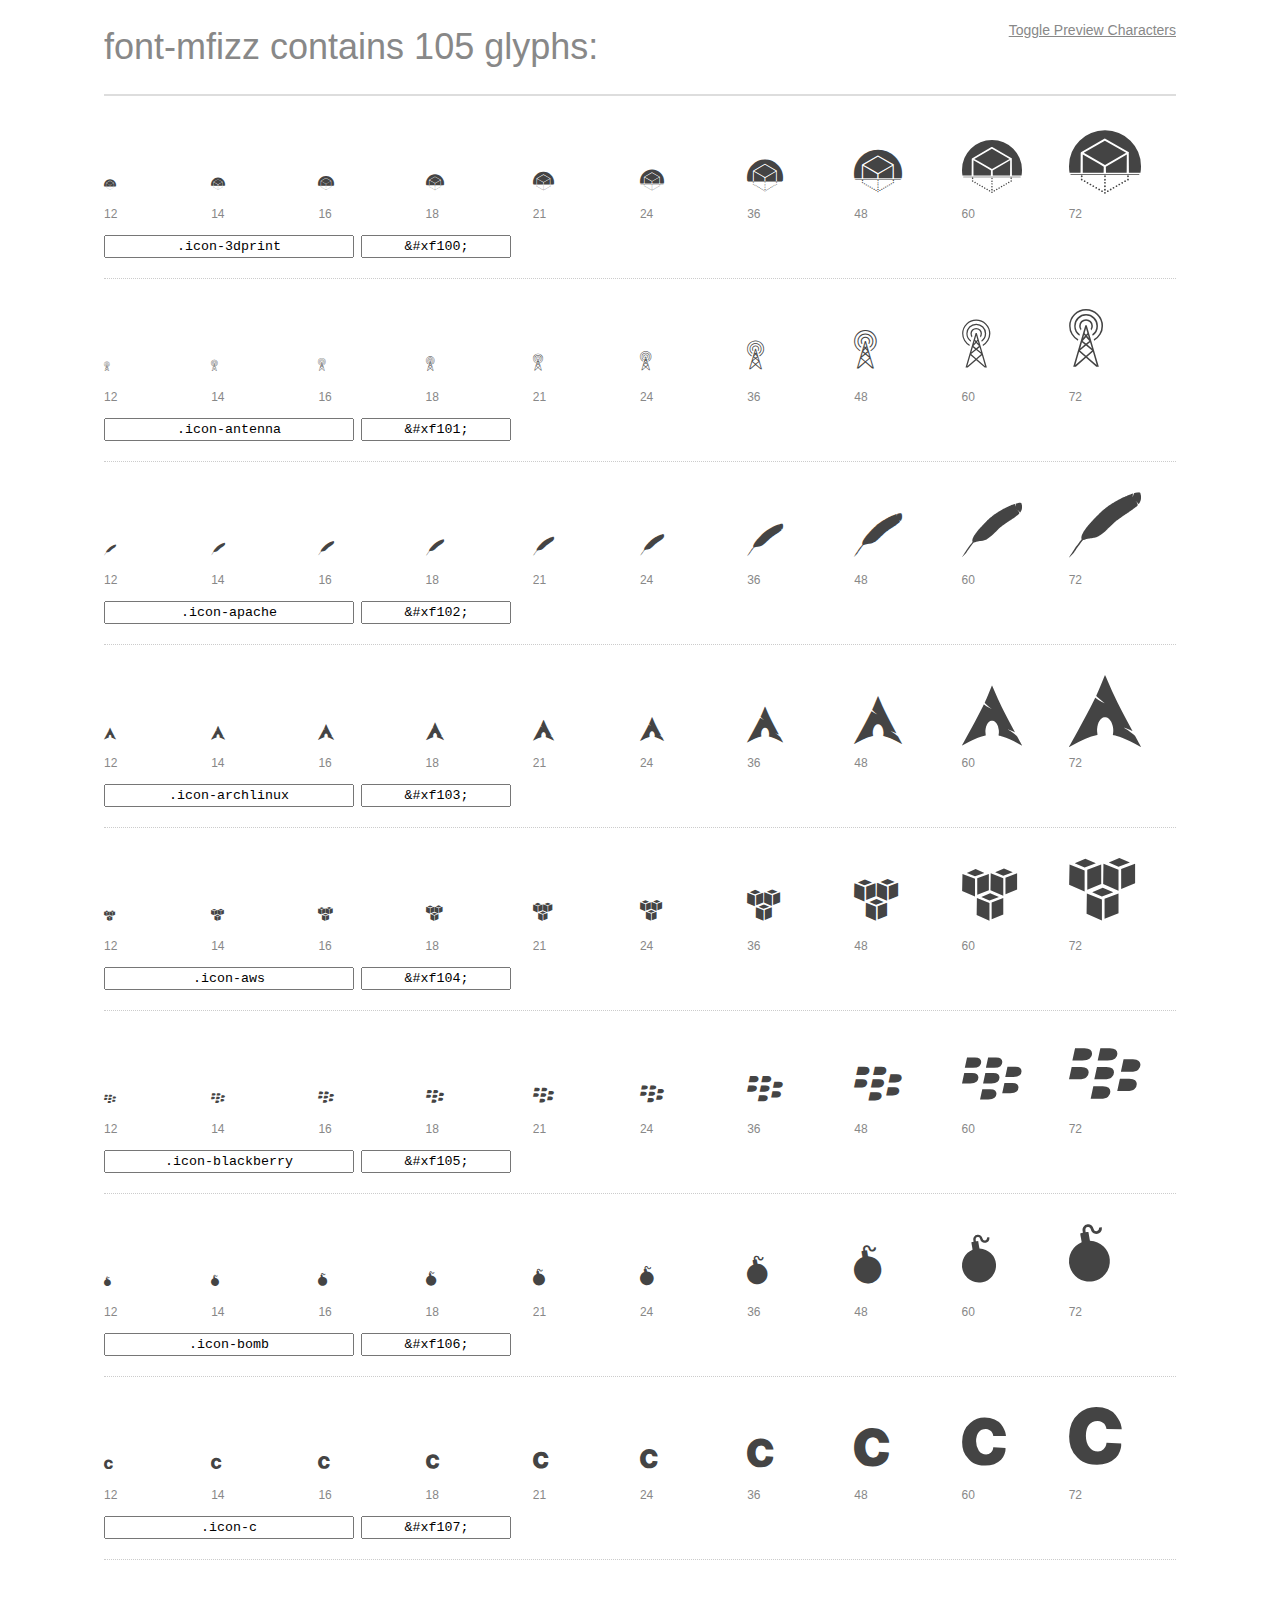
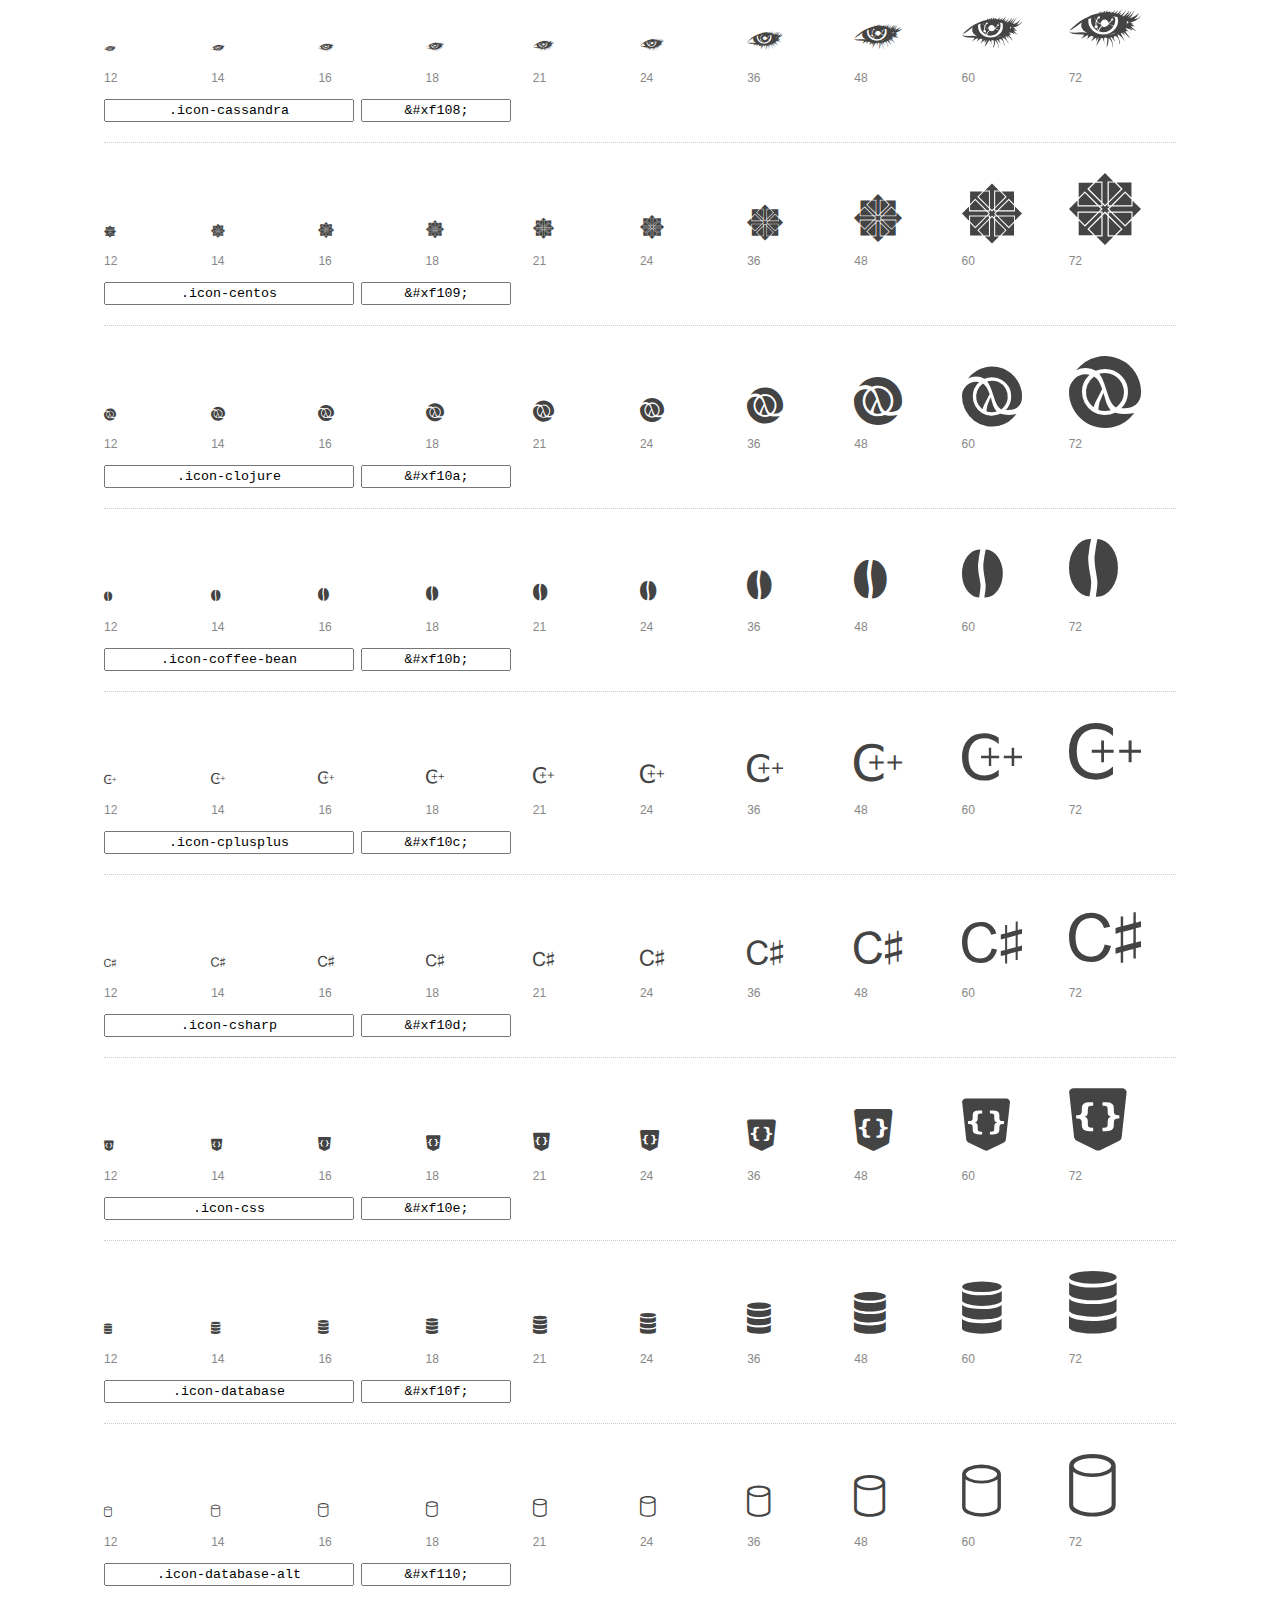
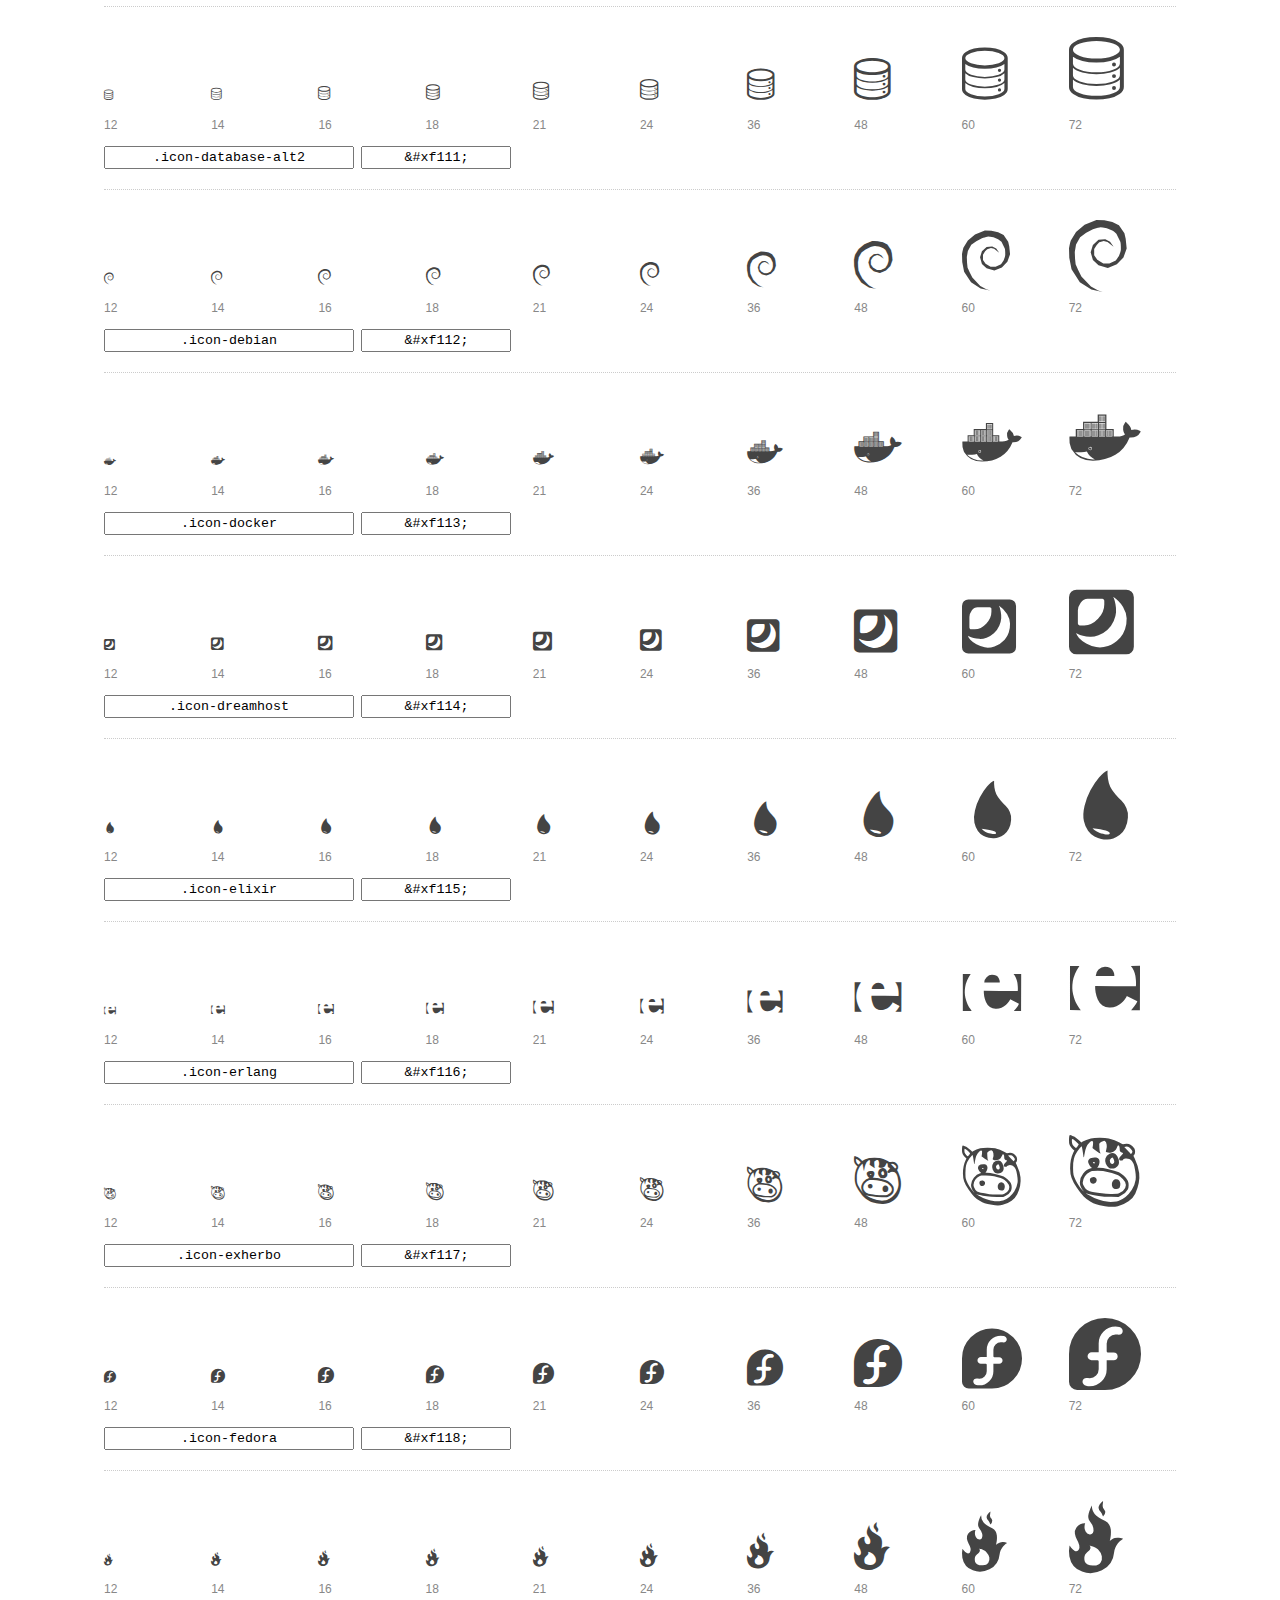
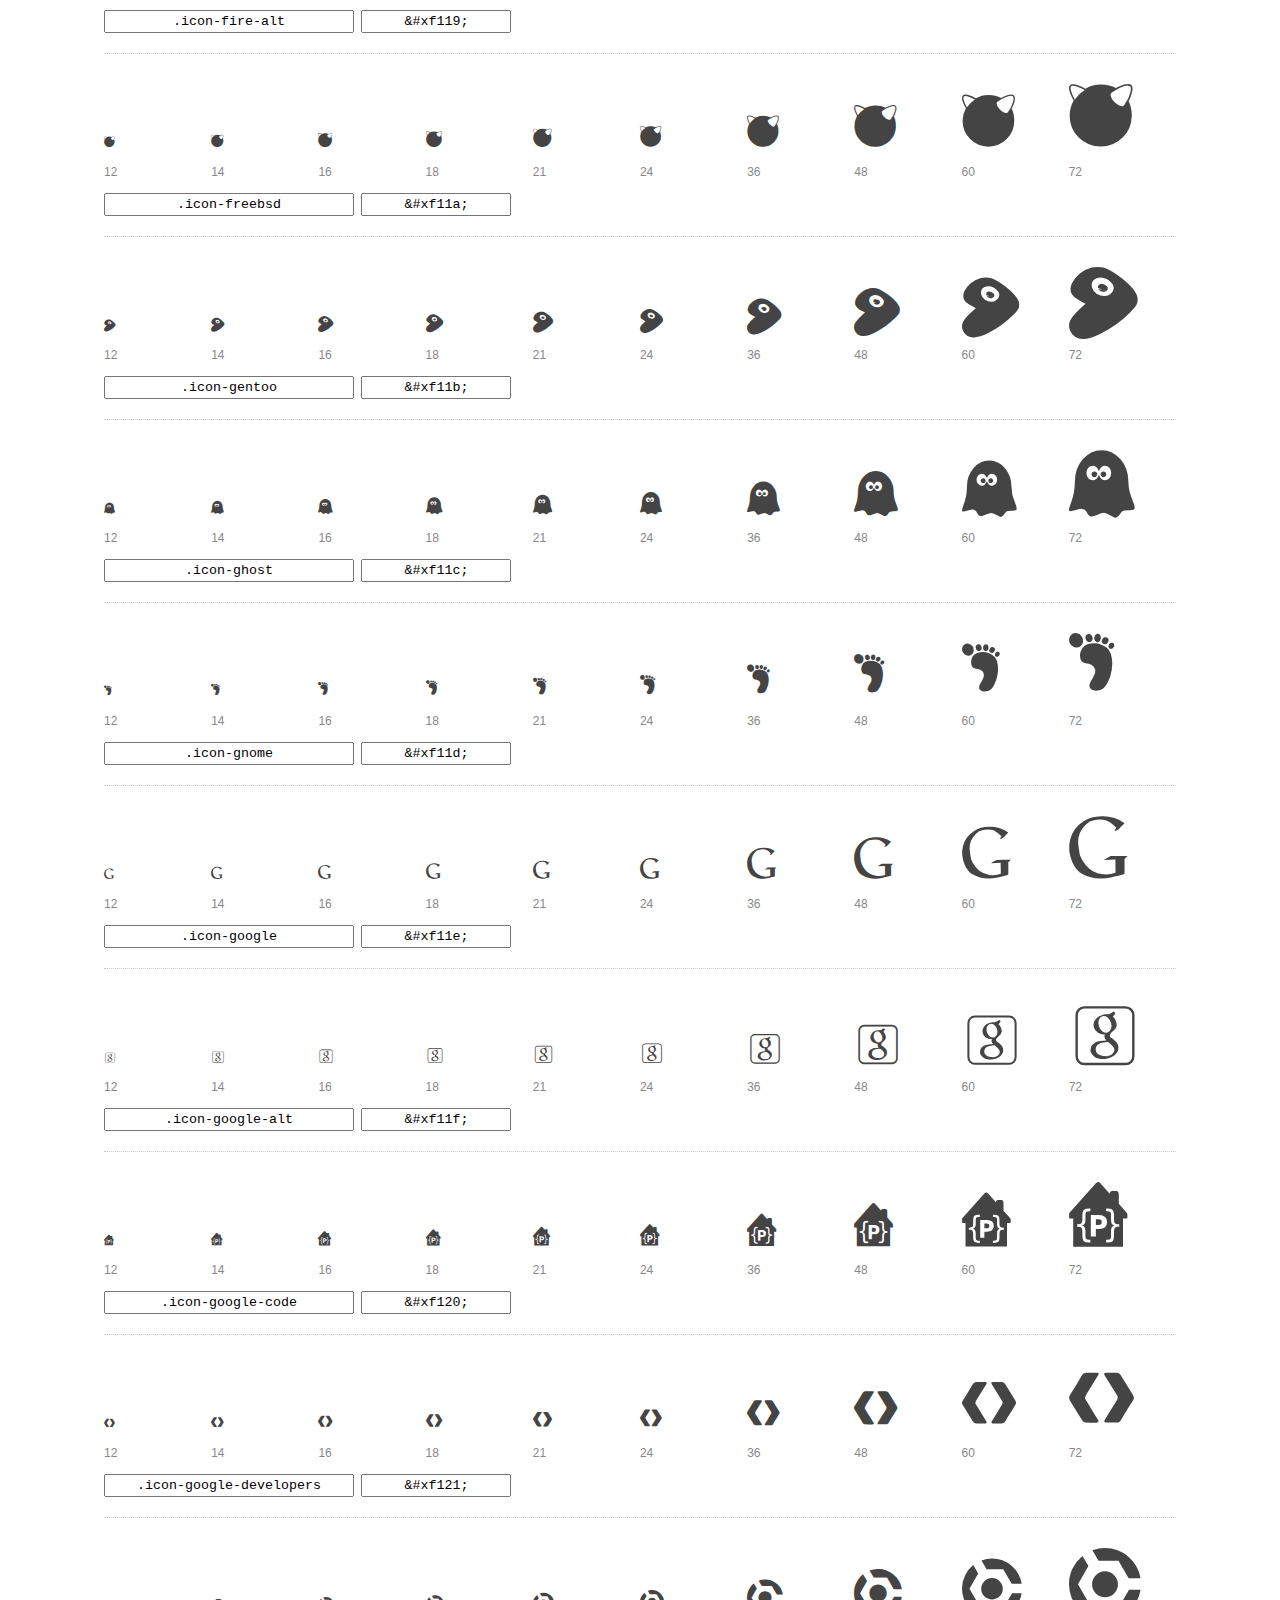
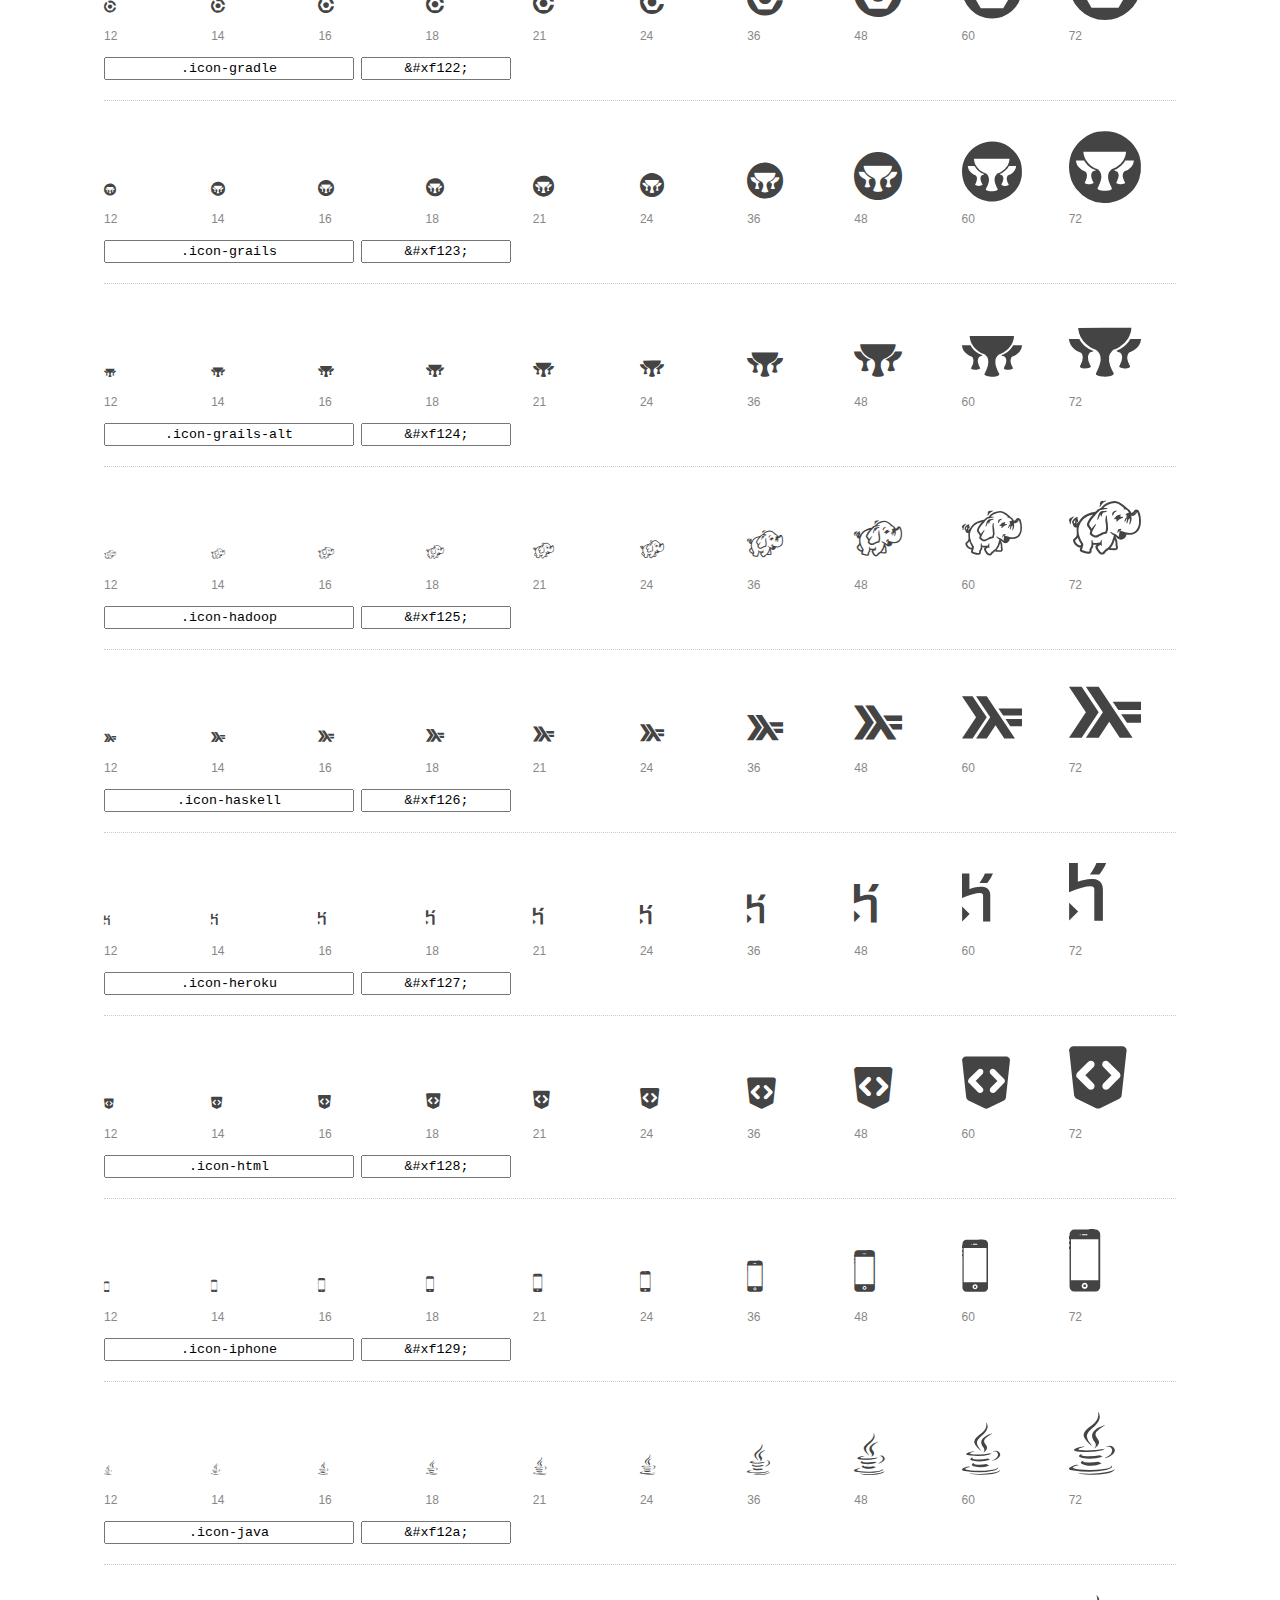
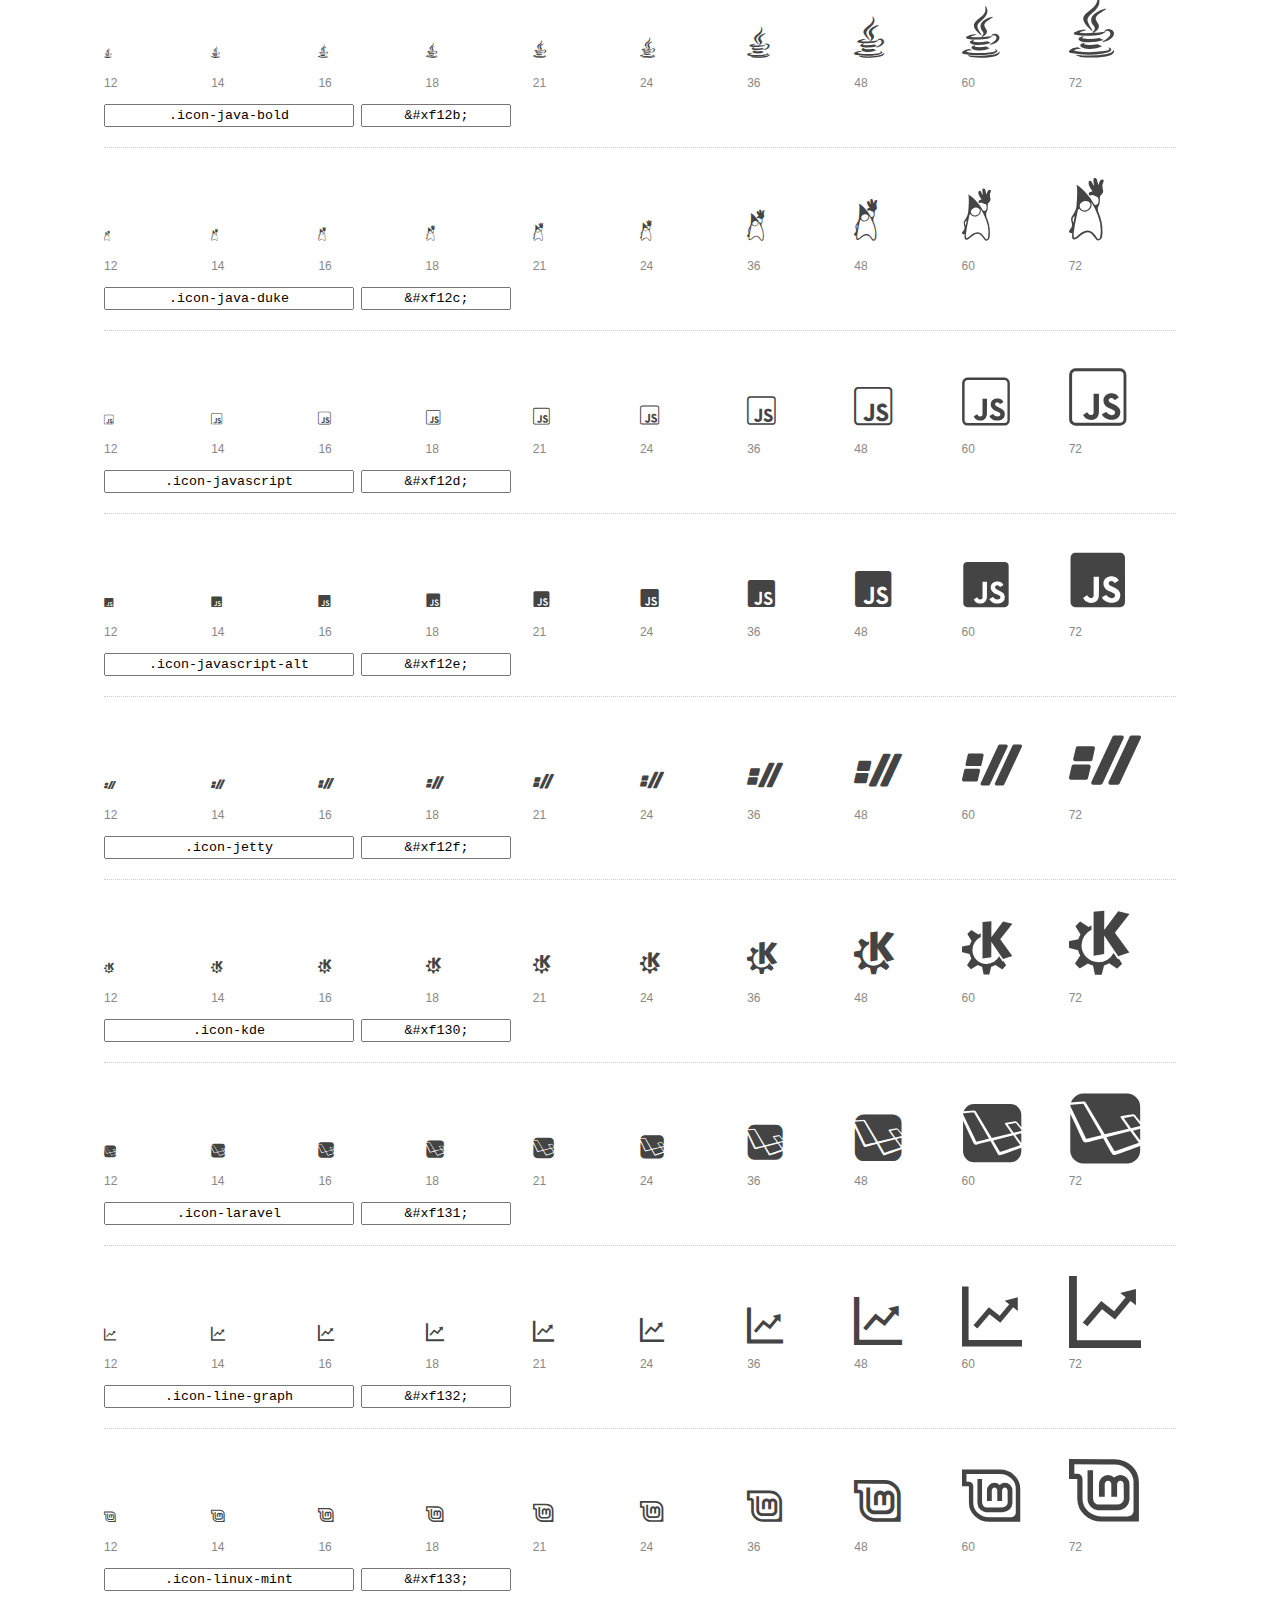
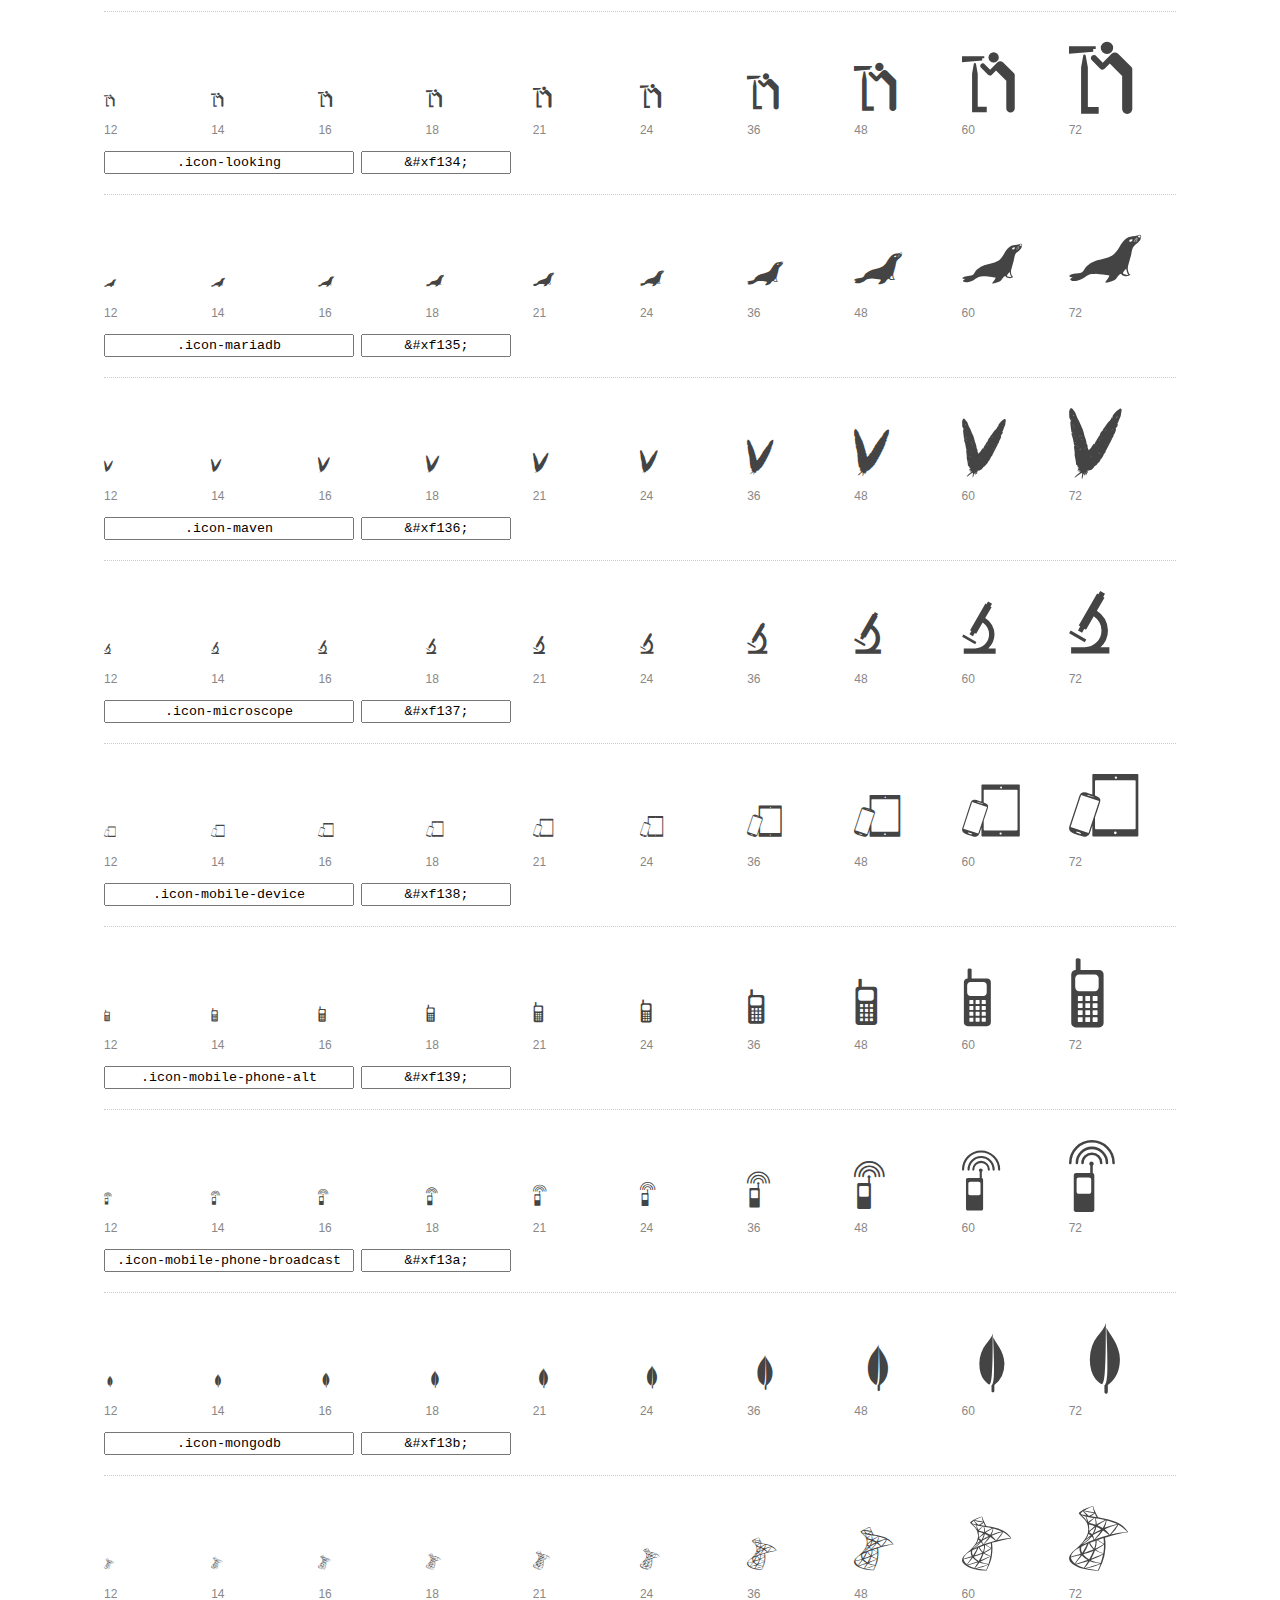
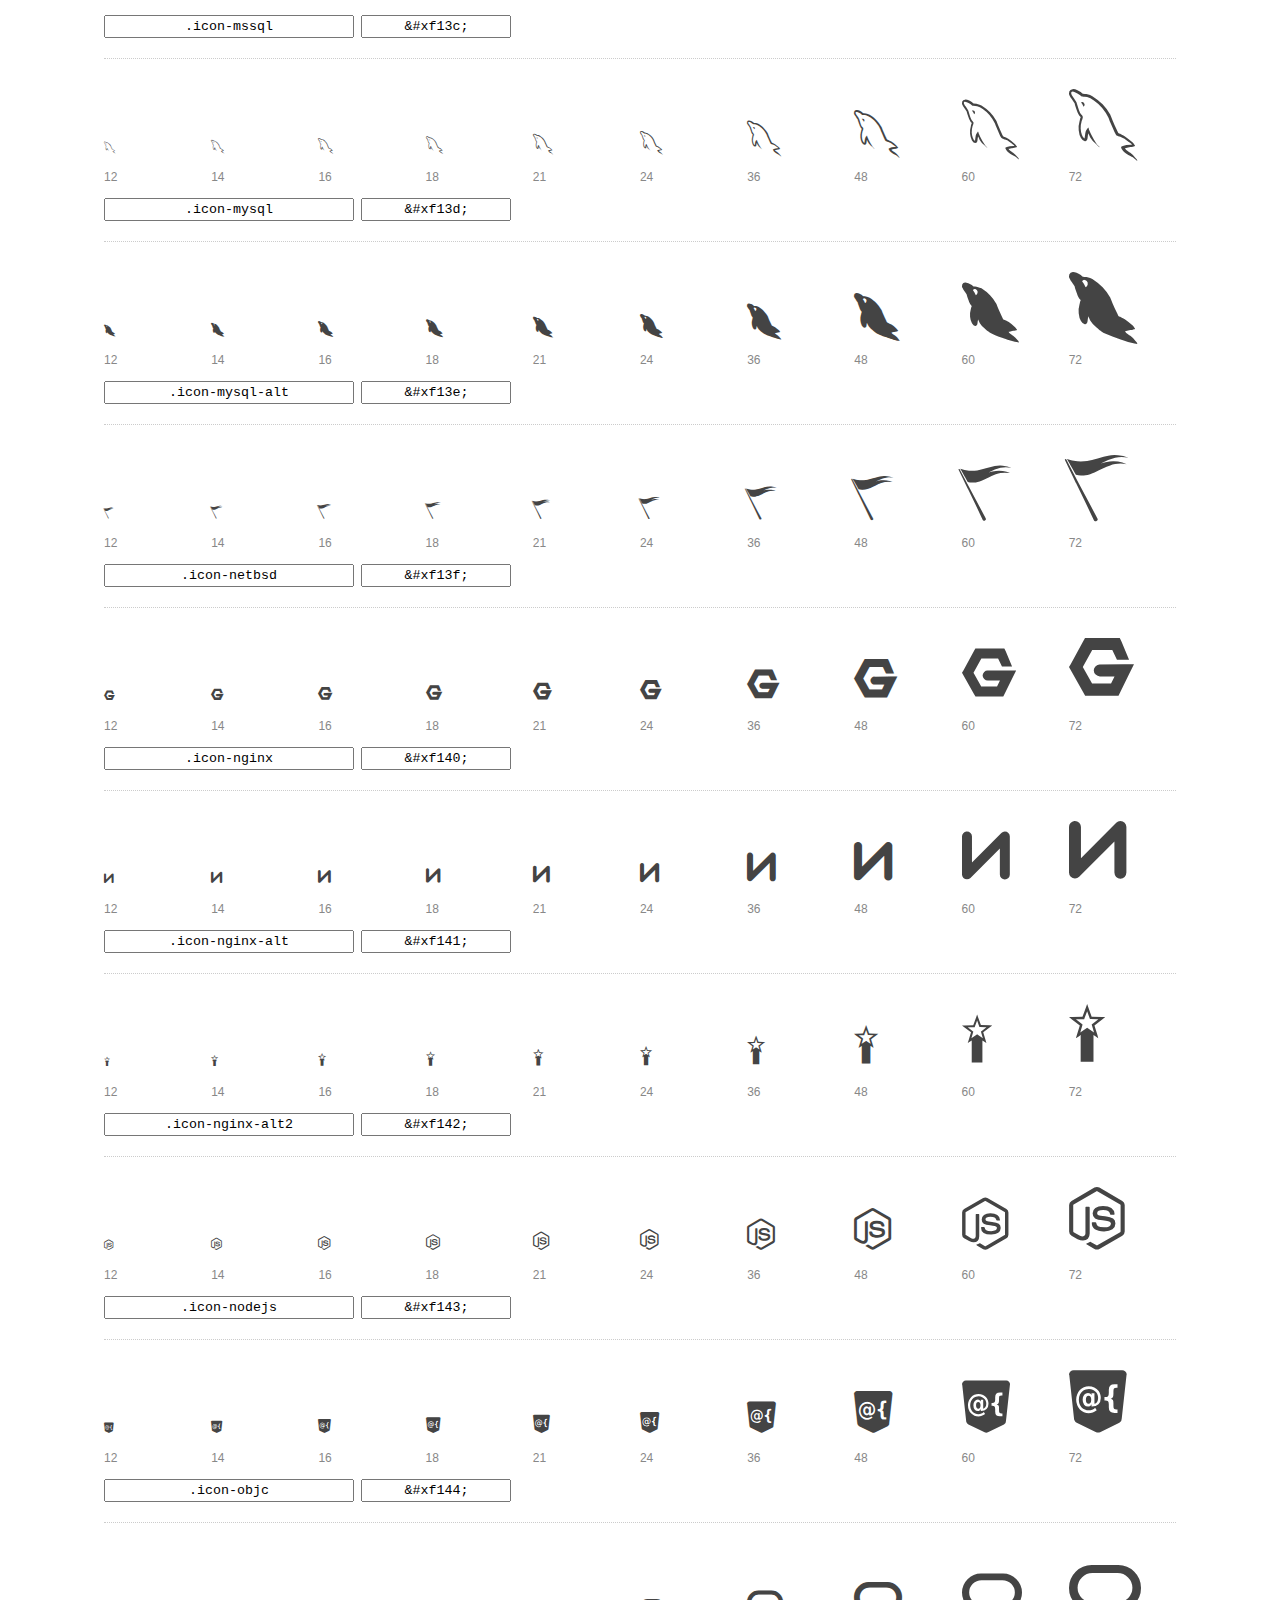
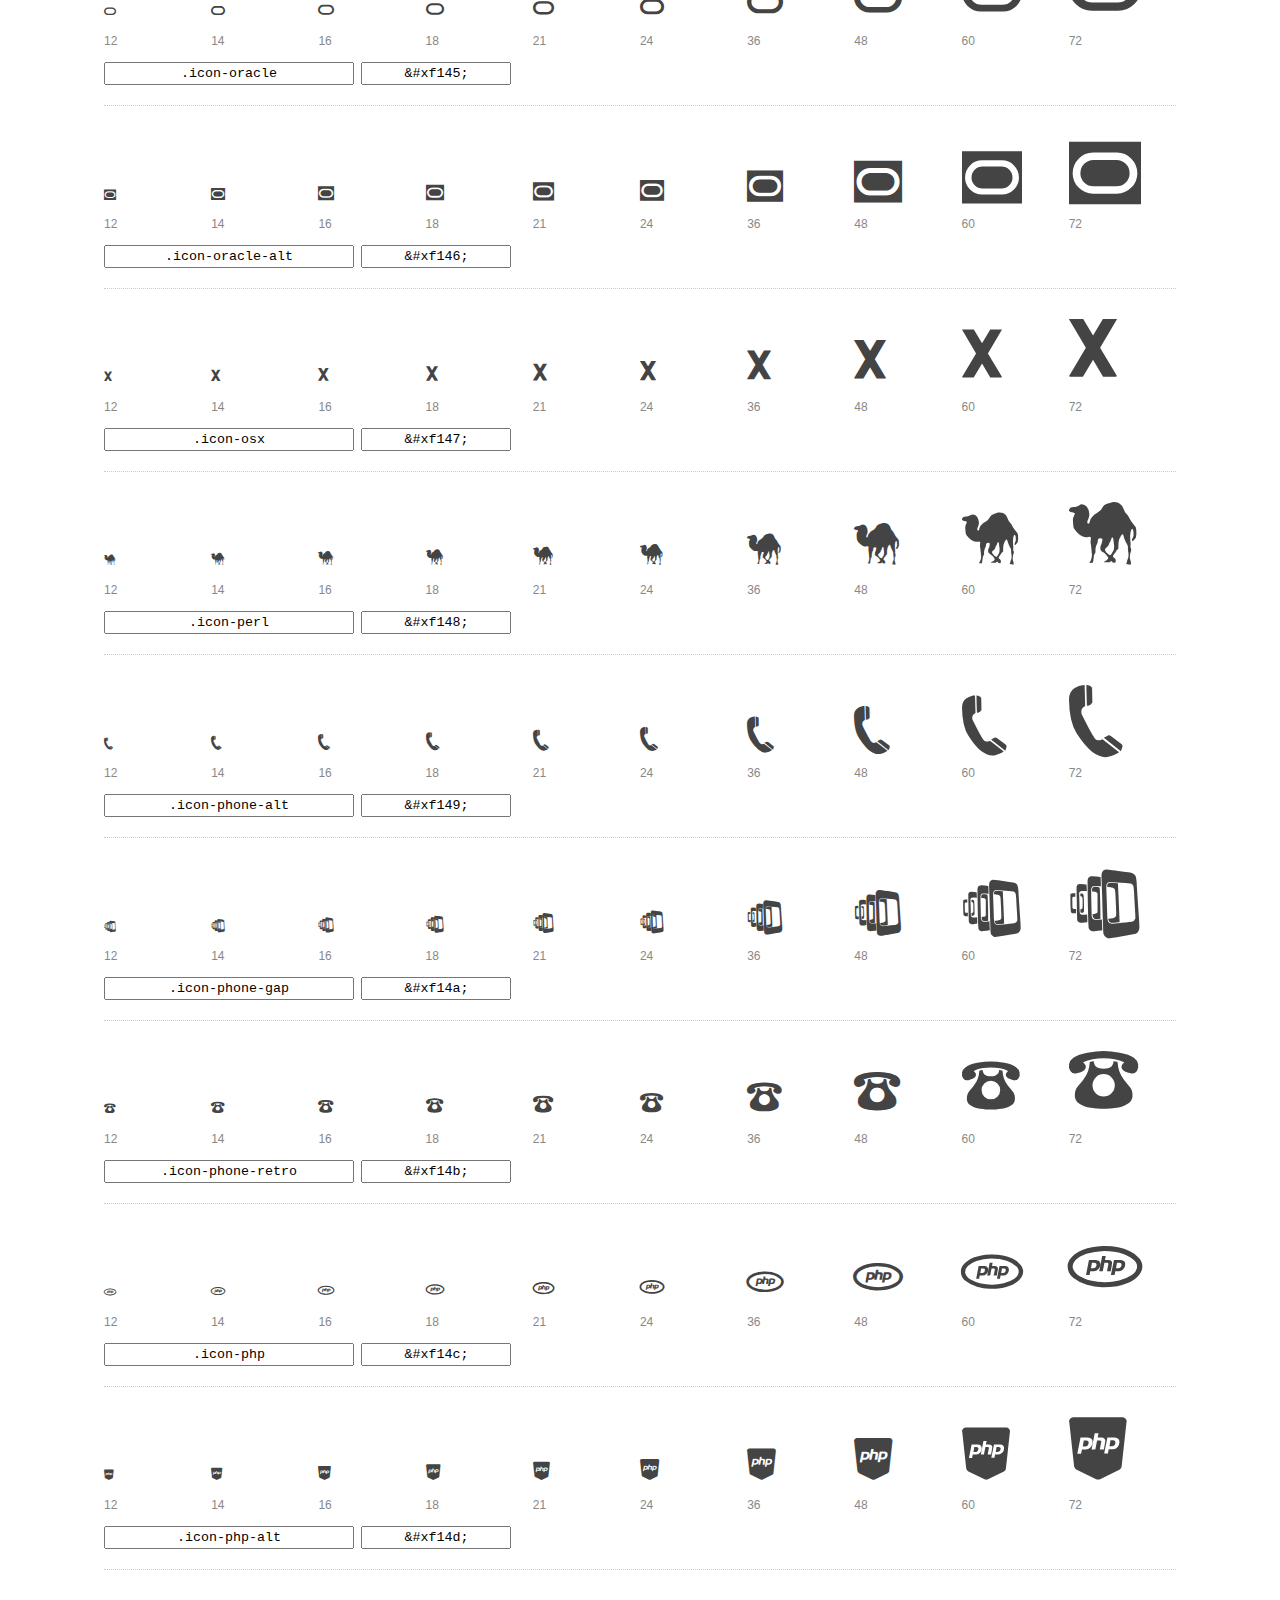
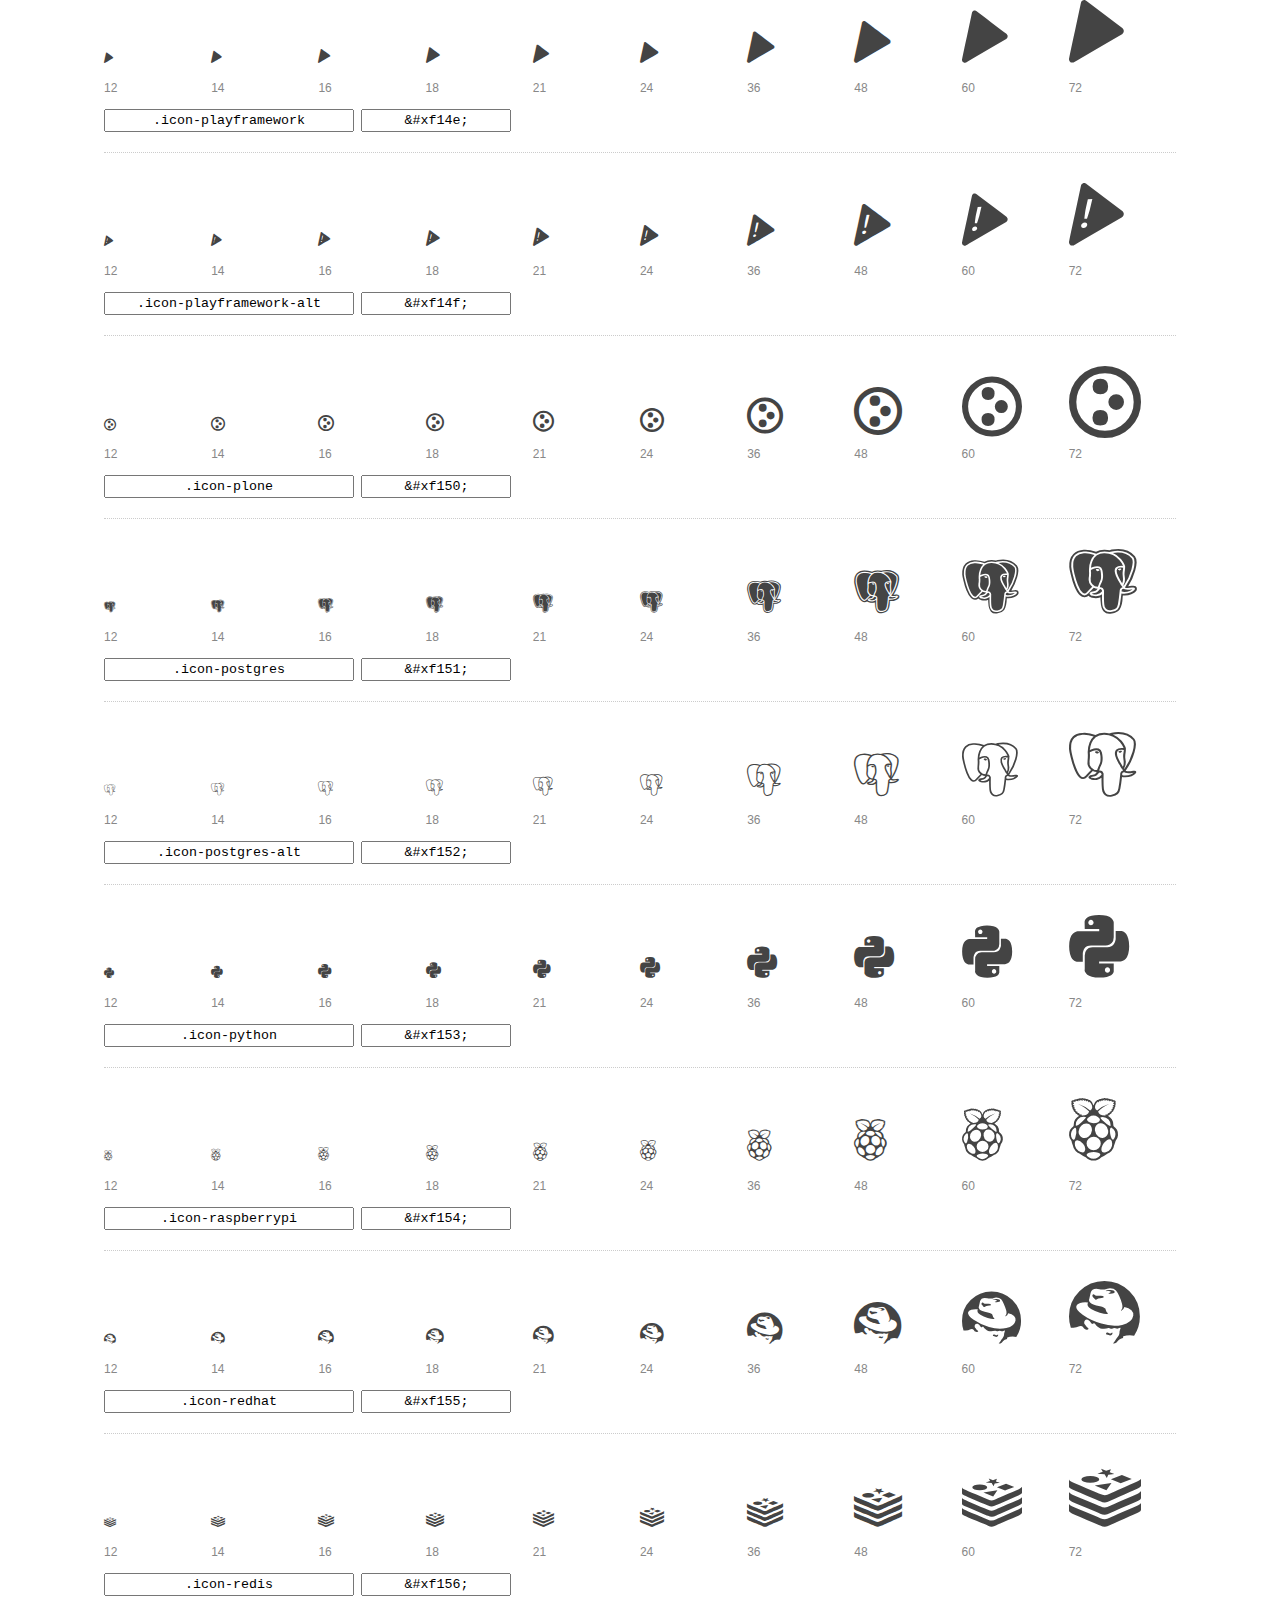
<file: adminrouter/dcos/dcos-ui/asc/fonts/font-mfizz-2.2/preview.html>
<!DOCTYPE html>
<html>
  <head>
    <title>font-mfizz glyphs preview</title>

    <style>
      /* Page Styles */

      * {
        -moz-box-sizing: border-box;
        -webkit-box-sizing: border-box;
        box-sizing: border-box;
        margin: 0;
        padding: 0;
      }

      body {
        background: #fff;
        color: #444;
        font: 16px/1.5 "Helvetica Neue", Helvetica, Arial, sans-serif;
      }

      a,
      a:visited {
        color: #888;
        text-decoration: underline;
      }
      a:hover,
      a:focus { color: #000; }

      header {
        border-bottom: 2px solid #ddd;
        margin-bottom: 20px;
        overflow: hidden;
        padding: 20px 0;
      }

      header h1 {
        color: #888;
        float: left;
        font-size: 36px;
        font-weight: 300;
      }

      header a {
        float: right;
        font-size: 14px;
      }

      .container {
        margin: 0 auto;
        max-width: 1200px;
        min-width: 960px;
        padding: 0 40px;
        width: 90%;
      }

      .glyph {
        border-bottom: 1px dotted #ccc;
        padding: 10px 0 20px;
        margin-bottom: 20px;
      }

      .preview-glyphs { vertical-align: bottom; }

      .preview-scale {
        color: #888;
        font-size: 12px;
        margin-top: 5px;
      }

      .step {
        display: inline-block;
        line-height: 1;
        position: relative;
        width: 10%;
      }

      .step .letters,
      .step i {
        -webkit-transition: opacity .3s;
        -moz-transition: opacity .3s;
        -ms-transition: opacity .3s;
        -o-transition: opacity .3s;
        transition: opacity .3s;
      }

      .step:hover .letters { opacity: 1; }
      .step:hover i { opacity: .3; }

      .letters {
        opacity: .3;
        position: absolute;
      }

      .characters-off .letters { display: none; }
      .characters-off .step:hover i { opacity: 1; }

      
      .size-12 { font-size: 12px; }
      
      .size-14 { font-size: 14px; }
      
      .size-16 { font-size: 16px; }
      
      .size-18 { font-size: 18px; }
      
      .size-21 { font-size: 21px; }
      
      .size-24 { font-size: 24px; }
      
      .size-36 { font-size: 36px; }
      
      .size-48 { font-size: 48px; }
      
      .size-60 { font-size: 60px; }
      
      .size-72 { font-size: 72px; }
      

      .usage { margin-top: 10px; }

      .usage input {
        font-family: monospace;
        margin-right: 3px;
        padding: 2px 5px;
        text-align: center;
      }

      .usage .point { width: 150px; }

      .usage .class { width: 250px; }

      footer {
        color: #888;
        font-size: 12px;
        padding: 20px 0;
      }

      /* Icon Font: font-mfizz */

      @font-face {
  font-family: "font-mfizz";
  src: url("./font-mfizz.eot");
  src: url("./font-mfizz.eot?#iefix") format("embedded-opentype"),
       url("./font-mfizz.woff") format("woff"),
       url("./font-mfizz.ttf") format("truetype"),
       url("./font-mfizz.svg#font-mfizz") format("svg");
  font-weight: normal;
  font-style: normal;
}

@media screen and (-webkit-min-device-pixel-ratio:0) {
  @font-face {
    font-family: "font-mfizz";
    src: url("./font-mfizz.svg#font-mfizz") format("svg");
  }
}

      [data-icon]:before { content: attr(data-icon); }

      [data-icon]:before,
      .icon-3dprint:before,
.icon-antenna:before,
.icon-apache:before,
.icon-archlinux:before,
.icon-aws:before,
.icon-blackberry:before,
.icon-bomb:before,
.icon-c:before,
.icon-cassandra:before,
.icon-centos:before,
.icon-clojure:before,
.icon-coffee-bean:before,
.icon-cplusplus:before,
.icon-csharp:before,
.icon-css:before,
.icon-database:before,
.icon-database-alt:before,
.icon-database-alt2:before,
.icon-debian:before,
.icon-docker:before,
.icon-dreamhost:before,
.icon-elixir:before,
.icon-erlang:before,
.icon-exherbo:before,
.icon-fedora:before,
.icon-fire-alt:before,
.icon-freebsd:before,
.icon-gentoo:before,
.icon-ghost:before,
.icon-gnome:before,
.icon-google:before,
.icon-google-alt:before,
.icon-google-code:before,
.icon-google-developers:before,
.icon-gradle:before,
.icon-grails:before,
.icon-grails-alt:before,
.icon-hadoop:before,
.icon-haskell:before,
.icon-heroku:before,
.icon-html:before,
.icon-iphone:before,
.icon-java:before,
.icon-java-bold:before,
.icon-java-duke:before,
.icon-javascript:before,
.icon-javascript-alt:before,
.icon-jetty:before,
.icon-kde:before,
.icon-laravel:before,
.icon-line-graph:before,
.icon-linux-mint:before,
.icon-looking:before,
.icon-mariadb:before,
.icon-maven:before,
.icon-microscope:before,
.icon-mobile-device:before,
.icon-mobile-phone-alt:before,
.icon-mobile-phone-broadcast:before,
.icon-mongodb:before,
.icon-mssql:before,
.icon-mysql:before,
.icon-mysql-alt:before,
.icon-netbsd:before,
.icon-nginx:before,
.icon-nginx-alt:before,
.icon-nginx-alt2:before,
.icon-nodejs:before,
.icon-objc:before,
.icon-oracle:before,
.icon-oracle-alt:before,
.icon-osx:before,
.icon-perl:before,
.icon-phone-alt:before,
.icon-phone-gap:before,
.icon-phone-retro:before,
.icon-php:before,
.icon-php-alt:before,
.icon-playframework:before,
.icon-playframework-alt:before,
.icon-plone:before,
.icon-postgres:before,
.icon-postgres-alt:before,
.icon-python:before,
.icon-raspberrypi:before,
.icon-redhat:before,
.icon-redis:before,
.icon-ruby:before,
.icon-ruby-on-rails:before,
.icon-ruby-on-rails-alt:before,
.icon-satellite:before,
.icon-scala:before,
.icon-scala-alt:before,
.icon-script:before,
.icon-script-alt:before,
.icon-shell:before,
.icon-solaris:before,
.icon-splatter:before,
.icon-suse:before,
.icon-svg:before,
.icon-symfony:before,
.icon-tomcat:before,
.icon-ubuntu:before,
.icon-wireless:before,
.icon-wordpress:before {
        display: inline-block;
  font-family: "font-mfizz";
  font-style: normal;
  font-weight: normal;
  font-variant: normal;
  line-height: 1;
  text-decoration: inherit;
  text-rendering: optimizeLegibility;
  text-transform: none;
  -moz-osx-font-smoothing: grayscale;
  -webkit-font-smoothing: antialiased;
  font-smoothing: antialiased;
      }

      .icon-3dprint:before { content: "\f100"; }
.icon-antenna:before { content: "\f101"; }
.icon-apache:before { content: "\f102"; }
.icon-archlinux:before { content: "\f103"; }
.icon-aws:before { content: "\f104"; }
.icon-blackberry:before { content: "\f105"; }
.icon-bomb:before { content: "\f106"; }
.icon-c:before { content: "\f107"; }
.icon-cassandra:before { content: "\f108"; }
.icon-centos:before { content: "\f109"; }
.icon-clojure:before { content: "\f10a"; }
.icon-coffee-bean:before { content: "\f10b"; }
.icon-cplusplus:before { content: "\f10c"; }
.icon-csharp:before { content: "\f10d"; }
.icon-css:before { content: "\f10e"; }
.icon-database:before { content: "\f10f"; }
.icon-database-alt:before { content: "\f110"; }
.icon-database-alt2:before { content: "\f111"; }
.icon-debian:before { content: "\f112"; }
.icon-docker:before { content: "\f113"; }
.icon-dreamhost:before { content: "\f114"; }
.icon-elixir:before { content: "\f115"; }
.icon-erlang:before { content: "\f116"; }
.icon-exherbo:before { content: "\f117"; }
.icon-fedora:before { content: "\f118"; }
.icon-fire-alt:before { content: "\f119"; }
.icon-freebsd:before { content: "\f11a"; }
.icon-gentoo:before { content: "\f11b"; }
.icon-ghost:before { content: "\f11c"; }
.icon-gnome:before { content: "\f11d"; }
.icon-google:before { content: "\f11e"; }
.icon-google-alt:before { content: "\f11f"; }
.icon-google-code:before { content: "\f120"; }
.icon-google-developers:before { content: "\f121"; }
.icon-gradle:before { content: "\f122"; }
.icon-grails:before { content: "\f123"; }
.icon-grails-alt:before { content: "\f124"; }
.icon-hadoop:before { content: "\f125"; }
.icon-haskell:before { content: "\f126"; }
.icon-heroku:before { content: "\f127"; }
.icon-html:before { content: "\f128"; }
.icon-iphone:before { content: "\f129"; }
.icon-java:before { content: "\f12a"; }
.icon-java-bold:before { content: "\f12b"; }
.icon-java-duke:before { content: "\f12c"; }
.icon-javascript:before { content: "\f12d"; }
.icon-javascript-alt:before { content: "\f12e"; }
.icon-jetty:before { content: "\f12f"; }
.icon-kde:before { content: "\f130"; }
.icon-laravel:before { content: "\f131"; }
.icon-line-graph:before { content: "\f132"; }
.icon-linux-mint:before { content: "\f133"; }
.icon-looking:before { content: "\f134"; }
.icon-mariadb:before { content: "\f135"; }
.icon-maven:before { content: "\f136"; }
.icon-microscope:before { content: "\f137"; }
.icon-mobile-device:before { content: "\f138"; }
.icon-mobile-phone-alt:before { content: "\f139"; }
.icon-mobile-phone-broadcast:before { content: "\f13a"; }
.icon-mongodb:before { content: "\f13b"; }
.icon-mssql:before { content: "\f13c"; }
.icon-mysql:before { content: "\f13d"; }
.icon-mysql-alt:before { content: "\f13e"; }
.icon-netbsd:before { content: "\f13f"; }
.icon-nginx:before { content: "\f140"; }
.icon-nginx-alt:before { content: "\f141"; }
.icon-nginx-alt2:before { content: "\f142"; }
.icon-nodejs:before { content: "\f143"; }
.icon-objc:before { content: "\f144"; }
.icon-oracle:before { content: "\f145"; }
.icon-oracle-alt:before { content: "\f146"; }
.icon-osx:before { content: "\f147"; }
.icon-perl:before { content: "\f148"; }
.icon-phone-alt:before { content: "\f149"; }
.icon-phone-gap:before { content: "\f14a"; }
.icon-phone-retro:before { content: "\f14b"; }
.icon-php:before { content: "\f14c"; }
.icon-php-alt:before { content: "\f14d"; }
.icon-playframework:before { content: "\f14e"; }
.icon-playframework-alt:before { content: "\f14f"; }
.icon-plone:before { content: "\f150"; }
.icon-postgres:before { content: "\f151"; }
.icon-postgres-alt:before { content: "\f152"; }
.icon-python:before { content: "\f153"; }
.icon-raspberrypi:before { content: "\f154"; }
.icon-redhat:before { content: "\f155"; }
.icon-redis:before { content: "\f156"; }
.icon-ruby:before { content: "\f157"; }
.icon-ruby-on-rails:before { content: "\f158"; }
.icon-ruby-on-rails-alt:before { content: "\f159"; }
.icon-satellite:before { content: "\f15a"; }
.icon-scala:before { content: "\f15b"; }
.icon-scala-alt:before { content: "\f15c"; }
.icon-script:before { content: "\f15d"; }
.icon-script-alt:before { content: "\f15e"; }
.icon-shell:before { content: "\f15f"; }
.icon-solaris:before { content: "\f160"; }
.icon-splatter:before { content: "\f161"; }
.icon-suse:before { content: "\f162"; }
.icon-svg:before { content: "\f163"; }
.icon-symfony:before { content: "\f164"; }
.icon-tomcat:before { content: "\f165"; }
.icon-ubuntu:before { content: "\f166"; }
.icon-wireless:before { content: "\f167"; }
.icon-wordpress:before { content: "\f168"; }
    </style>

    <!--[if lte IE 8]><script src="http://html5shiv.googlecode.com/svn/trunk/html5.js"></script><![endif]-->

    <script>
      function toggleCharacters() {
        var body = document.getElementsByTagName('body')[0];
        body.className = body.className === 'characters-off' ? '' : 'characters-off';
      }
    </script>
  </head>

  <body class="characters-off">
    <div id="page" class="container">
      <header>
        <h1>font-mfizz contains 105 glyphs:</h1>
        <a onclick="toggleCharacters(); return false;" href="#">Toggle Preview Characters</a>
      </header>

      
      <div class="glyph">
        <div class="preview-glyphs">
          <span class="step size-12"><span class="letters">Pp</span><i id="icon-3dprint" class="icon-3dprint"></i></span><span class="step size-14"><span class="letters">Pp</span><i id="icon-3dprint" class="icon-3dprint"></i></span><span class="step size-16"><span class="letters">Pp</span><i id="icon-3dprint" class="icon-3dprint"></i></span><span class="step size-18"><span class="letters">Pp</span><i id="icon-3dprint" class="icon-3dprint"></i></span><span class="step size-21"><span class="letters">Pp</span><i id="icon-3dprint" class="icon-3dprint"></i></span><span class="step size-24"><span class="letters">Pp</span><i id="icon-3dprint" class="icon-3dprint"></i></span><span class="step size-36"><span class="letters">Pp</span><i id="icon-3dprint" class="icon-3dprint"></i></span><span class="step size-48"><span class="letters">Pp</span><i id="icon-3dprint" class="icon-3dprint"></i></span><span class="step size-60"><span class="letters">Pp</span><i id="icon-3dprint" class="icon-3dprint"></i></span><span class="step size-72"><span class="letters">Pp</span><i id="icon-3dprint" class="icon-3dprint"></i></span>
        </div>
        <div class="preview-scale">
          <span class="step">12</span><span class="step">14</span><span class="step">16</span><span class="step">18</span><span class="step">21</span><span class="step">24</span><span class="step">36</span><span class="step">48</span><span class="step">60</span><span class="step">72</span>
        </div>
        <div class="usage">
          <input class="class" type="text" readonly="readonly" onClick="this.select();" value=".icon-3dprint" />
          <input class="point" type="text" readonly="readonly" onClick="this.select();" value="&amp;#xf100;" />
        </div>
      </div>
      
      <div class="glyph">
        <div class="preview-glyphs">
          <span class="step size-12"><span class="letters">Pp</span><i id="icon-antenna" class="icon-antenna"></i></span><span class="step size-14"><span class="letters">Pp</span><i id="icon-antenna" class="icon-antenna"></i></span><span class="step size-16"><span class="letters">Pp</span><i id="icon-antenna" class="icon-antenna"></i></span><span class="step size-18"><span class="letters">Pp</span><i id="icon-antenna" class="icon-antenna"></i></span><span class="step size-21"><span class="letters">Pp</span><i id="icon-antenna" class="icon-antenna"></i></span><span class="step size-24"><span class="letters">Pp</span><i id="icon-antenna" class="icon-antenna"></i></span><span class="step size-36"><span class="letters">Pp</span><i id="icon-antenna" class="icon-antenna"></i></span><span class="step size-48"><span class="letters">Pp</span><i id="icon-antenna" class="icon-antenna"></i></span><span class="step size-60"><span class="letters">Pp</span><i id="icon-antenna" class="icon-antenna"></i></span><span class="step size-72"><span class="letters">Pp</span><i id="icon-antenna" class="icon-antenna"></i></span>
        </div>
        <div class="preview-scale">
          <span class="step">12</span><span class="step">14</span><span class="step">16</span><span class="step">18</span><span class="step">21</span><span class="step">24</span><span class="step">36</span><span class="step">48</span><span class="step">60</span><span class="step">72</span>
        </div>
        <div class="usage">
          <input class="class" type="text" readonly="readonly" onClick="this.select();" value=".icon-antenna" />
          <input class="point" type="text" readonly="readonly" onClick="this.select();" value="&amp;#xf101;" />
        </div>
      </div>
      
      <div class="glyph">
        <div class="preview-glyphs">
          <span class="step size-12"><span class="letters">Pp</span><i id="icon-apache" class="icon-apache"></i></span><span class="step size-14"><span class="letters">Pp</span><i id="icon-apache" class="icon-apache"></i></span><span class="step size-16"><span class="letters">Pp</span><i id="icon-apache" class="icon-apache"></i></span><span class="step size-18"><span class="letters">Pp</span><i id="icon-apache" class="icon-apache"></i></span><span class="step size-21"><span class="letters">Pp</span><i id="icon-apache" class="icon-apache"></i></span><span class="step size-24"><span class="letters">Pp</span><i id="icon-apache" class="icon-apache"></i></span><span class="step size-36"><span class="letters">Pp</span><i id="icon-apache" class="icon-apache"></i></span><span class="step size-48"><span class="letters">Pp</span><i id="icon-apache" class="icon-apache"></i></span><span class="step size-60"><span class="letters">Pp</span><i id="icon-apache" class="icon-apache"></i></span><span class="step size-72"><span class="letters">Pp</span><i id="icon-apache" class="icon-apache"></i></span>
        </div>
        <div class="preview-scale">
          <span class="step">12</span><span class="step">14</span><span class="step">16</span><span class="step">18</span><span class="step">21</span><span class="step">24</span><span class="step">36</span><span class="step">48</span><span class="step">60</span><span class="step">72</span>
        </div>
        <div class="usage">
          <input class="class" type="text" readonly="readonly" onClick="this.select();" value=".icon-apache" />
          <input class="point" type="text" readonly="readonly" onClick="this.select();" value="&amp;#xf102;" />
        </div>
      </div>
      
      <div class="glyph">
        <div class="preview-glyphs">
          <span class="step size-12"><span class="letters">Pp</span><i id="icon-archlinux" class="icon-archlinux"></i></span><span class="step size-14"><span class="letters">Pp</span><i id="icon-archlinux" class="icon-archlinux"></i></span><span class="step size-16"><span class="letters">Pp</span><i id="icon-archlinux" class="icon-archlinux"></i></span><span class="step size-18"><span class="letters">Pp</span><i id="icon-archlinux" class="icon-archlinux"></i></span><span class="step size-21"><span class="letters">Pp</span><i id="icon-archlinux" class="icon-archlinux"></i></span><span class="step size-24"><span class="letters">Pp</span><i id="icon-archlinux" class="icon-archlinux"></i></span><span class="step size-36"><span class="letters">Pp</span><i id="icon-archlinux" class="icon-archlinux"></i></span><span class="step size-48"><span class="letters">Pp</span><i id="icon-archlinux" class="icon-archlinux"></i></span><span class="step size-60"><span class="letters">Pp</span><i id="icon-archlinux" class="icon-archlinux"></i></span><span class="step size-72"><span class="letters">Pp</span><i id="icon-archlinux" class="icon-archlinux"></i></span>
        </div>
        <div class="preview-scale">
          <span class="step">12</span><span class="step">14</span><span class="step">16</span><span class="step">18</span><span class="step">21</span><span class="step">24</span><span class="step">36</span><span class="step">48</span><span class="step">60</span><span class="step">72</span>
        </div>
        <div class="usage">
          <input class="class" type="text" readonly="readonly" onClick="this.select();" value=".icon-archlinux" />
          <input class="point" type="text" readonly="readonly" onClick="this.select();" value="&amp;#xf103;" />
        </div>
      </div>
      
      <div class="glyph">
        <div class="preview-glyphs">
          <span class="step size-12"><span class="letters">Pp</span><i id="icon-aws" class="icon-aws"></i></span><span class="step size-14"><span class="letters">Pp</span><i id="icon-aws" class="icon-aws"></i></span><span class="step size-16"><span class="letters">Pp</span><i id="icon-aws" class="icon-aws"></i></span><span class="step size-18"><span class="letters">Pp</span><i id="icon-aws" class="icon-aws"></i></span><span class="step size-21"><span class="letters">Pp</span><i id="icon-aws" class="icon-aws"></i></span><span class="step size-24"><span class="letters">Pp</span><i id="icon-aws" class="icon-aws"></i></span><span class="step size-36"><span class="letters">Pp</span><i id="icon-aws" class="icon-aws"></i></span><span class="step size-48"><span class="letters">Pp</span><i id="icon-aws" class="icon-aws"></i></span><span class="step size-60"><span class="letters">Pp</span><i id="icon-aws" class="icon-aws"></i></span><span class="step size-72"><span class="letters">Pp</span><i id="icon-aws" class="icon-aws"></i></span>
        </div>
        <div class="preview-scale">
          <span class="step">12</span><span class="step">14</span><span class="step">16</span><span class="step">18</span><span class="step">21</span><span class="step">24</span><span class="step">36</span><span class="step">48</span><span class="step">60</span><span class="step">72</span>
        </div>
        <div class="usage">
          <input class="class" type="text" readonly="readonly" onClick="this.select();" value=".icon-aws" />
          <input class="point" type="text" readonly="readonly" onClick="this.select();" value="&amp;#xf104;" />
        </div>
      </div>
      
      <div class="glyph">
        <div class="preview-glyphs">
          <span class="step size-12"><span class="letters">Pp</span><i id="icon-blackberry" class="icon-blackberry"></i></span><span class="step size-14"><span class="letters">Pp</span><i id="icon-blackberry" class="icon-blackberry"></i></span><span class="step size-16"><span class="letters">Pp</span><i id="icon-blackberry" class="icon-blackberry"></i></span><span class="step size-18"><span class="letters">Pp</span><i id="icon-blackberry" class="icon-blackberry"></i></span><span class="step size-21"><span class="letters">Pp</span><i id="icon-blackberry" class="icon-blackberry"></i></span><span class="step size-24"><span class="letters">Pp</span><i id="icon-blackberry" class="icon-blackberry"></i></span><span class="step size-36"><span class="letters">Pp</span><i id="icon-blackberry" class="icon-blackberry"></i></span><span class="step size-48"><span class="letters">Pp</span><i id="icon-blackberry" class="icon-blackberry"></i></span><span class="step size-60"><span class="letters">Pp</span><i id="icon-blackberry" class="icon-blackberry"></i></span><span class="step size-72"><span class="letters">Pp</span><i id="icon-blackberry" class="icon-blackberry"></i></span>
        </div>
        <div class="preview-scale">
          <span class="step">12</span><span class="step">14</span><span class="step">16</span><span class="step">18</span><span class="step">21</span><span class="step">24</span><span class="step">36</span><span class="step">48</span><span class="step">60</span><span class="step">72</span>
        </div>
        <div class="usage">
          <input class="class" type="text" readonly="readonly" onClick="this.select();" value=".icon-blackberry" />
          <input class="point" type="text" readonly="readonly" onClick="this.select();" value="&amp;#xf105;" />
        </div>
      </div>
      
      <div class="glyph">
        <div class="preview-glyphs">
          <span class="step size-12"><span class="letters">Pp</span><i id="icon-bomb" class="icon-bomb"></i></span><span class="step size-14"><span class="letters">Pp</span><i id="icon-bomb" class="icon-bomb"></i></span><span class="step size-16"><span class="letters">Pp</span><i id="icon-bomb" class="icon-bomb"></i></span><span class="step size-18"><span class="letters">Pp</span><i id="icon-bomb" class="icon-bomb"></i></span><span class="step size-21"><span class="letters">Pp</span><i id="icon-bomb" class="icon-bomb"></i></span><span class="step size-24"><span class="letters">Pp</span><i id="icon-bomb" class="icon-bomb"></i></span><span class="step size-36"><span class="letters">Pp</span><i id="icon-bomb" class="icon-bomb"></i></span><span class="step size-48"><span class="letters">Pp</span><i id="icon-bomb" class="icon-bomb"></i></span><span class="step size-60"><span class="letters">Pp</span><i id="icon-bomb" class="icon-bomb"></i></span><span class="step size-72"><span class="letters">Pp</span><i id="icon-bomb" class="icon-bomb"></i></span>
        </div>
        <div class="preview-scale">
          <span class="step">12</span><span class="step">14</span><span class="step">16</span><span class="step">18</span><span class="step">21</span><span class="step">24</span><span class="step">36</span><span class="step">48</span><span class="step">60</span><span class="step">72</span>
        </div>
        <div class="usage">
          <input class="class" type="text" readonly="readonly" onClick="this.select();" value=".icon-bomb" />
          <input class="point" type="text" readonly="readonly" onClick="this.select();" value="&amp;#xf106;" />
        </div>
      </div>
      
      <div class="glyph">
        <div class="preview-glyphs">
          <span class="step size-12"><span class="letters">Pp</span><i id="icon-c" class="icon-c"></i></span><span class="step size-14"><span class="letters">Pp</span><i id="icon-c" class="icon-c"></i></span><span class="step size-16"><span class="letters">Pp</span><i id="icon-c" class="icon-c"></i></span><span class="step size-18"><span class="letters">Pp</span><i id="icon-c" class="icon-c"></i></span><span class="step size-21"><span class="letters">Pp</span><i id="icon-c" class="icon-c"></i></span><span class="step size-24"><span class="letters">Pp</span><i id="icon-c" class="icon-c"></i></span><span class="step size-36"><span class="letters">Pp</span><i id="icon-c" class="icon-c"></i></span><span class="step size-48"><span class="letters">Pp</span><i id="icon-c" class="icon-c"></i></span><span class="step size-60"><span class="letters">Pp</span><i id="icon-c" class="icon-c"></i></span><span class="step size-72"><span class="letters">Pp</span><i id="icon-c" class="icon-c"></i></span>
        </div>
        <div class="preview-scale">
          <span class="step">12</span><span class="step">14</span><span class="step">16</span><span class="step">18</span><span class="step">21</span><span class="step">24</span><span class="step">36</span><span class="step">48</span><span class="step">60</span><span class="step">72</span>
        </div>
        <div class="usage">
          <input class="class" type="text" readonly="readonly" onClick="this.select();" value=".icon-c" />
          <input class="point" type="text" readonly="readonly" onClick="this.select();" value="&amp;#xf107;" />
        </div>
      </div>
      
      <div class="glyph">
        <div class="preview-glyphs">
          <span class="step size-12"><span class="letters">Pp</span><i id="icon-cassandra" class="icon-cassandra"></i></span><span class="step size-14"><span class="letters">Pp</span><i id="icon-cassandra" class="icon-cassandra"></i></span><span class="step size-16"><span class="letters">Pp</span><i id="icon-cassandra" class="icon-cassandra"></i></span><span class="step size-18"><span class="letters">Pp</span><i id="icon-cassandra" class="icon-cassandra"></i></span><span class="step size-21"><span class="letters">Pp</span><i id="icon-cassandra" class="icon-cassandra"></i></span><span class="step size-24"><span class="letters">Pp</span><i id="icon-cassandra" class="icon-cassandra"></i></span><span class="step size-36"><span class="letters">Pp</span><i id="icon-cassandra" class="icon-cassandra"></i></span><span class="step size-48"><span class="letters">Pp</span><i id="icon-cassandra" class="icon-cassandra"></i></span><span class="step size-60"><span class="letters">Pp</span><i id="icon-cassandra" class="icon-cassandra"></i></span><span class="step size-72"><span class="letters">Pp</span><i id="icon-cassandra" class="icon-cassandra"></i></span>
        </div>
        <div class="preview-scale">
          <span class="step">12</span><span class="step">14</span><span class="step">16</span><span class="step">18</span><span class="step">21</span><span class="step">24</span><span class="step">36</span><span class="step">48</span><span class="step">60</span><span class="step">72</span>
        </div>
        <div class="usage">
          <input class="class" type="text" readonly="readonly" onClick="this.select();" value=".icon-cassandra" />
          <input class="point" type="text" readonly="readonly" onClick="this.select();" value="&amp;#xf108;" />
        </div>
      </div>
      
      <div class="glyph">
        <div class="preview-glyphs">
          <span class="step size-12"><span class="letters">Pp</span><i id="icon-centos" class="icon-centos"></i></span><span class="step size-14"><span class="letters">Pp</span><i id="icon-centos" class="icon-centos"></i></span><span class="step size-16"><span class="letters">Pp</span><i id="icon-centos" class="icon-centos"></i></span><span class="step size-18"><span class="letters">Pp</span><i id="icon-centos" class="icon-centos"></i></span><span class="step size-21"><span class="letters">Pp</span><i id="icon-centos" class="icon-centos"></i></span><span class="step size-24"><span class="letters">Pp</span><i id="icon-centos" class="icon-centos"></i></span><span class="step size-36"><span class="letters">Pp</span><i id="icon-centos" class="icon-centos"></i></span><span class="step size-48"><span class="letters">Pp</span><i id="icon-centos" class="icon-centos"></i></span><span class="step size-60"><span class="letters">Pp</span><i id="icon-centos" class="icon-centos"></i></span><span class="step size-72"><span class="letters">Pp</span><i id="icon-centos" class="icon-centos"></i></span>
        </div>
        <div class="preview-scale">
          <span class="step">12</span><span class="step">14</span><span class="step">16</span><span class="step">18</span><span class="step">21</span><span class="step">24</span><span class="step">36</span><span class="step">48</span><span class="step">60</span><span class="step">72</span>
        </div>
        <div class="usage">
          <input class="class" type="text" readonly="readonly" onClick="this.select();" value=".icon-centos" />
          <input class="point" type="text" readonly="readonly" onClick="this.select();" value="&amp;#xf109;" />
        </div>
      </div>
      
      <div class="glyph">
        <div class="preview-glyphs">
          <span class="step size-12"><span class="letters">Pp</span><i id="icon-clojure" class="icon-clojure"></i></span><span class="step size-14"><span class="letters">Pp</span><i id="icon-clojure" class="icon-clojure"></i></span><span class="step size-16"><span class="letters">Pp</span><i id="icon-clojure" class="icon-clojure"></i></span><span class="step size-18"><span class="letters">Pp</span><i id="icon-clojure" class="icon-clojure"></i></span><span class="step size-21"><span class="letters">Pp</span><i id="icon-clojure" class="icon-clojure"></i></span><span class="step size-24"><span class="letters">Pp</span><i id="icon-clojure" class="icon-clojure"></i></span><span class="step size-36"><span class="letters">Pp</span><i id="icon-clojure" class="icon-clojure"></i></span><span class="step size-48"><span class="letters">Pp</span><i id="icon-clojure" class="icon-clojure"></i></span><span class="step size-60"><span class="letters">Pp</span><i id="icon-clojure" class="icon-clojure"></i></span><span class="step size-72"><span class="letters">Pp</span><i id="icon-clojure" class="icon-clojure"></i></span>
        </div>
        <div class="preview-scale">
          <span class="step">12</span><span class="step">14</span><span class="step">16</span><span class="step">18</span><span class="step">21</span><span class="step">24</span><span class="step">36</span><span class="step">48</span><span class="step">60</span><span class="step">72</span>
        </div>
        <div class="usage">
          <input class="class" type="text" readonly="readonly" onClick="this.select();" value=".icon-clojure" />
          <input class="point" type="text" readonly="readonly" onClick="this.select();" value="&amp;#xf10a;" />
        </div>
      </div>
      
      <div class="glyph">
        <div class="preview-glyphs">
          <span class="step size-12"><span class="letters">Pp</span><i id="icon-coffee-bean" class="icon-coffee-bean"></i></span><span class="step size-14"><span class="letters">Pp</span><i id="icon-coffee-bean" class="icon-coffee-bean"></i></span><span class="step size-16"><span class="letters">Pp</span><i id="icon-coffee-bean" class="icon-coffee-bean"></i></span><span class="step size-18"><span class="letters">Pp</span><i id="icon-coffee-bean" class="icon-coffee-bean"></i></span><span class="step size-21"><span class="letters">Pp</span><i id="icon-coffee-bean" class="icon-coffee-bean"></i></span><span class="step size-24"><span class="letters">Pp</span><i id="icon-coffee-bean" class="icon-coffee-bean"></i></span><span class="step size-36"><span class="letters">Pp</span><i id="icon-coffee-bean" class="icon-coffee-bean"></i></span><span class="step size-48"><span class="letters">Pp</span><i id="icon-coffee-bean" class="icon-coffee-bean"></i></span><span class="step size-60"><span class="letters">Pp</span><i id="icon-coffee-bean" class="icon-coffee-bean"></i></span><span class="step size-72"><span class="letters">Pp</span><i id="icon-coffee-bean" class="icon-coffee-bean"></i></span>
        </div>
        <div class="preview-scale">
          <span class="step">12</span><span class="step">14</span><span class="step">16</span><span class="step">18</span><span class="step">21</span><span class="step">24</span><span class="step">36</span><span class="step">48</span><span class="step">60</span><span class="step">72</span>
        </div>
        <div class="usage">
          <input class="class" type="text" readonly="readonly" onClick="this.select();" value=".icon-coffee-bean" />
          <input class="point" type="text" readonly="readonly" onClick="this.select();" value="&amp;#xf10b;" />
        </div>
      </div>
      
      <div class="glyph">
        <div class="preview-glyphs">
          <span class="step size-12"><span class="letters">Pp</span><i id="icon-cplusplus" class="icon-cplusplus"></i></span><span class="step size-14"><span class="letters">Pp</span><i id="icon-cplusplus" class="icon-cplusplus"></i></span><span class="step size-16"><span class="letters">Pp</span><i id="icon-cplusplus" class="icon-cplusplus"></i></span><span class="step size-18"><span class="letters">Pp</span><i id="icon-cplusplus" class="icon-cplusplus"></i></span><span class="step size-21"><span class="letters">Pp</span><i id="icon-cplusplus" class="icon-cplusplus"></i></span><span class="step size-24"><span class="letters">Pp</span><i id="icon-cplusplus" class="icon-cplusplus"></i></span><span class="step size-36"><span class="letters">Pp</span><i id="icon-cplusplus" class="icon-cplusplus"></i></span><span class="step size-48"><span class="letters">Pp</span><i id="icon-cplusplus" class="icon-cplusplus"></i></span><span class="step size-60"><span class="letters">Pp</span><i id="icon-cplusplus" class="icon-cplusplus"></i></span><span class="step size-72"><span class="letters">Pp</span><i id="icon-cplusplus" class="icon-cplusplus"></i></span>
        </div>
        <div class="preview-scale">
          <span class="step">12</span><span class="step">14</span><span class="step">16</span><span class="step">18</span><span class="step">21</span><span class="step">24</span><span class="step">36</span><span class="step">48</span><span class="step">60</span><span class="step">72</span>
        </div>
        <div class="usage">
          <input class="class" type="text" readonly="readonly" onClick="this.select();" value=".icon-cplusplus" />
          <input class="point" type="text" readonly="readonly" onClick="this.select();" value="&amp;#xf10c;" />
        </div>
      </div>
      
      <div class="glyph">
        <div class="preview-glyphs">
          <span class="step size-12"><span class="letters">Pp</span><i id="icon-csharp" class="icon-csharp"></i></span><span class="step size-14"><span class="letters">Pp</span><i id="icon-csharp" class="icon-csharp"></i></span><span class="step size-16"><span class="letters">Pp</span><i id="icon-csharp" class="icon-csharp"></i></span><span class="step size-18"><span class="letters">Pp</span><i id="icon-csharp" class="icon-csharp"></i></span><span class="step size-21"><span class="letters">Pp</span><i id="icon-csharp" class="icon-csharp"></i></span><span class="step size-24"><span class="letters">Pp</span><i id="icon-csharp" class="icon-csharp"></i></span><span class="step size-36"><span class="letters">Pp</span><i id="icon-csharp" class="icon-csharp"></i></span><span class="step size-48"><span class="letters">Pp</span><i id="icon-csharp" class="icon-csharp"></i></span><span class="step size-60"><span class="letters">Pp</span><i id="icon-csharp" class="icon-csharp"></i></span><span class="step size-72"><span class="letters">Pp</span><i id="icon-csharp" class="icon-csharp"></i></span>
        </div>
        <div class="preview-scale">
          <span class="step">12</span><span class="step">14</span><span class="step">16</span><span class="step">18</span><span class="step">21</span><span class="step">24</span><span class="step">36</span><span class="step">48</span><span class="step">60</span><span class="step">72</span>
        </div>
        <div class="usage">
          <input class="class" type="text" readonly="readonly" onClick="this.select();" value=".icon-csharp" />
          <input class="point" type="text" readonly="readonly" onClick="this.select();" value="&amp;#xf10d;" />
        </div>
      </div>
      
      <div class="glyph">
        <div class="preview-glyphs">
          <span class="step size-12"><span class="letters">Pp</span><i id="icon-css" class="icon-css"></i></span><span class="step size-14"><span class="letters">Pp</span><i id="icon-css" class="icon-css"></i></span><span class="step size-16"><span class="letters">Pp</span><i id="icon-css" class="icon-css"></i></span><span class="step size-18"><span class="letters">Pp</span><i id="icon-css" class="icon-css"></i></span><span class="step size-21"><span class="letters">Pp</span><i id="icon-css" class="icon-css"></i></span><span class="step size-24"><span class="letters">Pp</span><i id="icon-css" class="icon-css"></i></span><span class="step size-36"><span class="letters">Pp</span><i id="icon-css" class="icon-css"></i></span><span class="step size-48"><span class="letters">Pp</span><i id="icon-css" class="icon-css"></i></span><span class="step size-60"><span class="letters">Pp</span><i id="icon-css" class="icon-css"></i></span><span class="step size-72"><span class="letters">Pp</span><i id="icon-css" class="icon-css"></i></span>
        </div>
        <div class="preview-scale">
          <span class="step">12</span><span class="step">14</span><span class="step">16</span><span class="step">18</span><span class="step">21</span><span class="step">24</span><span class="step">36</span><span class="step">48</span><span class="step">60</span><span class="step">72</span>
        </div>
        <div class="usage">
          <input class="class" type="text" readonly="readonly" onClick="this.select();" value=".icon-css" />
          <input class="point" type="text" readonly="readonly" onClick="this.select();" value="&amp;#xf10e;" />
        </div>
      </div>
      
      <div class="glyph">
        <div class="preview-glyphs">
          <span class="step size-12"><span class="letters">Pp</span><i id="icon-database" class="icon-database"></i></span><span class="step size-14"><span class="letters">Pp</span><i id="icon-database" class="icon-database"></i></span><span class="step size-16"><span class="letters">Pp</span><i id="icon-database" class="icon-database"></i></span><span class="step size-18"><span class="letters">Pp</span><i id="icon-database" class="icon-database"></i></span><span class="step size-21"><span class="letters">Pp</span><i id="icon-database" class="icon-database"></i></span><span class="step size-24"><span class="letters">Pp</span><i id="icon-database" class="icon-database"></i></span><span class="step size-36"><span class="letters">Pp</span><i id="icon-database" class="icon-database"></i></span><span class="step size-48"><span class="letters">Pp</span><i id="icon-database" class="icon-database"></i></span><span class="step size-60"><span class="letters">Pp</span><i id="icon-database" class="icon-database"></i></span><span class="step size-72"><span class="letters">Pp</span><i id="icon-database" class="icon-database"></i></span>
        </div>
        <div class="preview-scale">
          <span class="step">12</span><span class="step">14</span><span class="step">16</span><span class="step">18</span><span class="step">21</span><span class="step">24</span><span class="step">36</span><span class="step">48</span><span class="step">60</span><span class="step">72</span>
        </div>
        <div class="usage">
          <input class="class" type="text" readonly="readonly" onClick="this.select();" value=".icon-database" />
          <input class="point" type="text" readonly="readonly" onClick="this.select();" value="&amp;#xf10f;" />
        </div>
      </div>
      
      <div class="glyph">
        <div class="preview-glyphs">
          <span class="step size-12"><span class="letters">Pp</span><i id="icon-database-alt" class="icon-database-alt"></i></span><span class="step size-14"><span class="letters">Pp</span><i id="icon-database-alt" class="icon-database-alt"></i></span><span class="step size-16"><span class="letters">Pp</span><i id="icon-database-alt" class="icon-database-alt"></i></span><span class="step size-18"><span class="letters">Pp</span><i id="icon-database-alt" class="icon-database-alt"></i></span><span class="step size-21"><span class="letters">Pp</span><i id="icon-database-alt" class="icon-database-alt"></i></span><span class="step size-24"><span class="letters">Pp</span><i id="icon-database-alt" class="icon-database-alt"></i></span><span class="step size-36"><span class="letters">Pp</span><i id="icon-database-alt" class="icon-database-alt"></i></span><span class="step size-48"><span class="letters">Pp</span><i id="icon-database-alt" class="icon-database-alt"></i></span><span class="step size-60"><span class="letters">Pp</span><i id="icon-database-alt" class="icon-database-alt"></i></span><span class="step size-72"><span class="letters">Pp</span><i id="icon-database-alt" class="icon-database-alt"></i></span>
        </div>
        <div class="preview-scale">
          <span class="step">12</span><span class="step">14</span><span class="step">16</span><span class="step">18</span><span class="step">21</span><span class="step">24</span><span class="step">36</span><span class="step">48</span><span class="step">60</span><span class="step">72</span>
        </div>
        <div class="usage">
          <input class="class" type="text" readonly="readonly" onClick="this.select();" value=".icon-database-alt" />
          <input class="point" type="text" readonly="readonly" onClick="this.select();" value="&amp;#xf110;" />
        </div>
      </div>
      
      <div class="glyph">
        <div class="preview-glyphs">
          <span class="step size-12"><span class="letters">Pp</span><i id="icon-database-alt2" class="icon-database-alt2"></i></span><span class="step size-14"><span class="letters">Pp</span><i id="icon-database-alt2" class="icon-database-alt2"></i></span><span class="step size-16"><span class="letters">Pp</span><i id="icon-database-alt2" class="icon-database-alt2"></i></span><span class="step size-18"><span class="letters">Pp</span><i id="icon-database-alt2" class="icon-database-alt2"></i></span><span class="step size-21"><span class="letters">Pp</span><i id="icon-database-alt2" class="icon-database-alt2"></i></span><span class="step size-24"><span class="letters">Pp</span><i id="icon-database-alt2" class="icon-database-alt2"></i></span><span class="step size-36"><span class="letters">Pp</span><i id="icon-database-alt2" class="icon-database-alt2"></i></span><span class="step size-48"><span class="letters">Pp</span><i id="icon-database-alt2" class="icon-database-alt2"></i></span><span class="step size-60"><span class="letters">Pp</span><i id="icon-database-alt2" class="icon-database-alt2"></i></span><span class="step size-72"><span class="letters">Pp</span><i id="icon-database-alt2" class="icon-database-alt2"></i></span>
        </div>
        <div class="preview-scale">
          <span class="step">12</span><span class="step">14</span><span class="step">16</span><span class="step">18</span><span class="step">21</span><span class="step">24</span><span class="step">36</span><span class="step">48</span><span class="step">60</span><span class="step">72</span>
        </div>
        <div class="usage">
          <input class="class" type="text" readonly="readonly" onClick="this.select();" value=".icon-database-alt2" />
          <input class="point" type="text" readonly="readonly" onClick="this.select();" value="&amp;#xf111;" />
        </div>
      </div>
      
      <div class="glyph">
        <div class="preview-glyphs">
          <span class="step size-12"><span class="letters">Pp</span><i id="icon-debian" class="icon-debian"></i></span><span class="step size-14"><span class="letters">Pp</span><i id="icon-debian" class="icon-debian"></i></span><span class="step size-16"><span class="letters">Pp</span><i id="icon-debian" class="icon-debian"></i></span><span class="step size-18"><span class="letters">Pp</span><i id="icon-debian" class="icon-debian"></i></span><span class="step size-21"><span class="letters">Pp</span><i id="icon-debian" class="icon-debian"></i></span><span class="step size-24"><span class="letters">Pp</span><i id="icon-debian" class="icon-debian"></i></span><span class="step size-36"><span class="letters">Pp</span><i id="icon-debian" class="icon-debian"></i></span><span class="step size-48"><span class="letters">Pp</span><i id="icon-debian" class="icon-debian"></i></span><span class="step size-60"><span class="letters">Pp</span><i id="icon-debian" class="icon-debian"></i></span><span class="step size-72"><span class="letters">Pp</span><i id="icon-debian" class="icon-debian"></i></span>
        </div>
        <div class="preview-scale">
          <span class="step">12</span><span class="step">14</span><span class="step">16</span><span class="step">18</span><span class="step">21</span><span class="step">24</span><span class="step">36</span><span class="step">48</span><span class="step">60</span><span class="step">72</span>
        </div>
        <div class="usage">
          <input class="class" type="text" readonly="readonly" onClick="this.select();" value=".icon-debian" />
          <input class="point" type="text" readonly="readonly" onClick="this.select();" value="&amp;#xf112;" />
        </div>
      </div>
      
      <div class="glyph">
        <div class="preview-glyphs">
          <span class="step size-12"><span class="letters">Pp</span><i id="icon-docker" class="icon-docker"></i></span><span class="step size-14"><span class="letters">Pp</span><i id="icon-docker" class="icon-docker"></i></span><span class="step size-16"><span class="letters">Pp</span><i id="icon-docker" class="icon-docker"></i></span><span class="step size-18"><span class="letters">Pp</span><i id="icon-docker" class="icon-docker"></i></span><span class="step size-21"><span class="letters">Pp</span><i id="icon-docker" class="icon-docker"></i></span><span class="step size-24"><span class="letters">Pp</span><i id="icon-docker" class="icon-docker"></i></span><span class="step size-36"><span class="letters">Pp</span><i id="icon-docker" class="icon-docker"></i></span><span class="step size-48"><span class="letters">Pp</span><i id="icon-docker" class="icon-docker"></i></span><span class="step size-60"><span class="letters">Pp</span><i id="icon-docker" class="icon-docker"></i></span><span class="step size-72"><span class="letters">Pp</span><i id="icon-docker" class="icon-docker"></i></span>
        </div>
        <div class="preview-scale">
          <span class="step">12</span><span class="step">14</span><span class="step">16</span><span class="step">18</span><span class="step">21</span><span class="step">24</span><span class="step">36</span><span class="step">48</span><span class="step">60</span><span class="step">72</span>
        </div>
        <div class="usage">
          <input class="class" type="text" readonly="readonly" onClick="this.select();" value=".icon-docker" />
          <input class="point" type="text" readonly="readonly" onClick="this.select();" value="&amp;#xf113;" />
        </div>
      </div>
      
      <div class="glyph">
        <div class="preview-glyphs">
          <span class="step size-12"><span class="letters">Pp</span><i id="icon-dreamhost" class="icon-dreamhost"></i></span><span class="step size-14"><span class="letters">Pp</span><i id="icon-dreamhost" class="icon-dreamhost"></i></span><span class="step size-16"><span class="letters">Pp</span><i id="icon-dreamhost" class="icon-dreamhost"></i></span><span class="step size-18"><span class="letters">Pp</span><i id="icon-dreamhost" class="icon-dreamhost"></i></span><span class="step size-21"><span class="letters">Pp</span><i id="icon-dreamhost" class="icon-dreamhost"></i></span><span class="step size-24"><span class="letters">Pp</span><i id="icon-dreamhost" class="icon-dreamhost"></i></span><span class="step size-36"><span class="letters">Pp</span><i id="icon-dreamhost" class="icon-dreamhost"></i></span><span class="step size-48"><span class="letters">Pp</span><i id="icon-dreamhost" class="icon-dreamhost"></i></span><span class="step size-60"><span class="letters">Pp</span><i id="icon-dreamhost" class="icon-dreamhost"></i></span><span class="step size-72"><span class="letters">Pp</span><i id="icon-dreamhost" class="icon-dreamhost"></i></span>
        </div>
        <div class="preview-scale">
          <span class="step">12</span><span class="step">14</span><span class="step">16</span><span class="step">18</span><span class="step">21</span><span class="step">24</span><span class="step">36</span><span class="step">48</span><span class="step">60</span><span class="step">72</span>
        </div>
        <div class="usage">
          <input class="class" type="text" readonly="readonly" onClick="this.select();" value=".icon-dreamhost" />
          <input class="point" type="text" readonly="readonly" onClick="this.select();" value="&amp;#xf114;" />
        </div>
      </div>
      
      <div class="glyph">
        <div class="preview-glyphs">
          <span class="step size-12"><span class="letters">Pp</span><i id="icon-elixir" class="icon-elixir"></i></span><span class="step size-14"><span class="letters">Pp</span><i id="icon-elixir" class="icon-elixir"></i></span><span class="step size-16"><span class="letters">Pp</span><i id="icon-elixir" class="icon-elixir"></i></span><span class="step size-18"><span class="letters">Pp</span><i id="icon-elixir" class="icon-elixir"></i></span><span class="step size-21"><span class="letters">Pp</span><i id="icon-elixir" class="icon-elixir"></i></span><span class="step size-24"><span class="letters">Pp</span><i id="icon-elixir" class="icon-elixir"></i></span><span class="step size-36"><span class="letters">Pp</span><i id="icon-elixir" class="icon-elixir"></i></span><span class="step size-48"><span class="letters">Pp</span><i id="icon-elixir" class="icon-elixir"></i></span><span class="step size-60"><span class="letters">Pp</span><i id="icon-elixir" class="icon-elixir"></i></span><span class="step size-72"><span class="letters">Pp</span><i id="icon-elixir" class="icon-elixir"></i></span>
        </div>
        <div class="preview-scale">
          <span class="step">12</span><span class="step">14</span><span class="step">16</span><span class="step">18</span><span class="step">21</span><span class="step">24</span><span class="step">36</span><span class="step">48</span><span class="step">60</span><span class="step">72</span>
        </div>
        <div class="usage">
          <input class="class" type="text" readonly="readonly" onClick="this.select();" value=".icon-elixir" />
          <input class="point" type="text" readonly="readonly" onClick="this.select();" value="&amp;#xf115;" />
        </div>
      </div>
      
      <div class="glyph">
        <div class="preview-glyphs">
          <span class="step size-12"><span class="letters">Pp</span><i id="icon-erlang" class="icon-erlang"></i></span><span class="step size-14"><span class="letters">Pp</span><i id="icon-erlang" class="icon-erlang"></i></span><span class="step size-16"><span class="letters">Pp</span><i id="icon-erlang" class="icon-erlang"></i></span><span class="step size-18"><span class="letters">Pp</span><i id="icon-erlang" class="icon-erlang"></i></span><span class="step size-21"><span class="letters">Pp</span><i id="icon-erlang" class="icon-erlang"></i></span><span class="step size-24"><span class="letters">Pp</span><i id="icon-erlang" class="icon-erlang"></i></span><span class="step size-36"><span class="letters">Pp</span><i id="icon-erlang" class="icon-erlang"></i></span><span class="step size-48"><span class="letters">Pp</span><i id="icon-erlang" class="icon-erlang"></i></span><span class="step size-60"><span class="letters">Pp</span><i id="icon-erlang" class="icon-erlang"></i></span><span class="step size-72"><span class="letters">Pp</span><i id="icon-erlang" class="icon-erlang"></i></span>
        </div>
        <div class="preview-scale">
          <span class="step">12</span><span class="step">14</span><span class="step">16</span><span class="step">18</span><span class="step">21</span><span class="step">24</span><span class="step">36</span><span class="step">48</span><span class="step">60</span><span class="step">72</span>
        </div>
        <div class="usage">
          <input class="class" type="text" readonly="readonly" onClick="this.select();" value=".icon-erlang" />
          <input class="point" type="text" readonly="readonly" onClick="this.select();" value="&amp;#xf116;" />
        </div>
      </div>
      
      <div class="glyph">
        <div class="preview-glyphs">
          <span class="step size-12"><span class="letters">Pp</span><i id="icon-exherbo" class="icon-exherbo"></i></span><span class="step size-14"><span class="letters">Pp</span><i id="icon-exherbo" class="icon-exherbo"></i></span><span class="step size-16"><span class="letters">Pp</span><i id="icon-exherbo" class="icon-exherbo"></i></span><span class="step size-18"><span class="letters">Pp</span><i id="icon-exherbo" class="icon-exherbo"></i></span><span class="step size-21"><span class="letters">Pp</span><i id="icon-exherbo" class="icon-exherbo"></i></span><span class="step size-24"><span class="letters">Pp</span><i id="icon-exherbo" class="icon-exherbo"></i></span><span class="step size-36"><span class="letters">Pp</span><i id="icon-exherbo" class="icon-exherbo"></i></span><span class="step size-48"><span class="letters">Pp</span><i id="icon-exherbo" class="icon-exherbo"></i></span><span class="step size-60"><span class="letters">Pp</span><i id="icon-exherbo" class="icon-exherbo"></i></span><span class="step size-72"><span class="letters">Pp</span><i id="icon-exherbo" class="icon-exherbo"></i></span>
        </div>
        <div class="preview-scale">
          <span class="step">12</span><span class="step">14</span><span class="step">16</span><span class="step">18</span><span class="step">21</span><span class="step">24</span><span class="step">36</span><span class="step">48</span><span class="step">60</span><span class="step">72</span>
        </div>
        <div class="usage">
          <input class="class" type="text" readonly="readonly" onClick="this.select();" value=".icon-exherbo" />
          <input class="point" type="text" readonly="readonly" onClick="this.select();" value="&amp;#xf117;" />
        </div>
      </div>
      
      <div class="glyph">
        <div class="preview-glyphs">
          <span class="step size-12"><span class="letters">Pp</span><i id="icon-fedora" class="icon-fedora"></i></span><span class="step size-14"><span class="letters">Pp</span><i id="icon-fedora" class="icon-fedora"></i></span><span class="step size-16"><span class="letters">Pp</span><i id="icon-fedora" class="icon-fedora"></i></span><span class="step size-18"><span class="letters">Pp</span><i id="icon-fedora" class="icon-fedora"></i></span><span class="step size-21"><span class="letters">Pp</span><i id="icon-fedora" class="icon-fedora"></i></span><span class="step size-24"><span class="letters">Pp</span><i id="icon-fedora" class="icon-fedora"></i></span><span class="step size-36"><span class="letters">Pp</span><i id="icon-fedora" class="icon-fedora"></i></span><span class="step size-48"><span class="letters">Pp</span><i id="icon-fedora" class="icon-fedora"></i></span><span class="step size-60"><span class="letters">Pp</span><i id="icon-fedora" class="icon-fedora"></i></span><span class="step size-72"><span class="letters">Pp</span><i id="icon-fedora" class="icon-fedora"></i></span>
        </div>
        <div class="preview-scale">
          <span class="step">12</span><span class="step">14</span><span class="step">16</span><span class="step">18</span><span class="step">21</span><span class="step">24</span><span class="step">36</span><span class="step">48</span><span class="step">60</span><span class="step">72</span>
        </div>
        <div class="usage">
          <input class="class" type="text" readonly="readonly" onClick="this.select();" value=".icon-fedora" />
          <input class="point" type="text" readonly="readonly" onClick="this.select();" value="&amp;#xf118;" />
        </div>
      </div>
      
      <div class="glyph">
        <div class="preview-glyphs">
          <span class="step size-12"><span class="letters">Pp</span><i id="icon-fire-alt" class="icon-fire-alt"></i></span><span class="step size-14"><span class="letters">Pp</span><i id="icon-fire-alt" class="icon-fire-alt"></i></span><span class="step size-16"><span class="letters">Pp</span><i id="icon-fire-alt" class="icon-fire-alt"></i></span><span class="step size-18"><span class="letters">Pp</span><i id="icon-fire-alt" class="icon-fire-alt"></i></span><span class="step size-21"><span class="letters">Pp</span><i id="icon-fire-alt" class="icon-fire-alt"></i></span><span class="step size-24"><span class="letters">Pp</span><i id="icon-fire-alt" class="icon-fire-alt"></i></span><span class="step size-36"><span class="letters">Pp</span><i id="icon-fire-alt" class="icon-fire-alt"></i></span><span class="step size-48"><span class="letters">Pp</span><i id="icon-fire-alt" class="icon-fire-alt"></i></span><span class="step size-60"><span class="letters">Pp</span><i id="icon-fire-alt" class="icon-fire-alt"></i></span><span class="step size-72"><span class="letters">Pp</span><i id="icon-fire-alt" class="icon-fire-alt"></i></span>
        </div>
        <div class="preview-scale">
          <span class="step">12</span><span class="step">14</span><span class="step">16</span><span class="step">18</span><span class="step">21</span><span class="step">24</span><span class="step">36</span><span class="step">48</span><span class="step">60</span><span class="step">72</span>
        </div>
        <div class="usage">
          <input class="class" type="text" readonly="readonly" onClick="this.select();" value=".icon-fire-alt" />
          <input class="point" type="text" readonly="readonly" onClick="this.select();" value="&amp;#xf119;" />
        </div>
      </div>
      
      <div class="glyph">
        <div class="preview-glyphs">
          <span class="step size-12"><span class="letters">Pp</span><i id="icon-freebsd" class="icon-freebsd"></i></span><span class="step size-14"><span class="letters">Pp</span><i id="icon-freebsd" class="icon-freebsd"></i></span><span class="step size-16"><span class="letters">Pp</span><i id="icon-freebsd" class="icon-freebsd"></i></span><span class="step size-18"><span class="letters">Pp</span><i id="icon-freebsd" class="icon-freebsd"></i></span><span class="step size-21"><span class="letters">Pp</span><i id="icon-freebsd" class="icon-freebsd"></i></span><span class="step size-24"><span class="letters">Pp</span><i id="icon-freebsd" class="icon-freebsd"></i></span><span class="step size-36"><span class="letters">Pp</span><i id="icon-freebsd" class="icon-freebsd"></i></span><span class="step size-48"><span class="letters">Pp</span><i id="icon-freebsd" class="icon-freebsd"></i></span><span class="step size-60"><span class="letters">Pp</span><i id="icon-freebsd" class="icon-freebsd"></i></span><span class="step size-72"><span class="letters">Pp</span><i id="icon-freebsd" class="icon-freebsd"></i></span>
        </div>
        <div class="preview-scale">
          <span class="step">12</span><span class="step">14</span><span class="step">16</span><span class="step">18</span><span class="step">21</span><span class="step">24</span><span class="step">36</span><span class="step">48</span><span class="step">60</span><span class="step">72</span>
        </div>
        <div class="usage">
          <input class="class" type="text" readonly="readonly" onClick="this.select();" value=".icon-freebsd" />
          <input class="point" type="text" readonly="readonly" onClick="this.select();" value="&amp;#xf11a;" />
        </div>
      </div>
      
      <div class="glyph">
        <div class="preview-glyphs">
          <span class="step size-12"><span class="letters">Pp</span><i id="icon-gentoo" class="icon-gentoo"></i></span><span class="step size-14"><span class="letters">Pp</span><i id="icon-gentoo" class="icon-gentoo"></i></span><span class="step size-16"><span class="letters">Pp</span><i id="icon-gentoo" class="icon-gentoo"></i></span><span class="step size-18"><span class="letters">Pp</span><i id="icon-gentoo" class="icon-gentoo"></i></span><span class="step size-21"><span class="letters">Pp</span><i id="icon-gentoo" class="icon-gentoo"></i></span><span class="step size-24"><span class="letters">Pp</span><i id="icon-gentoo" class="icon-gentoo"></i></span><span class="step size-36"><span class="letters">Pp</span><i id="icon-gentoo" class="icon-gentoo"></i></span><span class="step size-48"><span class="letters">Pp</span><i id="icon-gentoo" class="icon-gentoo"></i></span><span class="step size-60"><span class="letters">Pp</span><i id="icon-gentoo" class="icon-gentoo"></i></span><span class="step size-72"><span class="letters">Pp</span><i id="icon-gentoo" class="icon-gentoo"></i></span>
        </div>
        <div class="preview-scale">
          <span class="step">12</span><span class="step">14</span><span class="step">16</span><span class="step">18</span><span class="step">21</span><span class="step">24</span><span class="step">36</span><span class="step">48</span><span class="step">60</span><span class="step">72</span>
        </div>
        <div class="usage">
          <input class="class" type="text" readonly="readonly" onClick="this.select();" value=".icon-gentoo" />
          <input class="point" type="text" readonly="readonly" onClick="this.select();" value="&amp;#xf11b;" />
        </div>
      </div>
      
      <div class="glyph">
        <div class="preview-glyphs">
          <span class="step size-12"><span class="letters">Pp</span><i id="icon-ghost" class="icon-ghost"></i></span><span class="step size-14"><span class="letters">Pp</span><i id="icon-ghost" class="icon-ghost"></i></span><span class="step size-16"><span class="letters">Pp</span><i id="icon-ghost" class="icon-ghost"></i></span><span class="step size-18"><span class="letters">Pp</span><i id="icon-ghost" class="icon-ghost"></i></span><span class="step size-21"><span class="letters">Pp</span><i id="icon-ghost" class="icon-ghost"></i></span><span class="step size-24"><span class="letters">Pp</span><i id="icon-ghost" class="icon-ghost"></i></span><span class="step size-36"><span class="letters">Pp</span><i id="icon-ghost" class="icon-ghost"></i></span><span class="step size-48"><span class="letters">Pp</span><i id="icon-ghost" class="icon-ghost"></i></span><span class="step size-60"><span class="letters">Pp</span><i id="icon-ghost" class="icon-ghost"></i></span><span class="step size-72"><span class="letters">Pp</span><i id="icon-ghost" class="icon-ghost"></i></span>
        </div>
        <div class="preview-scale">
          <span class="step">12</span><span class="step">14</span><span class="step">16</span><span class="step">18</span><span class="step">21</span><span class="step">24</span><span class="step">36</span><span class="step">48</span><span class="step">60</span><span class="step">72</span>
        </div>
        <div class="usage">
          <input class="class" type="text" readonly="readonly" onClick="this.select();" value=".icon-ghost" />
          <input class="point" type="text" readonly="readonly" onClick="this.select();" value="&amp;#xf11c;" />
        </div>
      </div>
      
      <div class="glyph">
        <div class="preview-glyphs">
          <span class="step size-12"><span class="letters">Pp</span><i id="icon-gnome" class="icon-gnome"></i></span><span class="step size-14"><span class="letters">Pp</span><i id="icon-gnome" class="icon-gnome"></i></span><span class="step size-16"><span class="letters">Pp</span><i id="icon-gnome" class="icon-gnome"></i></span><span class="step size-18"><span class="letters">Pp</span><i id="icon-gnome" class="icon-gnome"></i></span><span class="step size-21"><span class="letters">Pp</span><i id="icon-gnome" class="icon-gnome"></i></span><span class="step size-24"><span class="letters">Pp</span><i id="icon-gnome" class="icon-gnome"></i></span><span class="step size-36"><span class="letters">Pp</span><i id="icon-gnome" class="icon-gnome"></i></span><span class="step size-48"><span class="letters">Pp</span><i id="icon-gnome" class="icon-gnome"></i></span><span class="step size-60"><span class="letters">Pp</span><i id="icon-gnome" class="icon-gnome"></i></span><span class="step size-72"><span class="letters">Pp</span><i id="icon-gnome" class="icon-gnome"></i></span>
        </div>
        <div class="preview-scale">
          <span class="step">12</span><span class="step">14</span><span class="step">16</span><span class="step">18</span><span class="step">21</span><span class="step">24</span><span class="step">36</span><span class="step">48</span><span class="step">60</span><span class="step">72</span>
        </div>
        <div class="usage">
          <input class="class" type="text" readonly="readonly" onClick="this.select();" value=".icon-gnome" />
          <input class="point" type="text" readonly="readonly" onClick="this.select();" value="&amp;#xf11d;" />
        </div>
      </div>
      
      <div class="glyph">
        <div class="preview-glyphs">
          <span class="step size-12"><span class="letters">Pp</span><i id="icon-google" class="icon-google"></i></span><span class="step size-14"><span class="letters">Pp</span><i id="icon-google" class="icon-google"></i></span><span class="step size-16"><span class="letters">Pp</span><i id="icon-google" class="icon-google"></i></span><span class="step size-18"><span class="letters">Pp</span><i id="icon-google" class="icon-google"></i></span><span class="step size-21"><span class="letters">Pp</span><i id="icon-google" class="icon-google"></i></span><span class="step size-24"><span class="letters">Pp</span><i id="icon-google" class="icon-google"></i></span><span class="step size-36"><span class="letters">Pp</span><i id="icon-google" class="icon-google"></i></span><span class="step size-48"><span class="letters">Pp</span><i id="icon-google" class="icon-google"></i></span><span class="step size-60"><span class="letters">Pp</span><i id="icon-google" class="icon-google"></i></span><span class="step size-72"><span class="letters">Pp</span><i id="icon-google" class="icon-google"></i></span>
        </div>
        <div class="preview-scale">
          <span class="step">12</span><span class="step">14</span><span class="step">16</span><span class="step">18</span><span class="step">21</span><span class="step">24</span><span class="step">36</span><span class="step">48</span><span class="step">60</span><span class="step">72</span>
        </div>
        <div class="usage">
          <input class="class" type="text" readonly="readonly" onClick="this.select();" value=".icon-google" />
          <input class="point" type="text" readonly="readonly" onClick="this.select();" value="&amp;#xf11e;" />
        </div>
      </div>
      
      <div class="glyph">
        <div class="preview-glyphs">
          <span class="step size-12"><span class="letters">Pp</span><i id="icon-google-alt" class="icon-google-alt"></i></span><span class="step size-14"><span class="letters">Pp</span><i id="icon-google-alt" class="icon-google-alt"></i></span><span class="step size-16"><span class="letters">Pp</span><i id="icon-google-alt" class="icon-google-alt"></i></span><span class="step size-18"><span class="letters">Pp</span><i id="icon-google-alt" class="icon-google-alt"></i></span><span class="step size-21"><span class="letters">Pp</span><i id="icon-google-alt" class="icon-google-alt"></i></span><span class="step size-24"><span class="letters">Pp</span><i id="icon-google-alt" class="icon-google-alt"></i></span><span class="step size-36"><span class="letters">Pp</span><i id="icon-google-alt" class="icon-google-alt"></i></span><span class="step size-48"><span class="letters">Pp</span><i id="icon-google-alt" class="icon-google-alt"></i></span><span class="step size-60"><span class="letters">Pp</span><i id="icon-google-alt" class="icon-google-alt"></i></span><span class="step size-72"><span class="letters">Pp</span><i id="icon-google-alt" class="icon-google-alt"></i></span>
        </div>
        <div class="preview-scale">
          <span class="step">12</span><span class="step">14</span><span class="step">16</span><span class="step">18</span><span class="step">21</span><span class="step">24</span><span class="step">36</span><span class="step">48</span><span class="step">60</span><span class="step">72</span>
        </div>
        <div class="usage">
          <input class="class" type="text" readonly="readonly" onClick="this.select();" value=".icon-google-alt" />
          <input class="point" type="text" readonly="readonly" onClick="this.select();" value="&amp;#xf11f;" />
        </div>
      </div>
      
      <div class="glyph">
        <div class="preview-glyphs">
          <span class="step size-12"><span class="letters">Pp</span><i id="icon-google-code" class="icon-google-code"></i></span><span class="step size-14"><span class="letters">Pp</span><i id="icon-google-code" class="icon-google-code"></i></span><span class="step size-16"><span class="letters">Pp</span><i id="icon-google-code" class="icon-google-code"></i></span><span class="step size-18"><span class="letters">Pp</span><i id="icon-google-code" class="icon-google-code"></i></span><span class="step size-21"><span class="letters">Pp</span><i id="icon-google-code" class="icon-google-code"></i></span><span class="step size-24"><span class="letters">Pp</span><i id="icon-google-code" class="icon-google-code"></i></span><span class="step size-36"><span class="letters">Pp</span><i id="icon-google-code" class="icon-google-code"></i></span><span class="step size-48"><span class="letters">Pp</span><i id="icon-google-code" class="icon-google-code"></i></span><span class="step size-60"><span class="letters">Pp</span><i id="icon-google-code" class="icon-google-code"></i></span><span class="step size-72"><span class="letters">Pp</span><i id="icon-google-code" class="icon-google-code"></i></span>
        </div>
        <div class="preview-scale">
          <span class="step">12</span><span class="step">14</span><span class="step">16</span><span class="step">18</span><span class="step">21</span><span class="step">24</span><span class="step">36</span><span class="step">48</span><span class="step">60</span><span class="step">72</span>
        </div>
        <div class="usage">
          <input class="class" type="text" readonly="readonly" onClick="this.select();" value=".icon-google-code" />
          <input class="point" type="text" readonly="readonly" onClick="this.select();" value="&amp;#xf120;" />
        </div>
      </div>
      
      <div class="glyph">
        <div class="preview-glyphs">
          <span class="step size-12"><span class="letters">Pp</span><i id="icon-google-developers" class="icon-google-developers"></i></span><span class="step size-14"><span class="letters">Pp</span><i id="icon-google-developers" class="icon-google-developers"></i></span><span class="step size-16"><span class="letters">Pp</span><i id="icon-google-developers" class="icon-google-developers"></i></span><span class="step size-18"><span class="letters">Pp</span><i id="icon-google-developers" class="icon-google-developers"></i></span><span class="step size-21"><span class="letters">Pp</span><i id="icon-google-developers" class="icon-google-developers"></i></span><span class="step size-24"><span class="letters">Pp</span><i id="icon-google-developers" class="icon-google-developers"></i></span><span class="step size-36"><span class="letters">Pp</span><i id="icon-google-developers" class="icon-google-developers"></i></span><span class="step size-48"><span class="letters">Pp</span><i id="icon-google-developers" class="icon-google-developers"></i></span><span class="step size-60"><span class="letters">Pp</span><i id="icon-google-developers" class="icon-google-developers"></i></span><span class="step size-72"><span class="letters">Pp</span><i id="icon-google-developers" class="icon-google-developers"></i></span>
        </div>
        <div class="preview-scale">
          <span class="step">12</span><span class="step">14</span><span class="step">16</span><span class="step">18</span><span class="step">21</span><span class="step">24</span><span class="step">36</span><span class="step">48</span><span class="step">60</span><span class="step">72</span>
        </div>
        <div class="usage">
          <input class="class" type="text" readonly="readonly" onClick="this.select();" value=".icon-google-developers" />
          <input class="point" type="text" readonly="readonly" onClick="this.select();" value="&amp;#xf121;" />
        </div>
      </div>
      
      <div class="glyph">
        <div class="preview-glyphs">
          <span class="step size-12"><span class="letters">Pp</span><i id="icon-gradle" class="icon-gradle"></i></span><span class="step size-14"><span class="letters">Pp</span><i id="icon-gradle" class="icon-gradle"></i></span><span class="step size-16"><span class="letters">Pp</span><i id="icon-gradle" class="icon-gradle"></i></span><span class="step size-18"><span class="letters">Pp</span><i id="icon-gradle" class="icon-gradle"></i></span><span class="step size-21"><span class="letters">Pp</span><i id="icon-gradle" class="icon-gradle"></i></span><span class="step size-24"><span class="letters">Pp</span><i id="icon-gradle" class="icon-gradle"></i></span><span class="step size-36"><span class="letters">Pp</span><i id="icon-gradle" class="icon-gradle"></i></span><span class="step size-48"><span class="letters">Pp</span><i id="icon-gradle" class="icon-gradle"></i></span><span class="step size-60"><span class="letters">Pp</span><i id="icon-gradle" class="icon-gradle"></i></span><span class="step size-72"><span class="letters">Pp</span><i id="icon-gradle" class="icon-gradle"></i></span>
        </div>
        <div class="preview-scale">
          <span class="step">12</span><span class="step">14</span><span class="step">16</span><span class="step">18</span><span class="step">21</span><span class="step">24</span><span class="step">36</span><span class="step">48</span><span class="step">60</span><span class="step">72</span>
        </div>
        <div class="usage">
          <input class="class" type="text" readonly="readonly" onClick="this.select();" value=".icon-gradle" />
          <input class="point" type="text" readonly="readonly" onClick="this.select();" value="&amp;#xf122;" />
        </div>
      </div>
      
      <div class="glyph">
        <div class="preview-glyphs">
          <span class="step size-12"><span class="letters">Pp</span><i id="icon-grails" class="icon-grails"></i></span><span class="step size-14"><span class="letters">Pp</span><i id="icon-grails" class="icon-grails"></i></span><span class="step size-16"><span class="letters">Pp</span><i id="icon-grails" class="icon-grails"></i></span><span class="step size-18"><span class="letters">Pp</span><i id="icon-grails" class="icon-grails"></i></span><span class="step size-21"><span class="letters">Pp</span><i id="icon-grails" class="icon-grails"></i></span><span class="step size-24"><span class="letters">Pp</span><i id="icon-grails" class="icon-grails"></i></span><span class="step size-36"><span class="letters">Pp</span><i id="icon-grails" class="icon-grails"></i></span><span class="step size-48"><span class="letters">Pp</span><i id="icon-grails" class="icon-grails"></i></span><span class="step size-60"><span class="letters">Pp</span><i id="icon-grails" class="icon-grails"></i></span><span class="step size-72"><span class="letters">Pp</span><i id="icon-grails" class="icon-grails"></i></span>
        </div>
        <div class="preview-scale">
          <span class="step">12</span><span class="step">14</span><span class="step">16</span><span class="step">18</span><span class="step">21</span><span class="step">24</span><span class="step">36</span><span class="step">48</span><span class="step">60</span><span class="step">72</span>
        </div>
        <div class="usage">
          <input class="class" type="text" readonly="readonly" onClick="this.select();" value=".icon-grails" />
          <input class="point" type="text" readonly="readonly" onClick="this.select();" value="&amp;#xf123;" />
        </div>
      </div>
      
      <div class="glyph">
        <div class="preview-glyphs">
          <span class="step size-12"><span class="letters">Pp</span><i id="icon-grails-alt" class="icon-grails-alt"></i></span><span class="step size-14"><span class="letters">Pp</span><i id="icon-grails-alt" class="icon-grails-alt"></i></span><span class="step size-16"><span class="letters">Pp</span><i id="icon-grails-alt" class="icon-grails-alt"></i></span><span class="step size-18"><span class="letters">Pp</span><i id="icon-grails-alt" class="icon-grails-alt"></i></span><span class="step size-21"><span class="letters">Pp</span><i id="icon-grails-alt" class="icon-grails-alt"></i></span><span class="step size-24"><span class="letters">Pp</span><i id="icon-grails-alt" class="icon-grails-alt"></i></span><span class="step size-36"><span class="letters">Pp</span><i id="icon-grails-alt" class="icon-grails-alt"></i></span><span class="step size-48"><span class="letters">Pp</span><i id="icon-grails-alt" class="icon-grails-alt"></i></span><span class="step size-60"><span class="letters">Pp</span><i id="icon-grails-alt" class="icon-grails-alt"></i></span><span class="step size-72"><span class="letters">Pp</span><i id="icon-grails-alt" class="icon-grails-alt"></i></span>
        </div>
        <div class="preview-scale">
          <span class="step">12</span><span class="step">14</span><span class="step">16</span><span class="step">18</span><span class="step">21</span><span class="step">24</span><span class="step">36</span><span class="step">48</span><span class="step">60</span><span class="step">72</span>
        </div>
        <div class="usage">
          <input class="class" type="text" readonly="readonly" onClick="this.select();" value=".icon-grails-alt" />
          <input class="point" type="text" readonly="readonly" onClick="this.select();" value="&amp;#xf124;" />
        </div>
      </div>
      
      <div class="glyph">
        <div class="preview-glyphs">
          <span class="step size-12"><span class="letters">Pp</span><i id="icon-hadoop" class="icon-hadoop"></i></span><span class="step size-14"><span class="letters">Pp</span><i id="icon-hadoop" class="icon-hadoop"></i></span><span class="step size-16"><span class="letters">Pp</span><i id="icon-hadoop" class="icon-hadoop"></i></span><span class="step size-18"><span class="letters">Pp</span><i id="icon-hadoop" class="icon-hadoop"></i></span><span class="step size-21"><span class="letters">Pp</span><i id="icon-hadoop" class="icon-hadoop"></i></span><span class="step size-24"><span class="letters">Pp</span><i id="icon-hadoop" class="icon-hadoop"></i></span><span class="step size-36"><span class="letters">Pp</span><i id="icon-hadoop" class="icon-hadoop"></i></span><span class="step size-48"><span class="letters">Pp</span><i id="icon-hadoop" class="icon-hadoop"></i></span><span class="step size-60"><span class="letters">Pp</span><i id="icon-hadoop" class="icon-hadoop"></i></span><span class="step size-72"><span class="letters">Pp</span><i id="icon-hadoop" class="icon-hadoop"></i></span>
        </div>
        <div class="preview-scale">
          <span class="step">12</span><span class="step">14</span><span class="step">16</span><span class="step">18</span><span class="step">21</span><span class="step">24</span><span class="step">36</span><span class="step">48</span><span class="step">60</span><span class="step">72</span>
        </div>
        <div class="usage">
          <input class="class" type="text" readonly="readonly" onClick="this.select();" value=".icon-hadoop" />
          <input class="point" type="text" readonly="readonly" onClick="this.select();" value="&amp;#xf125;" />
        </div>
      </div>
      
      <div class="glyph">
        <div class="preview-glyphs">
          <span class="step size-12"><span class="letters">Pp</span><i id="icon-haskell" class="icon-haskell"></i></span><span class="step size-14"><span class="letters">Pp</span><i id="icon-haskell" class="icon-haskell"></i></span><span class="step size-16"><span class="letters">Pp</span><i id="icon-haskell" class="icon-haskell"></i></span><span class="step size-18"><span class="letters">Pp</span><i id="icon-haskell" class="icon-haskell"></i></span><span class="step size-21"><span class="letters">Pp</span><i id="icon-haskell" class="icon-haskell"></i></span><span class="step size-24"><span class="letters">Pp</span><i id="icon-haskell" class="icon-haskell"></i></span><span class="step size-36"><span class="letters">Pp</span><i id="icon-haskell" class="icon-haskell"></i></span><span class="step size-48"><span class="letters">Pp</span><i id="icon-haskell" class="icon-haskell"></i></span><span class="step size-60"><span class="letters">Pp</span><i id="icon-haskell" class="icon-haskell"></i></span><span class="step size-72"><span class="letters">Pp</span><i id="icon-haskell" class="icon-haskell"></i></span>
        </div>
        <div class="preview-scale">
          <span class="step">12</span><span class="step">14</span><span class="step">16</span><span class="step">18</span><span class="step">21</span><span class="step">24</span><span class="step">36</span><span class="step">48</span><span class="step">60</span><span class="step">72</span>
        </div>
        <div class="usage">
          <input class="class" type="text" readonly="readonly" onClick="this.select();" value=".icon-haskell" />
          <input class="point" type="text" readonly="readonly" onClick="this.select();" value="&amp;#xf126;" />
        </div>
      </div>
      
      <div class="glyph">
        <div class="preview-glyphs">
          <span class="step size-12"><span class="letters">Pp</span><i id="icon-heroku" class="icon-heroku"></i></span><span class="step size-14"><span class="letters">Pp</span><i id="icon-heroku" class="icon-heroku"></i></span><span class="step size-16"><span class="letters">Pp</span><i id="icon-heroku" class="icon-heroku"></i></span><span class="step size-18"><span class="letters">Pp</span><i id="icon-heroku" class="icon-heroku"></i></span><span class="step size-21"><span class="letters">Pp</span><i id="icon-heroku" class="icon-heroku"></i></span><span class="step size-24"><span class="letters">Pp</span><i id="icon-heroku" class="icon-heroku"></i></span><span class="step size-36"><span class="letters">Pp</span><i id="icon-heroku" class="icon-heroku"></i></span><span class="step size-48"><span class="letters">Pp</span><i id="icon-heroku" class="icon-heroku"></i></span><span class="step size-60"><span class="letters">Pp</span><i id="icon-heroku" class="icon-heroku"></i></span><span class="step size-72"><span class="letters">Pp</span><i id="icon-heroku" class="icon-heroku"></i></span>
        </div>
        <div class="preview-scale">
          <span class="step">12</span><span class="step">14</span><span class="step">16</span><span class="step">18</span><span class="step">21</span><span class="step">24</span><span class="step">36</span><span class="step">48</span><span class="step">60</span><span class="step">72</span>
        </div>
        <div class="usage">
          <input class="class" type="text" readonly="readonly" onClick="this.select();" value=".icon-heroku" />
          <input class="point" type="text" readonly="readonly" onClick="this.select();" value="&amp;#xf127;" />
        </div>
      </div>
      
      <div class="glyph">
        <div class="preview-glyphs">
          <span class="step size-12"><span class="letters">Pp</span><i id="icon-html" class="icon-html"></i></span><span class="step size-14"><span class="letters">Pp</span><i id="icon-html" class="icon-html"></i></span><span class="step size-16"><span class="letters">Pp</span><i id="icon-html" class="icon-html"></i></span><span class="step size-18"><span class="letters">Pp</span><i id="icon-html" class="icon-html"></i></span><span class="step size-21"><span class="letters">Pp</span><i id="icon-html" class="icon-html"></i></span><span class="step size-24"><span class="letters">Pp</span><i id="icon-html" class="icon-html"></i></span><span class="step size-36"><span class="letters">Pp</span><i id="icon-html" class="icon-html"></i></span><span class="step size-48"><span class="letters">Pp</span><i id="icon-html" class="icon-html"></i></span><span class="step size-60"><span class="letters">Pp</span><i id="icon-html" class="icon-html"></i></span><span class="step size-72"><span class="letters">Pp</span><i id="icon-html" class="icon-html"></i></span>
        </div>
        <div class="preview-scale">
          <span class="step">12</span><span class="step">14</span><span class="step">16</span><span class="step">18</span><span class="step">21</span><span class="step">24</span><span class="step">36</span><span class="step">48</span><span class="step">60</span><span class="step">72</span>
        </div>
        <div class="usage">
          <input class="class" type="text" readonly="readonly" onClick="this.select();" value=".icon-html" />
          <input class="point" type="text" readonly="readonly" onClick="this.select();" value="&amp;#xf128;" />
        </div>
      </div>
      
      <div class="glyph">
        <div class="preview-glyphs">
          <span class="step size-12"><span class="letters">Pp</span><i id="icon-iphone" class="icon-iphone"></i></span><span class="step size-14"><span class="letters">Pp</span><i id="icon-iphone" class="icon-iphone"></i></span><span class="step size-16"><span class="letters">Pp</span><i id="icon-iphone" class="icon-iphone"></i></span><span class="step size-18"><span class="letters">Pp</span><i id="icon-iphone" class="icon-iphone"></i></span><span class="step size-21"><span class="letters">Pp</span><i id="icon-iphone" class="icon-iphone"></i></span><span class="step size-24"><span class="letters">Pp</span><i id="icon-iphone" class="icon-iphone"></i></span><span class="step size-36"><span class="letters">Pp</span><i id="icon-iphone" class="icon-iphone"></i></span><span class="step size-48"><span class="letters">Pp</span><i id="icon-iphone" class="icon-iphone"></i></span><span class="step size-60"><span class="letters">Pp</span><i id="icon-iphone" class="icon-iphone"></i></span><span class="step size-72"><span class="letters">Pp</span><i id="icon-iphone" class="icon-iphone"></i></span>
        </div>
        <div class="preview-scale">
          <span class="step">12</span><span class="step">14</span><span class="step">16</span><span class="step">18</span><span class="step">21</span><span class="step">24</span><span class="step">36</span><span class="step">48</span><span class="step">60</span><span class="step">72</span>
        </div>
        <div class="usage">
          <input class="class" type="text" readonly="readonly" onClick="this.select();" value=".icon-iphone" />
          <input class="point" type="text" readonly="readonly" onClick="this.select();" value="&amp;#xf129;" />
        </div>
      </div>
      
      <div class="glyph">
        <div class="preview-glyphs">
          <span class="step size-12"><span class="letters">Pp</span><i id="icon-java" class="icon-java"></i></span><span class="step size-14"><span class="letters">Pp</span><i id="icon-java" class="icon-java"></i></span><span class="step size-16"><span class="letters">Pp</span><i id="icon-java" class="icon-java"></i></span><span class="step size-18"><span class="letters">Pp</span><i id="icon-java" class="icon-java"></i></span><span class="step size-21"><span class="letters">Pp</span><i id="icon-java" class="icon-java"></i></span><span class="step size-24"><span class="letters">Pp</span><i id="icon-java" class="icon-java"></i></span><span class="step size-36"><span class="letters">Pp</span><i id="icon-java" class="icon-java"></i></span><span class="step size-48"><span class="letters">Pp</span><i id="icon-java" class="icon-java"></i></span><span class="step size-60"><span class="letters">Pp</span><i id="icon-java" class="icon-java"></i></span><span class="step size-72"><span class="letters">Pp</span><i id="icon-java" class="icon-java"></i></span>
        </div>
        <div class="preview-scale">
          <span class="step">12</span><span class="step">14</span><span class="step">16</span><span class="step">18</span><span class="step">21</span><span class="step">24</span><span class="step">36</span><span class="step">48</span><span class="step">60</span><span class="step">72</span>
        </div>
        <div class="usage">
          <input class="class" type="text" readonly="readonly" onClick="this.select();" value=".icon-java" />
          <input class="point" type="text" readonly="readonly" onClick="this.select();" value="&amp;#xf12a;" />
        </div>
      </div>
      
      <div class="glyph">
        <div class="preview-glyphs">
          <span class="step size-12"><span class="letters">Pp</span><i id="icon-java-bold" class="icon-java-bold"></i></span><span class="step size-14"><span class="letters">Pp</span><i id="icon-java-bold" class="icon-java-bold"></i></span><span class="step size-16"><span class="letters">Pp</span><i id="icon-java-bold" class="icon-java-bold"></i></span><span class="step size-18"><span class="letters">Pp</span><i id="icon-java-bold" class="icon-java-bold"></i></span><span class="step size-21"><span class="letters">Pp</span><i id="icon-java-bold" class="icon-java-bold"></i></span><span class="step size-24"><span class="letters">Pp</span><i id="icon-java-bold" class="icon-java-bold"></i></span><span class="step size-36"><span class="letters">Pp</span><i id="icon-java-bold" class="icon-java-bold"></i></span><span class="step size-48"><span class="letters">Pp</span><i id="icon-java-bold" class="icon-java-bold"></i></span><span class="step size-60"><span class="letters">Pp</span><i id="icon-java-bold" class="icon-java-bold"></i></span><span class="step size-72"><span class="letters">Pp</span><i id="icon-java-bold" class="icon-java-bold"></i></span>
        </div>
        <div class="preview-scale">
          <span class="step">12</span><span class="step">14</span><span class="step">16</span><span class="step">18</span><span class="step">21</span><span class="step">24</span><span class="step">36</span><span class="step">48</span><span class="step">60</span><span class="step">72</span>
        </div>
        <div class="usage">
          <input class="class" type="text" readonly="readonly" onClick="this.select();" value=".icon-java-bold" />
          <input class="point" type="text" readonly="readonly" onClick="this.select();" value="&amp;#xf12b;" />
        </div>
      </div>
      
      <div class="glyph">
        <div class="preview-glyphs">
          <span class="step size-12"><span class="letters">Pp</span><i id="icon-java-duke" class="icon-java-duke"></i></span><span class="step size-14"><span class="letters">Pp</span><i id="icon-java-duke" class="icon-java-duke"></i></span><span class="step size-16"><span class="letters">Pp</span><i id="icon-java-duke" class="icon-java-duke"></i></span><span class="step size-18"><span class="letters">Pp</span><i id="icon-java-duke" class="icon-java-duke"></i></span><span class="step size-21"><span class="letters">Pp</span><i id="icon-java-duke" class="icon-java-duke"></i></span><span class="step size-24"><span class="letters">Pp</span><i id="icon-java-duke" class="icon-java-duke"></i></span><span class="step size-36"><span class="letters">Pp</span><i id="icon-java-duke" class="icon-java-duke"></i></span><span class="step size-48"><span class="letters">Pp</span><i id="icon-java-duke" class="icon-java-duke"></i></span><span class="step size-60"><span class="letters">Pp</span><i id="icon-java-duke" class="icon-java-duke"></i></span><span class="step size-72"><span class="letters">Pp</span><i id="icon-java-duke" class="icon-java-duke"></i></span>
        </div>
        <div class="preview-scale">
          <span class="step">12</span><span class="step">14</span><span class="step">16</span><span class="step">18</span><span class="step">21</span><span class="step">24</span><span class="step">36</span><span class="step">48</span><span class="step">60</span><span class="step">72</span>
        </div>
        <div class="usage">
          <input class="class" type="text" readonly="readonly" onClick="this.select();" value=".icon-java-duke" />
          <input class="point" type="text" readonly="readonly" onClick="this.select();" value="&amp;#xf12c;" />
        </div>
      </div>
      
      <div class="glyph">
        <div class="preview-glyphs">
          <span class="step size-12"><span class="letters">Pp</span><i id="icon-javascript" class="icon-javascript"></i></span><span class="step size-14"><span class="letters">Pp</span><i id="icon-javascript" class="icon-javascript"></i></span><span class="step size-16"><span class="letters">Pp</span><i id="icon-javascript" class="icon-javascript"></i></span><span class="step size-18"><span class="letters">Pp</span><i id="icon-javascript" class="icon-javascript"></i></span><span class="step size-21"><span class="letters">Pp</span><i id="icon-javascript" class="icon-javascript"></i></span><span class="step size-24"><span class="letters">Pp</span><i id="icon-javascript" class="icon-javascript"></i></span><span class="step size-36"><span class="letters">Pp</span><i id="icon-javascript" class="icon-javascript"></i></span><span class="step size-48"><span class="letters">Pp</span><i id="icon-javascript" class="icon-javascript"></i></span><span class="step size-60"><span class="letters">Pp</span><i id="icon-javascript" class="icon-javascript"></i></span><span class="step size-72"><span class="letters">Pp</span><i id="icon-javascript" class="icon-javascript"></i></span>
        </div>
        <div class="preview-scale">
          <span class="step">12</span><span class="step">14</span><span class="step">16</span><span class="step">18</span><span class="step">21</span><span class="step">24</span><span class="step">36</span><span class="step">48</span><span class="step">60</span><span class="step">72</span>
        </div>
        <div class="usage">
          <input class="class" type="text" readonly="readonly" onClick="this.select();" value=".icon-javascript" />
          <input class="point" type="text" readonly="readonly" onClick="this.select();" value="&amp;#xf12d;" />
        </div>
      </div>
      
      <div class="glyph">
        <div class="preview-glyphs">
          <span class="step size-12"><span class="letters">Pp</span><i id="icon-javascript-alt" class="icon-javascript-alt"></i></span><span class="step size-14"><span class="letters">Pp</span><i id="icon-javascript-alt" class="icon-javascript-alt"></i></span><span class="step size-16"><span class="letters">Pp</span><i id="icon-javascript-alt" class="icon-javascript-alt"></i></span><span class="step size-18"><span class="letters">Pp</span><i id="icon-javascript-alt" class="icon-javascript-alt"></i></span><span class="step size-21"><span class="letters">Pp</span><i id="icon-javascript-alt" class="icon-javascript-alt"></i></span><span class="step size-24"><span class="letters">Pp</span><i id="icon-javascript-alt" class="icon-javascript-alt"></i></span><span class="step size-36"><span class="letters">Pp</span><i id="icon-javascript-alt" class="icon-javascript-alt"></i></span><span class="step size-48"><span class="letters">Pp</span><i id="icon-javascript-alt" class="icon-javascript-alt"></i></span><span class="step size-60"><span class="letters">Pp</span><i id="icon-javascript-alt" class="icon-javascript-alt"></i></span><span class="step size-72"><span class="letters">Pp</span><i id="icon-javascript-alt" class="icon-javascript-alt"></i></span>
        </div>
        <div class="preview-scale">
          <span class="step">12</span><span class="step">14</span><span class="step">16</span><span class="step">18</span><span class="step">21</span><span class="step">24</span><span class="step">36</span><span class="step">48</span><span class="step">60</span><span class="step">72</span>
        </div>
        <div class="usage">
          <input class="class" type="text" readonly="readonly" onClick="this.select();" value=".icon-javascript-alt" />
          <input class="point" type="text" readonly="readonly" onClick="this.select();" value="&amp;#xf12e;" />
        </div>
      </div>
      
      <div class="glyph">
        <div class="preview-glyphs">
          <span class="step size-12"><span class="letters">Pp</span><i id="icon-jetty" class="icon-jetty"></i></span><span class="step size-14"><span class="letters">Pp</span><i id="icon-jetty" class="icon-jetty"></i></span><span class="step size-16"><span class="letters">Pp</span><i id="icon-jetty" class="icon-jetty"></i></span><span class="step size-18"><span class="letters">Pp</span><i id="icon-jetty" class="icon-jetty"></i></span><span class="step size-21"><span class="letters">Pp</span><i id="icon-jetty" class="icon-jetty"></i></span><span class="step size-24"><span class="letters">Pp</span><i id="icon-jetty" class="icon-jetty"></i></span><span class="step size-36"><span class="letters">Pp</span><i id="icon-jetty" class="icon-jetty"></i></span><span class="step size-48"><span class="letters">Pp</span><i id="icon-jetty" class="icon-jetty"></i></span><span class="step size-60"><span class="letters">Pp</span><i id="icon-jetty" class="icon-jetty"></i></span><span class="step size-72"><span class="letters">Pp</span><i id="icon-jetty" class="icon-jetty"></i></span>
        </div>
        <div class="preview-scale">
          <span class="step">12</span><span class="step">14</span><span class="step">16</span><span class="step">18</span><span class="step">21</span><span class="step">24</span><span class="step">36</span><span class="step">48</span><span class="step">60</span><span class="step">72</span>
        </div>
        <div class="usage">
          <input class="class" type="text" readonly="readonly" onClick="this.select();" value=".icon-jetty" />
          <input class="point" type="text" readonly="readonly" onClick="this.select();" value="&amp;#xf12f;" />
        </div>
      </div>
      
      <div class="glyph">
        <div class="preview-glyphs">
          <span class="step size-12"><span class="letters">Pp</span><i id="icon-kde" class="icon-kde"></i></span><span class="step size-14"><span class="letters">Pp</span><i id="icon-kde" class="icon-kde"></i></span><span class="step size-16"><span class="letters">Pp</span><i id="icon-kde" class="icon-kde"></i></span><span class="step size-18"><span class="letters">Pp</span><i id="icon-kde" class="icon-kde"></i></span><span class="step size-21"><span class="letters">Pp</span><i id="icon-kde" class="icon-kde"></i></span><span class="step size-24"><span class="letters">Pp</span><i id="icon-kde" class="icon-kde"></i></span><span class="step size-36"><span class="letters">Pp</span><i id="icon-kde" class="icon-kde"></i></span><span class="step size-48"><span class="letters">Pp</span><i id="icon-kde" class="icon-kde"></i></span><span class="step size-60"><span class="letters">Pp</span><i id="icon-kde" class="icon-kde"></i></span><span class="step size-72"><span class="letters">Pp</span><i id="icon-kde" class="icon-kde"></i></span>
        </div>
        <div class="preview-scale">
          <span class="step">12</span><span class="step">14</span><span class="step">16</span><span class="step">18</span><span class="step">21</span><span class="step">24</span><span class="step">36</span><span class="step">48</span><span class="step">60</span><span class="step">72</span>
        </div>
        <div class="usage">
          <input class="class" type="text" readonly="readonly" onClick="this.select();" value=".icon-kde" />
          <input class="point" type="text" readonly="readonly" onClick="this.select();" value="&amp;#xf130;" />
        </div>
      </div>
      
      <div class="glyph">
        <div class="preview-glyphs">
          <span class="step size-12"><span class="letters">Pp</span><i id="icon-laravel" class="icon-laravel"></i></span><span class="step size-14"><span class="letters">Pp</span><i id="icon-laravel" class="icon-laravel"></i></span><span class="step size-16"><span class="letters">Pp</span><i id="icon-laravel" class="icon-laravel"></i></span><span class="step size-18"><span class="letters">Pp</span><i id="icon-laravel" class="icon-laravel"></i></span><span class="step size-21"><span class="letters">Pp</span><i id="icon-laravel" class="icon-laravel"></i></span><span class="step size-24"><span class="letters">Pp</span><i id="icon-laravel" class="icon-laravel"></i></span><span class="step size-36"><span class="letters">Pp</span><i id="icon-laravel" class="icon-laravel"></i></span><span class="step size-48"><span class="letters">Pp</span><i id="icon-laravel" class="icon-laravel"></i></span><span class="step size-60"><span class="letters">Pp</span><i id="icon-laravel" class="icon-laravel"></i></span><span class="step size-72"><span class="letters">Pp</span><i id="icon-laravel" class="icon-laravel"></i></span>
        </div>
        <div class="preview-scale">
          <span class="step">12</span><span class="step">14</span><span class="step">16</span><span class="step">18</span><span class="step">21</span><span class="step">24</span><span class="step">36</span><span class="step">48</span><span class="step">60</span><span class="step">72</span>
        </div>
        <div class="usage">
          <input class="class" type="text" readonly="readonly" onClick="this.select();" value=".icon-laravel" />
          <input class="point" type="text" readonly="readonly" onClick="this.select();" value="&amp;#xf131;" />
        </div>
      </div>
      
      <div class="glyph">
        <div class="preview-glyphs">
          <span class="step size-12"><span class="letters">Pp</span><i id="icon-line-graph" class="icon-line-graph"></i></span><span class="step size-14"><span class="letters">Pp</span><i id="icon-line-graph" class="icon-line-graph"></i></span><span class="step size-16"><span class="letters">Pp</span><i id="icon-line-graph" class="icon-line-graph"></i></span><span class="step size-18"><span class="letters">Pp</span><i id="icon-line-graph" class="icon-line-graph"></i></span><span class="step size-21"><span class="letters">Pp</span><i id="icon-line-graph" class="icon-line-graph"></i></span><span class="step size-24"><span class="letters">Pp</span><i id="icon-line-graph" class="icon-line-graph"></i></span><span class="step size-36"><span class="letters">Pp</span><i id="icon-line-graph" class="icon-line-graph"></i></span><span class="step size-48"><span class="letters">Pp</span><i id="icon-line-graph" class="icon-line-graph"></i></span><span class="step size-60"><span class="letters">Pp</span><i id="icon-line-graph" class="icon-line-graph"></i></span><span class="step size-72"><span class="letters">Pp</span><i id="icon-line-graph" class="icon-line-graph"></i></span>
        </div>
        <div class="preview-scale">
          <span class="step">12</span><span class="step">14</span><span class="step">16</span><span class="step">18</span><span class="step">21</span><span class="step">24</span><span class="step">36</span><span class="step">48</span><span class="step">60</span><span class="step">72</span>
        </div>
        <div class="usage">
          <input class="class" type="text" readonly="readonly" onClick="this.select();" value=".icon-line-graph" />
          <input class="point" type="text" readonly="readonly" onClick="this.select();" value="&amp;#xf132;" />
        </div>
      </div>
      
      <div class="glyph">
        <div class="preview-glyphs">
          <span class="step size-12"><span class="letters">Pp</span><i id="icon-linux-mint" class="icon-linux-mint"></i></span><span class="step size-14"><span class="letters">Pp</span><i id="icon-linux-mint" class="icon-linux-mint"></i></span><span class="step size-16"><span class="letters">Pp</span><i id="icon-linux-mint" class="icon-linux-mint"></i></span><span class="step size-18"><span class="letters">Pp</span><i id="icon-linux-mint" class="icon-linux-mint"></i></span><span class="step size-21"><span class="letters">Pp</span><i id="icon-linux-mint" class="icon-linux-mint"></i></span><span class="step size-24"><span class="letters">Pp</span><i id="icon-linux-mint" class="icon-linux-mint"></i></span><span class="step size-36"><span class="letters">Pp</span><i id="icon-linux-mint" class="icon-linux-mint"></i></span><span class="step size-48"><span class="letters">Pp</span><i id="icon-linux-mint" class="icon-linux-mint"></i></span><span class="step size-60"><span class="letters">Pp</span><i id="icon-linux-mint" class="icon-linux-mint"></i></span><span class="step size-72"><span class="letters">Pp</span><i id="icon-linux-mint" class="icon-linux-mint"></i></span>
        </div>
        <div class="preview-scale">
          <span class="step">12</span><span class="step">14</span><span class="step">16</span><span class="step">18</span><span class="step">21</span><span class="step">24</span><span class="step">36</span><span class="step">48</span><span class="step">60</span><span class="step">72</span>
        </div>
        <div class="usage">
          <input class="class" type="text" readonly="readonly" onClick="this.select();" value=".icon-linux-mint" />
          <input class="point" type="text" readonly="readonly" onClick="this.select();" value="&amp;#xf133;" />
        </div>
      </div>
      
      <div class="glyph">
        <div class="preview-glyphs">
          <span class="step size-12"><span class="letters">Pp</span><i id="icon-looking" class="icon-looking"></i></span><span class="step size-14"><span class="letters">Pp</span><i id="icon-looking" class="icon-looking"></i></span><span class="step size-16"><span class="letters">Pp</span><i id="icon-looking" class="icon-looking"></i></span><span class="step size-18"><span class="letters">Pp</span><i id="icon-looking" class="icon-looking"></i></span><span class="step size-21"><span class="letters">Pp</span><i id="icon-looking" class="icon-looking"></i></span><span class="step size-24"><span class="letters">Pp</span><i id="icon-looking" class="icon-looking"></i></span><span class="step size-36"><span class="letters">Pp</span><i id="icon-looking" class="icon-looking"></i></span><span class="step size-48"><span class="letters">Pp</span><i id="icon-looking" class="icon-looking"></i></span><span class="step size-60"><span class="letters">Pp</span><i id="icon-looking" class="icon-looking"></i></span><span class="step size-72"><span class="letters">Pp</span><i id="icon-looking" class="icon-looking"></i></span>
        </div>
        <div class="preview-scale">
          <span class="step">12</span><span class="step">14</span><span class="step">16</span><span class="step">18</span><span class="step">21</span><span class="step">24</span><span class="step">36</span><span class="step">48</span><span class="step">60</span><span class="step">72</span>
        </div>
        <div class="usage">
          <input class="class" type="text" readonly="readonly" onClick="this.select();" value=".icon-looking" />
          <input class="point" type="text" readonly="readonly" onClick="this.select();" value="&amp;#xf134;" />
        </div>
      </div>
      
      <div class="glyph">
        <div class="preview-glyphs">
          <span class="step size-12"><span class="letters">Pp</span><i id="icon-mariadb" class="icon-mariadb"></i></span><span class="step size-14"><span class="letters">Pp</span><i id="icon-mariadb" class="icon-mariadb"></i></span><span class="step size-16"><span class="letters">Pp</span><i id="icon-mariadb" class="icon-mariadb"></i></span><span class="step size-18"><span class="letters">Pp</span><i id="icon-mariadb" class="icon-mariadb"></i></span><span class="step size-21"><span class="letters">Pp</span><i id="icon-mariadb" class="icon-mariadb"></i></span><span class="step size-24"><span class="letters">Pp</span><i id="icon-mariadb" class="icon-mariadb"></i></span><span class="step size-36"><span class="letters">Pp</span><i id="icon-mariadb" class="icon-mariadb"></i></span><span class="step size-48"><span class="letters">Pp</span><i id="icon-mariadb" class="icon-mariadb"></i></span><span class="step size-60"><span class="letters">Pp</span><i id="icon-mariadb" class="icon-mariadb"></i></span><span class="step size-72"><span class="letters">Pp</span><i id="icon-mariadb" class="icon-mariadb"></i></span>
        </div>
        <div class="preview-scale">
          <span class="step">12</span><span class="step">14</span><span class="step">16</span><span class="step">18</span><span class="step">21</span><span class="step">24</span><span class="step">36</span><span class="step">48</span><span class="step">60</span><span class="step">72</span>
        </div>
        <div class="usage">
          <input class="class" type="text" readonly="readonly" onClick="this.select();" value=".icon-mariadb" />
          <input class="point" type="text" readonly="readonly" onClick="this.select();" value="&amp;#xf135;" />
        </div>
      </div>
      
      <div class="glyph">
        <div class="preview-glyphs">
          <span class="step size-12"><span class="letters">Pp</span><i id="icon-maven" class="icon-maven"></i></span><span class="step size-14"><span class="letters">Pp</span><i id="icon-maven" class="icon-maven"></i></span><span class="step size-16"><span class="letters">Pp</span><i id="icon-maven" class="icon-maven"></i></span><span class="step size-18"><span class="letters">Pp</span><i id="icon-maven" class="icon-maven"></i></span><span class="step size-21"><span class="letters">Pp</span><i id="icon-maven" class="icon-maven"></i></span><span class="step size-24"><span class="letters">Pp</span><i id="icon-maven" class="icon-maven"></i></span><span class="step size-36"><span class="letters">Pp</span><i id="icon-maven" class="icon-maven"></i></span><span class="step size-48"><span class="letters">Pp</span><i id="icon-maven" class="icon-maven"></i></span><span class="step size-60"><span class="letters">Pp</span><i id="icon-maven" class="icon-maven"></i></span><span class="step size-72"><span class="letters">Pp</span><i id="icon-maven" class="icon-maven"></i></span>
        </div>
        <div class="preview-scale">
          <span class="step">12</span><span class="step">14</span><span class="step">16</span><span class="step">18</span><span class="step">21</span><span class="step">24</span><span class="step">36</span><span class="step">48</span><span class="step">60</span><span class="step">72</span>
        </div>
        <div class="usage">
          <input class="class" type="text" readonly="readonly" onClick="this.select();" value=".icon-maven" />
          <input class="point" type="text" readonly="readonly" onClick="this.select();" value="&amp;#xf136;" />
        </div>
      </div>
      
      <div class="glyph">
        <div class="preview-glyphs">
          <span class="step size-12"><span class="letters">Pp</span><i id="icon-microscope" class="icon-microscope"></i></span><span class="step size-14"><span class="letters">Pp</span><i id="icon-microscope" class="icon-microscope"></i></span><span class="step size-16"><span class="letters">Pp</span><i id="icon-microscope" class="icon-microscope"></i></span><span class="step size-18"><span class="letters">Pp</span><i id="icon-microscope" class="icon-microscope"></i></span><span class="step size-21"><span class="letters">Pp</span><i id="icon-microscope" class="icon-microscope"></i></span><span class="step size-24"><span class="letters">Pp</span><i id="icon-microscope" class="icon-microscope"></i></span><span class="step size-36"><span class="letters">Pp</span><i id="icon-microscope" class="icon-microscope"></i></span><span class="step size-48"><span class="letters">Pp</span><i id="icon-microscope" class="icon-microscope"></i></span><span class="step size-60"><span class="letters">Pp</span><i id="icon-microscope" class="icon-microscope"></i></span><span class="step size-72"><span class="letters">Pp</span><i id="icon-microscope" class="icon-microscope"></i></span>
        </div>
        <div class="preview-scale">
          <span class="step">12</span><span class="step">14</span><span class="step">16</span><span class="step">18</span><span class="step">21</span><span class="step">24</span><span class="step">36</span><span class="step">48</span><span class="step">60</span><span class="step">72</span>
        </div>
        <div class="usage">
          <input class="class" type="text" readonly="readonly" onClick="this.select();" value=".icon-microscope" />
          <input class="point" type="text" readonly="readonly" onClick="this.select();" value="&amp;#xf137;" />
        </div>
      </div>
      
      <div class="glyph">
        <div class="preview-glyphs">
          <span class="step size-12"><span class="letters">Pp</span><i id="icon-mobile-device" class="icon-mobile-device"></i></span><span class="step size-14"><span class="letters">Pp</span><i id="icon-mobile-device" class="icon-mobile-device"></i></span><span class="step size-16"><span class="letters">Pp</span><i id="icon-mobile-device" class="icon-mobile-device"></i></span><span class="step size-18"><span class="letters">Pp</span><i id="icon-mobile-device" class="icon-mobile-device"></i></span><span class="step size-21"><span class="letters">Pp</span><i id="icon-mobile-device" class="icon-mobile-device"></i></span><span class="step size-24"><span class="letters">Pp</span><i id="icon-mobile-device" class="icon-mobile-device"></i></span><span class="step size-36"><span class="letters">Pp</span><i id="icon-mobile-device" class="icon-mobile-device"></i></span><span class="step size-48"><span class="letters">Pp</span><i id="icon-mobile-device" class="icon-mobile-device"></i></span><span class="step size-60"><span class="letters">Pp</span><i id="icon-mobile-device" class="icon-mobile-device"></i></span><span class="step size-72"><span class="letters">Pp</span><i id="icon-mobile-device" class="icon-mobile-device"></i></span>
        </div>
        <div class="preview-scale">
          <span class="step">12</span><span class="step">14</span><span class="step">16</span><span class="step">18</span><span class="step">21</span><span class="step">24</span><span class="step">36</span><span class="step">48</span><span class="step">60</span><span class="step">72</span>
        </div>
        <div class="usage">
          <input class="class" type="text" readonly="readonly" onClick="this.select();" value=".icon-mobile-device" />
          <input class="point" type="text" readonly="readonly" onClick="this.select();" value="&amp;#xf138;" />
        </div>
      </div>
      
      <div class="glyph">
        <div class="preview-glyphs">
          <span class="step size-12"><span class="letters">Pp</span><i id="icon-mobile-phone-alt" class="icon-mobile-phone-alt"></i></span><span class="step size-14"><span class="letters">Pp</span><i id="icon-mobile-phone-alt" class="icon-mobile-phone-alt"></i></span><span class="step size-16"><span class="letters">Pp</span><i id="icon-mobile-phone-alt" class="icon-mobile-phone-alt"></i></span><span class="step size-18"><span class="letters">Pp</span><i id="icon-mobile-phone-alt" class="icon-mobile-phone-alt"></i></span><span class="step size-21"><span class="letters">Pp</span><i id="icon-mobile-phone-alt" class="icon-mobile-phone-alt"></i></span><span class="step size-24"><span class="letters">Pp</span><i id="icon-mobile-phone-alt" class="icon-mobile-phone-alt"></i></span><span class="step size-36"><span class="letters">Pp</span><i id="icon-mobile-phone-alt" class="icon-mobile-phone-alt"></i></span><span class="step size-48"><span class="letters">Pp</span><i id="icon-mobile-phone-alt" class="icon-mobile-phone-alt"></i></span><span class="step size-60"><span class="letters">Pp</span><i id="icon-mobile-phone-alt" class="icon-mobile-phone-alt"></i></span><span class="step size-72"><span class="letters">Pp</span><i id="icon-mobile-phone-alt" class="icon-mobile-phone-alt"></i></span>
        </div>
        <div class="preview-scale">
          <span class="step">12</span><span class="step">14</span><span class="step">16</span><span class="step">18</span><span class="step">21</span><span class="step">24</span><span class="step">36</span><span class="step">48</span><span class="step">60</span><span class="step">72</span>
        </div>
        <div class="usage">
          <input class="class" type="text" readonly="readonly" onClick="this.select();" value=".icon-mobile-phone-alt" />
          <input class="point" type="text" readonly="readonly" onClick="this.select();" value="&amp;#xf139;" />
        </div>
      </div>
      
      <div class="glyph">
        <div class="preview-glyphs">
          <span class="step size-12"><span class="letters">Pp</span><i id="icon-mobile-phone-broadcast" class="icon-mobile-phone-broadcast"></i></span><span class="step size-14"><span class="letters">Pp</span><i id="icon-mobile-phone-broadcast" class="icon-mobile-phone-broadcast"></i></span><span class="step size-16"><span class="letters">Pp</span><i id="icon-mobile-phone-broadcast" class="icon-mobile-phone-broadcast"></i></span><span class="step size-18"><span class="letters">Pp</span><i id="icon-mobile-phone-broadcast" class="icon-mobile-phone-broadcast"></i></span><span class="step size-21"><span class="letters">Pp</span><i id="icon-mobile-phone-broadcast" class="icon-mobile-phone-broadcast"></i></span><span class="step size-24"><span class="letters">Pp</span><i id="icon-mobile-phone-broadcast" class="icon-mobile-phone-broadcast"></i></span><span class="step size-36"><span class="letters">Pp</span><i id="icon-mobile-phone-broadcast" class="icon-mobile-phone-broadcast"></i></span><span class="step size-48"><span class="letters">Pp</span><i id="icon-mobile-phone-broadcast" class="icon-mobile-phone-broadcast"></i></span><span class="step size-60"><span class="letters">Pp</span><i id="icon-mobile-phone-broadcast" class="icon-mobile-phone-broadcast"></i></span><span class="step size-72"><span class="letters">Pp</span><i id="icon-mobile-phone-broadcast" class="icon-mobile-phone-broadcast"></i></span>
        </div>
        <div class="preview-scale">
          <span class="step">12</span><span class="step">14</span><span class="step">16</span><span class="step">18</span><span class="step">21</span><span class="step">24</span><span class="step">36</span><span class="step">48</span><span class="step">60</span><span class="step">72</span>
        </div>
        <div class="usage">
          <input class="class" type="text" readonly="readonly" onClick="this.select();" value=".icon-mobile-phone-broadcast" />
          <input class="point" type="text" readonly="readonly" onClick="this.select();" value="&amp;#xf13a;" />
        </div>
      </div>
      
      <div class="glyph">
        <div class="preview-glyphs">
          <span class="step size-12"><span class="letters">Pp</span><i id="icon-mongodb" class="icon-mongodb"></i></span><span class="step size-14"><span class="letters">Pp</span><i id="icon-mongodb" class="icon-mongodb"></i></span><span class="step size-16"><span class="letters">Pp</span><i id="icon-mongodb" class="icon-mongodb"></i></span><span class="step size-18"><span class="letters">Pp</span><i id="icon-mongodb" class="icon-mongodb"></i></span><span class="step size-21"><span class="letters">Pp</span><i id="icon-mongodb" class="icon-mongodb"></i></span><span class="step size-24"><span class="letters">Pp</span><i id="icon-mongodb" class="icon-mongodb"></i></span><span class="step size-36"><span class="letters">Pp</span><i id="icon-mongodb" class="icon-mongodb"></i></span><span class="step size-48"><span class="letters">Pp</span><i id="icon-mongodb" class="icon-mongodb"></i></span><span class="step size-60"><span class="letters">Pp</span><i id="icon-mongodb" class="icon-mongodb"></i></span><span class="step size-72"><span class="letters">Pp</span><i id="icon-mongodb" class="icon-mongodb"></i></span>
        </div>
        <div class="preview-scale">
          <span class="step">12</span><span class="step">14</span><span class="step">16</span><span class="step">18</span><span class="step">21</span><span class="step">24</span><span class="step">36</span><span class="step">48</span><span class="step">60</span><span class="step">72</span>
        </div>
        <div class="usage">
          <input class="class" type="text" readonly="readonly" onClick="this.select();" value=".icon-mongodb" />
          <input class="point" type="text" readonly="readonly" onClick="this.select();" value="&amp;#xf13b;" />
        </div>
      </div>
      
      <div class="glyph">
        <div class="preview-glyphs">
          <span class="step size-12"><span class="letters">Pp</span><i id="icon-mssql" class="icon-mssql"></i></span><span class="step size-14"><span class="letters">Pp</span><i id="icon-mssql" class="icon-mssql"></i></span><span class="step size-16"><span class="letters">Pp</span><i id="icon-mssql" class="icon-mssql"></i></span><span class="step size-18"><span class="letters">Pp</span><i id="icon-mssql" class="icon-mssql"></i></span><span class="step size-21"><span class="letters">Pp</span><i id="icon-mssql" class="icon-mssql"></i></span><span class="step size-24"><span class="letters">Pp</span><i id="icon-mssql" class="icon-mssql"></i></span><span class="step size-36"><span class="letters">Pp</span><i id="icon-mssql" class="icon-mssql"></i></span><span class="step size-48"><span class="letters">Pp</span><i id="icon-mssql" class="icon-mssql"></i></span><span class="step size-60"><span class="letters">Pp</span><i id="icon-mssql" class="icon-mssql"></i></span><span class="step size-72"><span class="letters">Pp</span><i id="icon-mssql" class="icon-mssql"></i></span>
        </div>
        <div class="preview-scale">
          <span class="step">12</span><span class="step">14</span><span class="step">16</span><span class="step">18</span><span class="step">21</span><span class="step">24</span><span class="step">36</span><span class="step">48</span><span class="step">60</span><span class="step">72</span>
        </div>
        <div class="usage">
          <input class="class" type="text" readonly="readonly" onClick="this.select();" value=".icon-mssql" />
          <input class="point" type="text" readonly="readonly" onClick="this.select();" value="&amp;#xf13c;" />
        </div>
      </div>
      
      <div class="glyph">
        <div class="preview-glyphs">
          <span class="step size-12"><span class="letters">Pp</span><i id="icon-mysql" class="icon-mysql"></i></span><span class="step size-14"><span class="letters">Pp</span><i id="icon-mysql" class="icon-mysql"></i></span><span class="step size-16"><span class="letters">Pp</span><i id="icon-mysql" class="icon-mysql"></i></span><span class="step size-18"><span class="letters">Pp</span><i id="icon-mysql" class="icon-mysql"></i></span><span class="step size-21"><span class="letters">Pp</span><i id="icon-mysql" class="icon-mysql"></i></span><span class="step size-24"><span class="letters">Pp</span><i id="icon-mysql" class="icon-mysql"></i></span><span class="step size-36"><span class="letters">Pp</span><i id="icon-mysql" class="icon-mysql"></i></span><span class="step size-48"><span class="letters">Pp</span><i id="icon-mysql" class="icon-mysql"></i></span><span class="step size-60"><span class="letters">Pp</span><i id="icon-mysql" class="icon-mysql"></i></span><span class="step size-72"><span class="letters">Pp</span><i id="icon-mysql" class="icon-mysql"></i></span>
        </div>
        <div class="preview-scale">
          <span class="step">12</span><span class="step">14</span><span class="step">16</span><span class="step">18</span><span class="step">21</span><span class="step">24</span><span class="step">36</span><span class="step">48</span><span class="step">60</span><span class="step">72</span>
        </div>
        <div class="usage">
          <input class="class" type="text" readonly="readonly" onClick="this.select();" value=".icon-mysql" />
          <input class="point" type="text" readonly="readonly" onClick="this.select();" value="&amp;#xf13d;" />
        </div>
      </div>
      
      <div class="glyph">
        <div class="preview-glyphs">
          <span class="step size-12"><span class="letters">Pp</span><i id="icon-mysql-alt" class="icon-mysql-alt"></i></span><span class="step size-14"><span class="letters">Pp</span><i id="icon-mysql-alt" class="icon-mysql-alt"></i></span><span class="step size-16"><span class="letters">Pp</span><i id="icon-mysql-alt" class="icon-mysql-alt"></i></span><span class="step size-18"><span class="letters">Pp</span><i id="icon-mysql-alt" class="icon-mysql-alt"></i></span><span class="step size-21"><span class="letters">Pp</span><i id="icon-mysql-alt" class="icon-mysql-alt"></i></span><span class="step size-24"><span class="letters">Pp</span><i id="icon-mysql-alt" class="icon-mysql-alt"></i></span><span class="step size-36"><span class="letters">Pp</span><i id="icon-mysql-alt" class="icon-mysql-alt"></i></span><span class="step size-48"><span class="letters">Pp</span><i id="icon-mysql-alt" class="icon-mysql-alt"></i></span><span class="step size-60"><span class="letters">Pp</span><i id="icon-mysql-alt" class="icon-mysql-alt"></i></span><span class="step size-72"><span class="letters">Pp</span><i id="icon-mysql-alt" class="icon-mysql-alt"></i></span>
        </div>
        <div class="preview-scale">
          <span class="step">12</span><span class="step">14</span><span class="step">16</span><span class="step">18</span><span class="step">21</span><span class="step">24</span><span class="step">36</span><span class="step">48</span><span class="step">60</span><span class="step">72</span>
        </div>
        <div class="usage">
          <input class="class" type="text" readonly="readonly" onClick="this.select();" value=".icon-mysql-alt" />
          <input class="point" type="text" readonly="readonly" onClick="this.select();" value="&amp;#xf13e;" />
        </div>
      </div>
      
      <div class="glyph">
        <div class="preview-glyphs">
          <span class="step size-12"><span class="letters">Pp</span><i id="icon-netbsd" class="icon-netbsd"></i></span><span class="step size-14"><span class="letters">Pp</span><i id="icon-netbsd" class="icon-netbsd"></i></span><span class="step size-16"><span class="letters">Pp</span><i id="icon-netbsd" class="icon-netbsd"></i></span><span class="step size-18"><span class="letters">Pp</span><i id="icon-netbsd" class="icon-netbsd"></i></span><span class="step size-21"><span class="letters">Pp</span><i id="icon-netbsd" class="icon-netbsd"></i></span><span class="step size-24"><span class="letters">Pp</span><i id="icon-netbsd" class="icon-netbsd"></i></span><span class="step size-36"><span class="letters">Pp</span><i id="icon-netbsd" class="icon-netbsd"></i></span><span class="step size-48"><span class="letters">Pp</span><i id="icon-netbsd" class="icon-netbsd"></i></span><span class="step size-60"><span class="letters">Pp</span><i id="icon-netbsd" class="icon-netbsd"></i></span><span class="step size-72"><span class="letters">Pp</span><i id="icon-netbsd" class="icon-netbsd"></i></span>
        </div>
        <div class="preview-scale">
          <span class="step">12</span><span class="step">14</span><span class="step">16</span><span class="step">18</span><span class="step">21</span><span class="step">24</span><span class="step">36</span><span class="step">48</span><span class="step">60</span><span class="step">72</span>
        </div>
        <div class="usage">
          <input class="class" type="text" readonly="readonly" onClick="this.select();" value=".icon-netbsd" />
          <input class="point" type="text" readonly="readonly" onClick="this.select();" value="&amp;#xf13f;" />
        </div>
      </div>
      
      <div class="glyph">
        <div class="preview-glyphs">
          <span class="step size-12"><span class="letters">Pp</span><i id="icon-nginx" class="icon-nginx"></i></span><span class="step size-14"><span class="letters">Pp</span><i id="icon-nginx" class="icon-nginx"></i></span><span class="step size-16"><span class="letters">Pp</span><i id="icon-nginx" class="icon-nginx"></i></span><span class="step size-18"><span class="letters">Pp</span><i id="icon-nginx" class="icon-nginx"></i></span><span class="step size-21"><span class="letters">Pp</span><i id="icon-nginx" class="icon-nginx"></i></span><span class="step size-24"><span class="letters">Pp</span><i id="icon-nginx" class="icon-nginx"></i></span><span class="step size-36"><span class="letters">Pp</span><i id="icon-nginx" class="icon-nginx"></i></span><span class="step size-48"><span class="letters">Pp</span><i id="icon-nginx" class="icon-nginx"></i></span><span class="step size-60"><span class="letters">Pp</span><i id="icon-nginx" class="icon-nginx"></i></span><span class="step size-72"><span class="letters">Pp</span><i id="icon-nginx" class="icon-nginx"></i></span>
        </div>
        <div class="preview-scale">
          <span class="step">12</span><span class="step">14</span><span class="step">16</span><span class="step">18</span><span class="step">21</span><span class="step">24</span><span class="step">36</span><span class="step">48</span><span class="step">60</span><span class="step">72</span>
        </div>
        <div class="usage">
          <input class="class" type="text" readonly="readonly" onClick="this.select();" value=".icon-nginx" />
          <input class="point" type="text" readonly="readonly" onClick="this.select();" value="&amp;#xf140;" />
        </div>
      </div>
      
      <div class="glyph">
        <div class="preview-glyphs">
          <span class="step size-12"><span class="letters">Pp</span><i id="icon-nginx-alt" class="icon-nginx-alt"></i></span><span class="step size-14"><span class="letters">Pp</span><i id="icon-nginx-alt" class="icon-nginx-alt"></i></span><span class="step size-16"><span class="letters">Pp</span><i id="icon-nginx-alt" class="icon-nginx-alt"></i></span><span class="step size-18"><span class="letters">Pp</span><i id="icon-nginx-alt" class="icon-nginx-alt"></i></span><span class="step size-21"><span class="letters">Pp</span><i id="icon-nginx-alt" class="icon-nginx-alt"></i></span><span class="step size-24"><span class="letters">Pp</span><i id="icon-nginx-alt" class="icon-nginx-alt"></i></span><span class="step size-36"><span class="letters">Pp</span><i id="icon-nginx-alt" class="icon-nginx-alt"></i></span><span class="step size-48"><span class="letters">Pp</span><i id="icon-nginx-alt" class="icon-nginx-alt"></i></span><span class="step size-60"><span class="letters">Pp</span><i id="icon-nginx-alt" class="icon-nginx-alt"></i></span><span class="step size-72"><span class="letters">Pp</span><i id="icon-nginx-alt" class="icon-nginx-alt"></i></span>
        </div>
        <div class="preview-scale">
          <span class="step">12</span><span class="step">14</span><span class="step">16</span><span class="step">18</span><span class="step">21</span><span class="step">24</span><span class="step">36</span><span class="step">48</span><span class="step">60</span><span class="step">72</span>
        </div>
        <div class="usage">
          <input class="class" type="text" readonly="readonly" onClick="this.select();" value=".icon-nginx-alt" />
          <input class="point" type="text" readonly="readonly" onClick="this.select();" value="&amp;#xf141;" />
        </div>
      </div>
      
      <div class="glyph">
        <div class="preview-glyphs">
          <span class="step size-12"><span class="letters">Pp</span><i id="icon-nginx-alt2" class="icon-nginx-alt2"></i></span><span class="step size-14"><span class="letters">Pp</span><i id="icon-nginx-alt2" class="icon-nginx-alt2"></i></span><span class="step size-16"><span class="letters">Pp</span><i id="icon-nginx-alt2" class="icon-nginx-alt2"></i></span><span class="step size-18"><span class="letters">Pp</span><i id="icon-nginx-alt2" class="icon-nginx-alt2"></i></span><span class="step size-21"><span class="letters">Pp</span><i id="icon-nginx-alt2" class="icon-nginx-alt2"></i></span><span class="step size-24"><span class="letters">Pp</span><i id="icon-nginx-alt2" class="icon-nginx-alt2"></i></span><span class="step size-36"><span class="letters">Pp</span><i id="icon-nginx-alt2" class="icon-nginx-alt2"></i></span><span class="step size-48"><span class="letters">Pp</span><i id="icon-nginx-alt2" class="icon-nginx-alt2"></i></span><span class="step size-60"><span class="letters">Pp</span><i id="icon-nginx-alt2" class="icon-nginx-alt2"></i></span><span class="step size-72"><span class="letters">Pp</span><i id="icon-nginx-alt2" class="icon-nginx-alt2"></i></span>
        </div>
        <div class="preview-scale">
          <span class="step">12</span><span class="step">14</span><span class="step">16</span><span class="step">18</span><span class="step">21</span><span class="step">24</span><span class="step">36</span><span class="step">48</span><span class="step">60</span><span class="step">72</span>
        </div>
        <div class="usage">
          <input class="class" type="text" readonly="readonly" onClick="this.select();" value=".icon-nginx-alt2" />
          <input class="point" type="text" readonly="readonly" onClick="this.select();" value="&amp;#xf142;" />
        </div>
      </div>
      
      <div class="glyph">
        <div class="preview-glyphs">
          <span class="step size-12"><span class="letters">Pp</span><i id="icon-nodejs" class="icon-nodejs"></i></span><span class="step size-14"><span class="letters">Pp</span><i id="icon-nodejs" class="icon-nodejs"></i></span><span class="step size-16"><span class="letters">Pp</span><i id="icon-nodejs" class="icon-nodejs"></i></span><span class="step size-18"><span class="letters">Pp</span><i id="icon-nodejs" class="icon-nodejs"></i></span><span class="step size-21"><span class="letters">Pp</span><i id="icon-nodejs" class="icon-nodejs"></i></span><span class="step size-24"><span class="letters">Pp</span><i id="icon-nodejs" class="icon-nodejs"></i></span><span class="step size-36"><span class="letters">Pp</span><i id="icon-nodejs" class="icon-nodejs"></i></span><span class="step size-48"><span class="letters">Pp</span><i id="icon-nodejs" class="icon-nodejs"></i></span><span class="step size-60"><span class="letters">Pp</span><i id="icon-nodejs" class="icon-nodejs"></i></span><span class="step size-72"><span class="letters">Pp</span><i id="icon-nodejs" class="icon-nodejs"></i></span>
        </div>
        <div class="preview-scale">
          <span class="step">12</span><span class="step">14</span><span class="step">16</span><span class="step">18</span><span class="step">21</span><span class="step">24</span><span class="step">36</span><span class="step">48</span><span class="step">60</span><span class="step">72</span>
        </div>
        <div class="usage">
          <input class="class" type="text" readonly="readonly" onClick="this.select();" value=".icon-nodejs" />
          <input class="point" type="text" readonly="readonly" onClick="this.select();" value="&amp;#xf143;" />
        </div>
      </div>
      
      <div class="glyph">
        <div class="preview-glyphs">
          <span class="step size-12"><span class="letters">Pp</span><i id="icon-objc" class="icon-objc"></i></span><span class="step size-14"><span class="letters">Pp</span><i id="icon-objc" class="icon-objc"></i></span><span class="step size-16"><span class="letters">Pp</span><i id="icon-objc" class="icon-objc"></i></span><span class="step size-18"><span class="letters">Pp</span><i id="icon-objc" class="icon-objc"></i></span><span class="step size-21"><span class="letters">Pp</span><i id="icon-objc" class="icon-objc"></i></span><span class="step size-24"><span class="letters">Pp</span><i id="icon-objc" class="icon-objc"></i></span><span class="step size-36"><span class="letters">Pp</span><i id="icon-objc" class="icon-objc"></i></span><span class="step size-48"><span class="letters">Pp</span><i id="icon-objc" class="icon-objc"></i></span><span class="step size-60"><span class="letters">Pp</span><i id="icon-objc" class="icon-objc"></i></span><span class="step size-72"><span class="letters">Pp</span><i id="icon-objc" class="icon-objc"></i></span>
        </div>
        <div class="preview-scale">
          <span class="step">12</span><span class="step">14</span><span class="step">16</span><span class="step">18</span><span class="step">21</span><span class="step">24</span><span class="step">36</span><span class="step">48</span><span class="step">60</span><span class="step">72</span>
        </div>
        <div class="usage">
          <input class="class" type="text" readonly="readonly" onClick="this.select();" value=".icon-objc" />
          <input class="point" type="text" readonly="readonly" onClick="this.select();" value="&amp;#xf144;" />
        </div>
      </div>
      
      <div class="glyph">
        <div class="preview-glyphs">
          <span class="step size-12"><span class="letters">Pp</span><i id="icon-oracle" class="icon-oracle"></i></span><span class="step size-14"><span class="letters">Pp</span><i id="icon-oracle" class="icon-oracle"></i></span><span class="step size-16"><span class="letters">Pp</span><i id="icon-oracle" class="icon-oracle"></i></span><span class="step size-18"><span class="letters">Pp</span><i id="icon-oracle" class="icon-oracle"></i></span><span class="step size-21"><span class="letters">Pp</span><i id="icon-oracle" class="icon-oracle"></i></span><span class="step size-24"><span class="letters">Pp</span><i id="icon-oracle" class="icon-oracle"></i></span><span class="step size-36"><span class="letters">Pp</span><i id="icon-oracle" class="icon-oracle"></i></span><span class="step size-48"><span class="letters">Pp</span><i id="icon-oracle" class="icon-oracle"></i></span><span class="step size-60"><span class="letters">Pp</span><i id="icon-oracle" class="icon-oracle"></i></span><span class="step size-72"><span class="letters">Pp</span><i id="icon-oracle" class="icon-oracle"></i></span>
        </div>
        <div class="preview-scale">
          <span class="step">12</span><span class="step">14</span><span class="step">16</span><span class="step">18</span><span class="step">21</span><span class="step">24</span><span class="step">36</span><span class="step">48</span><span class="step">60</span><span class="step">72</span>
        </div>
        <div class="usage">
          <input class="class" type="text" readonly="readonly" onClick="this.select();" value=".icon-oracle" />
          <input class="point" type="text" readonly="readonly" onClick="this.select();" value="&amp;#xf145;" />
        </div>
      </div>
      
      <div class="glyph">
        <div class="preview-glyphs">
          <span class="step size-12"><span class="letters">Pp</span><i id="icon-oracle-alt" class="icon-oracle-alt"></i></span><span class="step size-14"><span class="letters">Pp</span><i id="icon-oracle-alt" class="icon-oracle-alt"></i></span><span class="step size-16"><span class="letters">Pp</span><i id="icon-oracle-alt" class="icon-oracle-alt"></i></span><span class="step size-18"><span class="letters">Pp</span><i id="icon-oracle-alt" class="icon-oracle-alt"></i></span><span class="step size-21"><span class="letters">Pp</span><i id="icon-oracle-alt" class="icon-oracle-alt"></i></span><span class="step size-24"><span class="letters">Pp</span><i id="icon-oracle-alt" class="icon-oracle-alt"></i></span><span class="step size-36"><span class="letters">Pp</span><i id="icon-oracle-alt" class="icon-oracle-alt"></i></span><span class="step size-48"><span class="letters">Pp</span><i id="icon-oracle-alt" class="icon-oracle-alt"></i></span><span class="step size-60"><span class="letters">Pp</span><i id="icon-oracle-alt" class="icon-oracle-alt"></i></span><span class="step size-72"><span class="letters">Pp</span><i id="icon-oracle-alt" class="icon-oracle-alt"></i></span>
        </div>
        <div class="preview-scale">
          <span class="step">12</span><span class="step">14</span><span class="step">16</span><span class="step">18</span><span class="step">21</span><span class="step">24</span><span class="step">36</span><span class="step">48</span><span class="step">60</span><span class="step">72</span>
        </div>
        <div class="usage">
          <input class="class" type="text" readonly="readonly" onClick="this.select();" value=".icon-oracle-alt" />
          <input class="point" type="text" readonly="readonly" onClick="this.select();" value="&amp;#xf146;" />
        </div>
      </div>
      
      <div class="glyph">
        <div class="preview-glyphs">
          <span class="step size-12"><span class="letters">Pp</span><i id="icon-osx" class="icon-osx"></i></span><span class="step size-14"><span class="letters">Pp</span><i id="icon-osx" class="icon-osx"></i></span><span class="step size-16"><span class="letters">Pp</span><i id="icon-osx" class="icon-osx"></i></span><span class="step size-18"><span class="letters">Pp</span><i id="icon-osx" class="icon-osx"></i></span><span class="step size-21"><span class="letters">Pp</span><i id="icon-osx" class="icon-osx"></i></span><span class="step size-24"><span class="letters">Pp</span><i id="icon-osx" class="icon-osx"></i></span><span class="step size-36"><span class="letters">Pp</span><i id="icon-osx" class="icon-osx"></i></span><span class="step size-48"><span class="letters">Pp</span><i id="icon-osx" class="icon-osx"></i></span><span class="step size-60"><span class="letters">Pp</span><i id="icon-osx" class="icon-osx"></i></span><span class="step size-72"><span class="letters">Pp</span><i id="icon-osx" class="icon-osx"></i></span>
        </div>
        <div class="preview-scale">
          <span class="step">12</span><span class="step">14</span><span class="step">16</span><span class="step">18</span><span class="step">21</span><span class="step">24</span><span class="step">36</span><span class="step">48</span><span class="step">60</span><span class="step">72</span>
        </div>
        <div class="usage">
          <input class="class" type="text" readonly="readonly" onClick="this.select();" value=".icon-osx" />
          <input class="point" type="text" readonly="readonly" onClick="this.select();" value="&amp;#xf147;" />
        </div>
      </div>
      
      <div class="glyph">
        <div class="preview-glyphs">
          <span class="step size-12"><span class="letters">Pp</span><i id="icon-perl" class="icon-perl"></i></span><span class="step size-14"><span class="letters">Pp</span><i id="icon-perl" class="icon-perl"></i></span><span class="step size-16"><span class="letters">Pp</span><i id="icon-perl" class="icon-perl"></i></span><span class="step size-18"><span class="letters">Pp</span><i id="icon-perl" class="icon-perl"></i></span><span class="step size-21"><span class="letters">Pp</span><i id="icon-perl" class="icon-perl"></i></span><span class="step size-24"><span class="letters">Pp</span><i id="icon-perl" class="icon-perl"></i></span><span class="step size-36"><span class="letters">Pp</span><i id="icon-perl" class="icon-perl"></i></span><span class="step size-48"><span class="letters">Pp</span><i id="icon-perl" class="icon-perl"></i></span><span class="step size-60"><span class="letters">Pp</span><i id="icon-perl" class="icon-perl"></i></span><span class="step size-72"><span class="letters">Pp</span><i id="icon-perl" class="icon-perl"></i></span>
        </div>
        <div class="preview-scale">
          <span class="step">12</span><span class="step">14</span><span class="step">16</span><span class="step">18</span><span class="step">21</span><span class="step">24</span><span class="step">36</span><span class="step">48</span><span class="step">60</span><span class="step">72</span>
        </div>
        <div class="usage">
          <input class="class" type="text" readonly="readonly" onClick="this.select();" value=".icon-perl" />
          <input class="point" type="text" readonly="readonly" onClick="this.select();" value="&amp;#xf148;" />
        </div>
      </div>
      
      <div class="glyph">
        <div class="preview-glyphs">
          <span class="step size-12"><span class="letters">Pp</span><i id="icon-phone-alt" class="icon-phone-alt"></i></span><span class="step size-14"><span class="letters">Pp</span><i id="icon-phone-alt" class="icon-phone-alt"></i></span><span class="step size-16"><span class="letters">Pp</span><i id="icon-phone-alt" class="icon-phone-alt"></i></span><span class="step size-18"><span class="letters">Pp</span><i id="icon-phone-alt" class="icon-phone-alt"></i></span><span class="step size-21"><span class="letters">Pp</span><i id="icon-phone-alt" class="icon-phone-alt"></i></span><span class="step size-24"><span class="letters">Pp</span><i id="icon-phone-alt" class="icon-phone-alt"></i></span><span class="step size-36"><span class="letters">Pp</span><i id="icon-phone-alt" class="icon-phone-alt"></i></span><span class="step size-48"><span class="letters">Pp</span><i id="icon-phone-alt" class="icon-phone-alt"></i></span><span class="step size-60"><span class="letters">Pp</span><i id="icon-phone-alt" class="icon-phone-alt"></i></span><span class="step size-72"><span class="letters">Pp</span><i id="icon-phone-alt" class="icon-phone-alt"></i></span>
        </div>
        <div class="preview-scale">
          <span class="step">12</span><span class="step">14</span><span class="step">16</span><span class="step">18</span><span class="step">21</span><span class="step">24</span><span class="step">36</span><span class="step">48</span><span class="step">60</span><span class="step">72</span>
        </div>
        <div class="usage">
          <input class="class" type="text" readonly="readonly" onClick="this.select();" value=".icon-phone-alt" />
          <input class="point" type="text" readonly="readonly" onClick="this.select();" value="&amp;#xf149;" />
        </div>
      </div>
      
      <div class="glyph">
        <div class="preview-glyphs">
          <span class="step size-12"><span class="letters">Pp</span><i id="icon-phone-gap" class="icon-phone-gap"></i></span><span class="step size-14"><span class="letters">Pp</span><i id="icon-phone-gap" class="icon-phone-gap"></i></span><span class="step size-16"><span class="letters">Pp</span><i id="icon-phone-gap" class="icon-phone-gap"></i></span><span class="step size-18"><span class="letters">Pp</span><i id="icon-phone-gap" class="icon-phone-gap"></i></span><span class="step size-21"><span class="letters">Pp</span><i id="icon-phone-gap" class="icon-phone-gap"></i></span><span class="step size-24"><span class="letters">Pp</span><i id="icon-phone-gap" class="icon-phone-gap"></i></span><span class="step size-36"><span class="letters">Pp</span><i id="icon-phone-gap" class="icon-phone-gap"></i></span><span class="step size-48"><span class="letters">Pp</span><i id="icon-phone-gap" class="icon-phone-gap"></i></span><span class="step size-60"><span class="letters">Pp</span><i id="icon-phone-gap" class="icon-phone-gap"></i></span><span class="step size-72"><span class="letters">Pp</span><i id="icon-phone-gap" class="icon-phone-gap"></i></span>
        </div>
        <div class="preview-scale">
          <span class="step">12</span><span class="step">14</span><span class="step">16</span><span class="step">18</span><span class="step">21</span><span class="step">24</span><span class="step">36</span><span class="step">48</span><span class="step">60</span><span class="step">72</span>
        </div>
        <div class="usage">
          <input class="class" type="text" readonly="readonly" onClick="this.select();" value=".icon-phone-gap" />
          <input class="point" type="text" readonly="readonly" onClick="this.select();" value="&amp;#xf14a;" />
        </div>
      </div>
      
      <div class="glyph">
        <div class="preview-glyphs">
          <span class="step size-12"><span class="letters">Pp</span><i id="icon-phone-retro" class="icon-phone-retro"></i></span><span class="step size-14"><span class="letters">Pp</span><i id="icon-phone-retro" class="icon-phone-retro"></i></span><span class="step size-16"><span class="letters">Pp</span><i id="icon-phone-retro" class="icon-phone-retro"></i></span><span class="step size-18"><span class="letters">Pp</span><i id="icon-phone-retro" class="icon-phone-retro"></i></span><span class="step size-21"><span class="letters">Pp</span><i id="icon-phone-retro" class="icon-phone-retro"></i></span><span class="step size-24"><span class="letters">Pp</span><i id="icon-phone-retro" class="icon-phone-retro"></i></span><span class="step size-36"><span class="letters">Pp</span><i id="icon-phone-retro" class="icon-phone-retro"></i></span><span class="step size-48"><span class="letters">Pp</span><i id="icon-phone-retro" class="icon-phone-retro"></i></span><span class="step size-60"><span class="letters">Pp</span><i id="icon-phone-retro" class="icon-phone-retro"></i></span><span class="step size-72"><span class="letters">Pp</span><i id="icon-phone-retro" class="icon-phone-retro"></i></span>
        </div>
        <div class="preview-scale">
          <span class="step">12</span><span class="step">14</span><span class="step">16</span><span class="step">18</span><span class="step">21</span><span class="step">24</span><span class="step">36</span><span class="step">48</span><span class="step">60</span><span class="step">72</span>
        </div>
        <div class="usage">
          <input class="class" type="text" readonly="readonly" onClick="this.select();" value=".icon-phone-retro" />
          <input class="point" type="text" readonly="readonly" onClick="this.select();" value="&amp;#xf14b;" />
        </div>
      </div>
      
      <div class="glyph">
        <div class="preview-glyphs">
          <span class="step size-12"><span class="letters">Pp</span><i id="icon-php" class="icon-php"></i></span><span class="step size-14"><span class="letters">Pp</span><i id="icon-php" class="icon-php"></i></span><span class="step size-16"><span class="letters">Pp</span><i id="icon-php" class="icon-php"></i></span><span class="step size-18"><span class="letters">Pp</span><i id="icon-php" class="icon-php"></i></span><span class="step size-21"><span class="letters">Pp</span><i id="icon-php" class="icon-php"></i></span><span class="step size-24"><span class="letters">Pp</span><i id="icon-php" class="icon-php"></i></span><span class="step size-36"><span class="letters">Pp</span><i id="icon-php" class="icon-php"></i></span><span class="step size-48"><span class="letters">Pp</span><i id="icon-php" class="icon-php"></i></span><span class="step size-60"><span class="letters">Pp</span><i id="icon-php" class="icon-php"></i></span><span class="step size-72"><span class="letters">Pp</span><i id="icon-php" class="icon-php"></i></span>
        </div>
        <div class="preview-scale">
          <span class="step">12</span><span class="step">14</span><span class="step">16</span><span class="step">18</span><span class="step">21</span><span class="step">24</span><span class="step">36</span><span class="step">48</span><span class="step">60</span><span class="step">72</span>
        </div>
        <div class="usage">
          <input class="class" type="text" readonly="readonly" onClick="this.select();" value=".icon-php" />
          <input class="point" type="text" readonly="readonly" onClick="this.select();" value="&amp;#xf14c;" />
        </div>
      </div>
      
      <div class="glyph">
        <div class="preview-glyphs">
          <span class="step size-12"><span class="letters">Pp</span><i id="icon-php-alt" class="icon-php-alt"></i></span><span class="step size-14"><span class="letters">Pp</span><i id="icon-php-alt" class="icon-php-alt"></i></span><span class="step size-16"><span class="letters">Pp</span><i id="icon-php-alt" class="icon-php-alt"></i></span><span class="step size-18"><span class="letters">Pp</span><i id="icon-php-alt" class="icon-php-alt"></i></span><span class="step size-21"><span class="letters">Pp</span><i id="icon-php-alt" class="icon-php-alt"></i></span><span class="step size-24"><span class="letters">Pp</span><i id="icon-php-alt" class="icon-php-alt"></i></span><span class="step size-36"><span class="letters">Pp</span><i id="icon-php-alt" class="icon-php-alt"></i></span><span class="step size-48"><span class="letters">Pp</span><i id="icon-php-alt" class="icon-php-alt"></i></span><span class="step size-60"><span class="letters">Pp</span><i id="icon-php-alt" class="icon-php-alt"></i></span><span class="step size-72"><span class="letters">Pp</span><i id="icon-php-alt" class="icon-php-alt"></i></span>
        </div>
        <div class="preview-scale">
          <span class="step">12</span><span class="step">14</span><span class="step">16</span><span class="step">18</span><span class="step">21</span><span class="step">24</span><span class="step">36</span><span class="step">48</span><span class="step">60</span><span class="step">72</span>
        </div>
        <div class="usage">
          <input class="class" type="text" readonly="readonly" onClick="this.select();" value=".icon-php-alt" />
          <input class="point" type="text" readonly="readonly" onClick="this.select();" value="&amp;#xf14d;" />
        </div>
      </div>
      
      <div class="glyph">
        <div class="preview-glyphs">
          <span class="step size-12"><span class="letters">Pp</span><i id="icon-playframework" class="icon-playframework"></i></span><span class="step size-14"><span class="letters">Pp</span><i id="icon-playframework" class="icon-playframework"></i></span><span class="step size-16"><span class="letters">Pp</span><i id="icon-playframework" class="icon-playframework"></i></span><span class="step size-18"><span class="letters">Pp</span><i id="icon-playframework" class="icon-playframework"></i></span><span class="step size-21"><span class="letters">Pp</span><i id="icon-playframework" class="icon-playframework"></i></span><span class="step size-24"><span class="letters">Pp</span><i id="icon-playframework" class="icon-playframework"></i></span><span class="step size-36"><span class="letters">Pp</span><i id="icon-playframework" class="icon-playframework"></i></span><span class="step size-48"><span class="letters">Pp</span><i id="icon-playframework" class="icon-playframework"></i></span><span class="step size-60"><span class="letters">Pp</span><i id="icon-playframework" class="icon-playframework"></i></span><span class="step size-72"><span class="letters">Pp</span><i id="icon-playframework" class="icon-playframework"></i></span>
        </div>
        <div class="preview-scale">
          <span class="step">12</span><span class="step">14</span><span class="step">16</span><span class="step">18</span><span class="step">21</span><span class="step">24</span><span class="step">36</span><span class="step">48</span><span class="step">60</span><span class="step">72</span>
        </div>
        <div class="usage">
          <input class="class" type="text" readonly="readonly" onClick="this.select();" value=".icon-playframework" />
          <input class="point" type="text" readonly="readonly" onClick="this.select();" value="&amp;#xf14e;" />
        </div>
      </div>
      
      <div class="glyph">
        <div class="preview-glyphs">
          <span class="step size-12"><span class="letters">Pp</span><i id="icon-playframework-alt" class="icon-playframework-alt"></i></span><span class="step size-14"><span class="letters">Pp</span><i id="icon-playframework-alt" class="icon-playframework-alt"></i></span><span class="step size-16"><span class="letters">Pp</span><i id="icon-playframework-alt" class="icon-playframework-alt"></i></span><span class="step size-18"><span class="letters">Pp</span><i id="icon-playframework-alt" class="icon-playframework-alt"></i></span><span class="step size-21"><span class="letters">Pp</span><i id="icon-playframework-alt" class="icon-playframework-alt"></i></span><span class="step size-24"><span class="letters">Pp</span><i id="icon-playframework-alt" class="icon-playframework-alt"></i></span><span class="step size-36"><span class="letters">Pp</span><i id="icon-playframework-alt" class="icon-playframework-alt"></i></span><span class="step size-48"><span class="letters">Pp</span><i id="icon-playframework-alt" class="icon-playframework-alt"></i></span><span class="step size-60"><span class="letters">Pp</span><i id="icon-playframework-alt" class="icon-playframework-alt"></i></span><span class="step size-72"><span class="letters">Pp</span><i id="icon-playframework-alt" class="icon-playframework-alt"></i></span>
        </div>
        <div class="preview-scale">
          <span class="step">12</span><span class="step">14</span><span class="step">16</span><span class="step">18</span><span class="step">21</span><span class="step">24</span><span class="step">36</span><span class="step">48</span><span class="step">60</span><span class="step">72</span>
        </div>
        <div class="usage">
          <input class="class" type="text" readonly="readonly" onClick="this.select();" value=".icon-playframework-alt" />
          <input class="point" type="text" readonly="readonly" onClick="this.select();" value="&amp;#xf14f;" />
        </div>
      </div>
      
      <div class="glyph">
        <div class="preview-glyphs">
          <span class="step size-12"><span class="letters">Pp</span><i id="icon-plone" class="icon-plone"></i></span><span class="step size-14"><span class="letters">Pp</span><i id="icon-plone" class="icon-plone"></i></span><span class="step size-16"><span class="letters">Pp</span><i id="icon-plone" class="icon-plone"></i></span><span class="step size-18"><span class="letters">Pp</span><i id="icon-plone" class="icon-plone"></i></span><span class="step size-21"><span class="letters">Pp</span><i id="icon-plone" class="icon-plone"></i></span><span class="step size-24"><span class="letters">Pp</span><i id="icon-plone" class="icon-plone"></i></span><span class="step size-36"><span class="letters">Pp</span><i id="icon-plone" class="icon-plone"></i></span><span class="step size-48"><span class="letters">Pp</span><i id="icon-plone" class="icon-plone"></i></span><span class="step size-60"><span class="letters">Pp</span><i id="icon-plone" class="icon-plone"></i></span><span class="step size-72"><span class="letters">Pp</span><i id="icon-plone" class="icon-plone"></i></span>
        </div>
        <div class="preview-scale">
          <span class="step">12</span><span class="step">14</span><span class="step">16</span><span class="step">18</span><span class="step">21</span><span class="step">24</span><span class="step">36</span><span class="step">48</span><span class="step">60</span><span class="step">72</span>
        </div>
        <div class="usage">
          <input class="class" type="text" readonly="readonly" onClick="this.select();" value=".icon-plone" />
          <input class="point" type="text" readonly="readonly" onClick="this.select();" value="&amp;#xf150;" />
        </div>
      </div>
      
      <div class="glyph">
        <div class="preview-glyphs">
          <span class="step size-12"><span class="letters">Pp</span><i id="icon-postgres" class="icon-postgres"></i></span><span class="step size-14"><span class="letters">Pp</span><i id="icon-postgres" class="icon-postgres"></i></span><span class="step size-16"><span class="letters">Pp</span><i id="icon-postgres" class="icon-postgres"></i></span><span class="step size-18"><span class="letters">Pp</span><i id="icon-postgres" class="icon-postgres"></i></span><span class="step size-21"><span class="letters">Pp</span><i id="icon-postgres" class="icon-postgres"></i></span><span class="step size-24"><span class="letters">Pp</span><i id="icon-postgres" class="icon-postgres"></i></span><span class="step size-36"><span class="letters">Pp</span><i id="icon-postgres" class="icon-postgres"></i></span><span class="step size-48"><span class="letters">Pp</span><i id="icon-postgres" class="icon-postgres"></i></span><span class="step size-60"><span class="letters">Pp</span><i id="icon-postgres" class="icon-postgres"></i></span><span class="step size-72"><span class="letters">Pp</span><i id="icon-postgres" class="icon-postgres"></i></span>
        </div>
        <div class="preview-scale">
          <span class="step">12</span><span class="step">14</span><span class="step">16</span><span class="step">18</span><span class="step">21</span><span class="step">24</span><span class="step">36</span><span class="step">48</span><span class="step">60</span><span class="step">72</span>
        </div>
        <div class="usage">
          <input class="class" type="text" readonly="readonly" onClick="this.select();" value=".icon-postgres" />
          <input class="point" type="text" readonly="readonly" onClick="this.select();" value="&amp;#xf151;" />
        </div>
      </div>
      
      <div class="glyph">
        <div class="preview-glyphs">
          <span class="step size-12"><span class="letters">Pp</span><i id="icon-postgres-alt" class="icon-postgres-alt"></i></span><span class="step size-14"><span class="letters">Pp</span><i id="icon-postgres-alt" class="icon-postgres-alt"></i></span><span class="step size-16"><span class="letters">Pp</span><i id="icon-postgres-alt" class="icon-postgres-alt"></i></span><span class="step size-18"><span class="letters">Pp</span><i id="icon-postgres-alt" class="icon-postgres-alt"></i></span><span class="step size-21"><span class="letters">Pp</span><i id="icon-postgres-alt" class="icon-postgres-alt"></i></span><span class="step size-24"><span class="letters">Pp</span><i id="icon-postgres-alt" class="icon-postgres-alt"></i></span><span class="step size-36"><span class="letters">Pp</span><i id="icon-postgres-alt" class="icon-postgres-alt"></i></span><span class="step size-48"><span class="letters">Pp</span><i id="icon-postgres-alt" class="icon-postgres-alt"></i></span><span class="step size-60"><span class="letters">Pp</span><i id="icon-postgres-alt" class="icon-postgres-alt"></i></span><span class="step size-72"><span class="letters">Pp</span><i id="icon-postgres-alt" class="icon-postgres-alt"></i></span>
        </div>
        <div class="preview-scale">
          <span class="step">12</span><span class="step">14</span><span class="step">16</span><span class="step">18</span><span class="step">21</span><span class="step">24</span><span class="step">36</span><span class="step">48</span><span class="step">60</span><span class="step">72</span>
        </div>
        <div class="usage">
          <input class="class" type="text" readonly="readonly" onClick="this.select();" value=".icon-postgres-alt" />
          <input class="point" type="text" readonly="readonly" onClick="this.select();" value="&amp;#xf152;" />
        </div>
      </div>
      
      <div class="glyph">
        <div class="preview-glyphs">
          <span class="step size-12"><span class="letters">Pp</span><i id="icon-python" class="icon-python"></i></span><span class="step size-14"><span class="letters">Pp</span><i id="icon-python" class="icon-python"></i></span><span class="step size-16"><span class="letters">Pp</span><i id="icon-python" class="icon-python"></i></span><span class="step size-18"><span class="letters">Pp</span><i id="icon-python" class="icon-python"></i></span><span class="step size-21"><span class="letters">Pp</span><i id="icon-python" class="icon-python"></i></span><span class="step size-24"><span class="letters">Pp</span><i id="icon-python" class="icon-python"></i></span><span class="step size-36"><span class="letters">Pp</span><i id="icon-python" class="icon-python"></i></span><span class="step size-48"><span class="letters">Pp</span><i id="icon-python" class="icon-python"></i></span><span class="step size-60"><span class="letters">Pp</span><i id="icon-python" class="icon-python"></i></span><span class="step size-72"><span class="letters">Pp</span><i id="icon-python" class="icon-python"></i></span>
        </div>
        <div class="preview-scale">
          <span class="step">12</span><span class="step">14</span><span class="step">16</span><span class="step">18</span><span class="step">21</span><span class="step">24</span><span class="step">36</span><span class="step">48</span><span class="step">60</span><span class="step">72</span>
        </div>
        <div class="usage">
          <input class="class" type="text" readonly="readonly" onClick="this.select();" value=".icon-python" />
          <input class="point" type="text" readonly="readonly" onClick="this.select();" value="&amp;#xf153;" />
        </div>
      </div>
      
      <div class="glyph">
        <div class="preview-glyphs">
          <span class="step size-12"><span class="letters">Pp</span><i id="icon-raspberrypi" class="icon-raspberrypi"></i></span><span class="step size-14"><span class="letters">Pp</span><i id="icon-raspberrypi" class="icon-raspberrypi"></i></span><span class="step size-16"><span class="letters">Pp</span><i id="icon-raspberrypi" class="icon-raspberrypi"></i></span><span class="step size-18"><span class="letters">Pp</span><i id="icon-raspberrypi" class="icon-raspberrypi"></i></span><span class="step size-21"><span class="letters">Pp</span><i id="icon-raspberrypi" class="icon-raspberrypi"></i></span><span class="step size-24"><span class="letters">Pp</span><i id="icon-raspberrypi" class="icon-raspberrypi"></i></span><span class="step size-36"><span class="letters">Pp</span><i id="icon-raspberrypi" class="icon-raspberrypi"></i></span><span class="step size-48"><span class="letters">Pp</span><i id="icon-raspberrypi" class="icon-raspberrypi"></i></span><span class="step size-60"><span class="letters">Pp</span><i id="icon-raspberrypi" class="icon-raspberrypi"></i></span><span class="step size-72"><span class="letters">Pp</span><i id="icon-raspberrypi" class="icon-raspberrypi"></i></span>
        </div>
        <div class="preview-scale">
          <span class="step">12</span><span class="step">14</span><span class="step">16</span><span class="step">18</span><span class="step">21</span><span class="step">24</span><span class="step">36</span><span class="step">48</span><span class="step">60</span><span class="step">72</span>
        </div>
        <div class="usage">
          <input class="class" type="text" readonly="readonly" onClick="this.select();" value=".icon-raspberrypi" />
          <input class="point" type="text" readonly="readonly" onClick="this.select();" value="&amp;#xf154;" />
        </div>
      </div>
      
      <div class="glyph">
        <div class="preview-glyphs">
          <span class="step size-12"><span class="letters">Pp</span><i id="icon-redhat" class="icon-redhat"></i></span><span class="step size-14"><span class="letters">Pp</span><i id="icon-redhat" class="icon-redhat"></i></span><span class="step size-16"><span class="letters">Pp</span><i id="icon-redhat" class="icon-redhat"></i></span><span class="step size-18"><span class="letters">Pp</span><i id="icon-redhat" class="icon-redhat"></i></span><span class="step size-21"><span class="letters">Pp</span><i id="icon-redhat" class="icon-redhat"></i></span><span class="step size-24"><span class="letters">Pp</span><i id="icon-redhat" class="icon-redhat"></i></span><span class="step size-36"><span class="letters">Pp</span><i id="icon-redhat" class="icon-redhat"></i></span><span class="step size-48"><span class="letters">Pp</span><i id="icon-redhat" class="icon-redhat"></i></span><span class="step size-60"><span class="letters">Pp</span><i id="icon-redhat" class="icon-redhat"></i></span><span class="step size-72"><span class="letters">Pp</span><i id="icon-redhat" class="icon-redhat"></i></span>
        </div>
        <div class="preview-scale">
          <span class="step">12</span><span class="step">14</span><span class="step">16</span><span class="step">18</span><span class="step">21</span><span class="step">24</span><span class="step">36</span><span class="step">48</span><span class="step">60</span><span class="step">72</span>
        </div>
        <div class="usage">
          <input class="class" type="text" readonly="readonly" onClick="this.select();" value=".icon-redhat" />
          <input class="point" type="text" readonly="readonly" onClick="this.select();" value="&amp;#xf155;" />
        </div>
      </div>
      
      <div class="glyph">
        <div class="preview-glyphs">
          <span class="step size-12"><span class="letters">Pp</span><i id="icon-redis" class="icon-redis"></i></span><span class="step size-14"><span class="letters">Pp</span><i id="icon-redis" class="icon-redis"></i></span><span class="step size-16"><span class="letters">Pp</span><i id="icon-redis" class="icon-redis"></i></span><span class="step size-18"><span class="letters">Pp</span><i id="icon-redis" class="icon-redis"></i></span><span class="step size-21"><span class="letters">Pp</span><i id="icon-redis" class="icon-redis"></i></span><span class="step size-24"><span class="letters">Pp</span><i id="icon-redis" class="icon-redis"></i></span><span class="step size-36"><span class="letters">Pp</span><i id="icon-redis" class="icon-redis"></i></span><span class="step size-48"><span class="letters">Pp</span><i id="icon-redis" class="icon-redis"></i></span><span class="step size-60"><span class="letters">Pp</span><i id="icon-redis" class="icon-redis"></i></span><span class="step size-72"><span class="letters">Pp</span><i id="icon-redis" class="icon-redis"></i></span>
        </div>
        <div class="preview-scale">
          <span class="step">12</span><span class="step">14</span><span class="step">16</span><span class="step">18</span><span class="step">21</span><span class="step">24</span><span class="step">36</span><span class="step">48</span><span class="step">60</span><span class="step">72</span>
        </div>
        <div class="usage">
          <input class="class" type="text" readonly="readonly" onClick="this.select();" value=".icon-redis" />
          <input class="point" type="text" readonly="readonly" onClick="this.select();" value="&amp;#xf156;" />
        </div>
      </div>
      
      <div class="glyph">
        <div class="preview-glyphs">
          <span class="step size-12"><span class="letters">Pp</span><i id="icon-ruby" class="icon-ruby"></i></span><span class="step size-14"><span class="letters">Pp</span><i id="icon-ruby" class="icon-ruby"></i></span><span class="step size-16"><span class="letters">Pp</span><i id="icon-ruby" class="icon-ruby"></i></span><span class="step size-18"><span class="letters">Pp</span><i id="icon-ruby" class="icon-ruby"></i></span><span class="step size-21"><span class="letters">Pp</span><i id="icon-ruby" class="icon-ruby"></i></span><span class="step size-24"><span class="letters">Pp</span><i id="icon-ruby" class="icon-ruby"></i></span><span class="step size-36"><span class="letters">Pp</span><i id="icon-ruby" class="icon-ruby"></i></span><span class="step size-48"><span class="letters">Pp</span><i id="icon-ruby" class="icon-ruby"></i></span><span class="step size-60"><span class="letters">Pp</span><i id="icon-ruby" class="icon-ruby"></i></span><span class="step size-72"><span class="letters">Pp</span><i id="icon-ruby" class="icon-ruby"></i></span>
        </div>
        <div class="preview-scale">
          <span class="step">12</span><span class="step">14</span><span class="step">16</span><span class="step">18</span><span class="step">21</span><span class="step">24</span><span class="step">36</span><span class="step">48</span><span class="step">60</span><span class="step">72</span>
        </div>
        <div class="usage">
          <input class="class" type="text" readonly="readonly" onClick="this.select();" value=".icon-ruby" />
          <input class="point" type="text" readonly="readonly" onClick="this.select();" value="&amp;#xf157;" />
        </div>
      </div>
      
      <div class="glyph">
        <div class="preview-glyphs">
          <span class="step size-12"><span class="letters">Pp</span><i id="icon-ruby-on-rails" class="icon-ruby-on-rails"></i></span><span class="step size-14"><span class="letters">Pp</span><i id="icon-ruby-on-rails" class="icon-ruby-on-rails"></i></span><span class="step size-16"><span class="letters">Pp</span><i id="icon-ruby-on-rails" class="icon-ruby-on-rails"></i></span><span class="step size-18"><span class="letters">Pp</span><i id="icon-ruby-on-rails" class="icon-ruby-on-rails"></i></span><span class="step size-21"><span class="letters">Pp</span><i id="icon-ruby-on-rails" class="icon-ruby-on-rails"></i></span><span class="step size-24"><span class="letters">Pp</span><i id="icon-ruby-on-rails" class="icon-ruby-on-rails"></i></span><span class="step size-36"><span class="letters">Pp</span><i id="icon-ruby-on-rails" class="icon-ruby-on-rails"></i></span><span class="step size-48"><span class="letters">Pp</span><i id="icon-ruby-on-rails" class="icon-ruby-on-rails"></i></span><span class="step size-60"><span class="letters">Pp</span><i id="icon-ruby-on-rails" class="icon-ruby-on-rails"></i></span><span class="step size-72"><span class="letters">Pp</span><i id="icon-ruby-on-rails" class="icon-ruby-on-rails"></i></span>
        </div>
        <div class="preview-scale">
          <span class="step">12</span><span class="step">14</span><span class="step">16</span><span class="step">18</span><span class="step">21</span><span class="step">24</span><span class="step">36</span><span class="step">48</span><span class="step">60</span><span class="step">72</span>
        </div>
        <div class="usage">
          <input class="class" type="text" readonly="readonly" onClick="this.select();" value=".icon-ruby-on-rails" />
          <input class="point" type="text" readonly="readonly" onClick="this.select();" value="&amp;#xf158;" />
        </div>
      </div>
      
      <div class="glyph">
        <div class="preview-glyphs">
          <span class="step size-12"><span class="letters">Pp</span><i id="icon-ruby-on-rails-alt" class="icon-ruby-on-rails-alt"></i></span><span class="step size-14"><span class="letters">Pp</span><i id="icon-ruby-on-rails-alt" class="icon-ruby-on-rails-alt"></i></span><span class="step size-16"><span class="letters">Pp</span><i id="icon-ruby-on-rails-alt" class="icon-ruby-on-rails-alt"></i></span><span class="step size-18"><span class="letters">Pp</span><i id="icon-ruby-on-rails-alt" class="icon-ruby-on-rails-alt"></i></span><span class="step size-21"><span class="letters">Pp</span><i id="icon-ruby-on-rails-alt" class="icon-ruby-on-rails-alt"></i></span><span class="step size-24"><span class="letters">Pp</span><i id="icon-ruby-on-rails-alt" class="icon-ruby-on-rails-alt"></i></span><span class="step size-36"><span class="letters">Pp</span><i id="icon-ruby-on-rails-alt" class="icon-ruby-on-rails-alt"></i></span><span class="step size-48"><span class="letters">Pp</span><i id="icon-ruby-on-rails-alt" class="icon-ruby-on-rails-alt"></i></span><span class="step size-60"><span class="letters">Pp</span><i id="icon-ruby-on-rails-alt" class="icon-ruby-on-rails-alt"></i></span><span class="step size-72"><span class="letters">Pp</span><i id="icon-ruby-on-rails-alt" class="icon-ruby-on-rails-alt"></i></span>
        </div>
        <div class="preview-scale">
          <span class="step">12</span><span class="step">14</span><span class="step">16</span><span class="step">18</span><span class="step">21</span><span class="step">24</span><span class="step">36</span><span class="step">48</span><span class="step">60</span><span class="step">72</span>
        </div>
        <div class="usage">
          <input class="class" type="text" readonly="readonly" onClick="this.select();" value=".icon-ruby-on-rails-alt" />
          <input class="point" type="text" readonly="readonly" onClick="this.select();" value="&amp;#xf159;" />
        </div>
      </div>
      
      <div class="glyph">
        <div class="preview-glyphs">
          <span class="step size-12"><span class="letters">Pp</span><i id="icon-satellite" class="icon-satellite"></i></span><span class="step size-14"><span class="letters">Pp</span><i id="icon-satellite" class="icon-satellite"></i></span><span class="step size-16"><span class="letters">Pp</span><i id="icon-satellite" class="icon-satellite"></i></span><span class="step size-18"><span class="letters">Pp</span><i id="icon-satellite" class="icon-satellite"></i></span><span class="step size-21"><span class="letters">Pp</span><i id="icon-satellite" class="icon-satellite"></i></span><span class="step size-24"><span class="letters">Pp</span><i id="icon-satellite" class="icon-satellite"></i></span><span class="step size-36"><span class="letters">Pp</span><i id="icon-satellite" class="icon-satellite"></i></span><span class="step size-48"><span class="letters">Pp</span><i id="icon-satellite" class="icon-satellite"></i></span><span class="step size-60"><span class="letters">Pp</span><i id="icon-satellite" class="icon-satellite"></i></span><span class="step size-72"><span class="letters">Pp</span><i id="icon-satellite" class="icon-satellite"></i></span>
        </div>
        <div class="preview-scale">
          <span class="step">12</span><span class="step">14</span><span class="step">16</span><span class="step">18</span><span class="step">21</span><span class="step">24</span><span class="step">36</span><span class="step">48</span><span class="step">60</span><span class="step">72</span>
        </div>
        <div class="usage">
          <input class="class" type="text" readonly="readonly" onClick="this.select();" value=".icon-satellite" />
          <input class="point" type="text" readonly="readonly" onClick="this.select();" value="&amp;#xf15a;" />
        </div>
      </div>
      
      <div class="glyph">
        <div class="preview-glyphs">
          <span class="step size-12"><span class="letters">Pp</span><i id="icon-scala" class="icon-scala"></i></span><span class="step size-14"><span class="letters">Pp</span><i id="icon-scala" class="icon-scala"></i></span><span class="step size-16"><span class="letters">Pp</span><i id="icon-scala" class="icon-scala"></i></span><span class="step size-18"><span class="letters">Pp</span><i id="icon-scala" class="icon-scala"></i></span><span class="step size-21"><span class="letters">Pp</span><i id="icon-scala" class="icon-scala"></i></span><span class="step size-24"><span class="letters">Pp</span><i id="icon-scala" class="icon-scala"></i></span><span class="step size-36"><span class="letters">Pp</span><i id="icon-scala" class="icon-scala"></i></span><span class="step size-48"><span class="letters">Pp</span><i id="icon-scala" class="icon-scala"></i></span><span class="step size-60"><span class="letters">Pp</span><i id="icon-scala" class="icon-scala"></i></span><span class="step size-72"><span class="letters">Pp</span><i id="icon-scala" class="icon-scala"></i></span>
        </div>
        <div class="preview-scale">
          <span class="step">12</span><span class="step">14</span><span class="step">16</span><span class="step">18</span><span class="step">21</span><span class="step">24</span><span class="step">36</span><span class="step">48</span><span class="step">60</span><span class="step">72</span>
        </div>
        <div class="usage">
          <input class="class" type="text" readonly="readonly" onClick="this.select();" value=".icon-scala" />
          <input class="point" type="text" readonly="readonly" onClick="this.select();" value="&amp;#xf15b;" />
        </div>
      </div>
      
      <div class="glyph">
        <div class="preview-glyphs">
          <span class="step size-12"><span class="letters">Pp</span><i id="icon-scala-alt" class="icon-scala-alt"></i></span><span class="step size-14"><span class="letters">Pp</span><i id="icon-scala-alt" class="icon-scala-alt"></i></span><span class="step size-16"><span class="letters">Pp</span><i id="icon-scala-alt" class="icon-scala-alt"></i></span><span class="step size-18"><span class="letters">Pp</span><i id="icon-scala-alt" class="icon-scala-alt"></i></span><span class="step size-21"><span class="letters">Pp</span><i id="icon-scala-alt" class="icon-scala-alt"></i></span><span class="step size-24"><span class="letters">Pp</span><i id="icon-scala-alt" class="icon-scala-alt"></i></span><span class="step size-36"><span class="letters">Pp</span><i id="icon-scala-alt" class="icon-scala-alt"></i></span><span class="step size-48"><span class="letters">Pp</span><i id="icon-scala-alt" class="icon-scala-alt"></i></span><span class="step size-60"><span class="letters">Pp</span><i id="icon-scala-alt" class="icon-scala-alt"></i></span><span class="step size-72"><span class="letters">Pp</span><i id="icon-scala-alt" class="icon-scala-alt"></i></span>
        </div>
        <div class="preview-scale">
          <span class="step">12</span><span class="step">14</span><span class="step">16</span><span class="step">18</span><span class="step">21</span><span class="step">24</span><span class="step">36</span><span class="step">48</span><span class="step">60</span><span class="step">72</span>
        </div>
        <div class="usage">
          <input class="class" type="text" readonly="readonly" onClick="this.select();" value=".icon-scala-alt" />
          <input class="point" type="text" readonly="readonly" onClick="this.select();" value="&amp;#xf15c;" />
        </div>
      </div>
      
      <div class="glyph">
        <div class="preview-glyphs">
          <span class="step size-12"><span class="letters">Pp</span><i id="icon-script" class="icon-script"></i></span><span class="step size-14"><span class="letters">Pp</span><i id="icon-script" class="icon-script"></i></span><span class="step size-16"><span class="letters">Pp</span><i id="icon-script" class="icon-script"></i></span><span class="step size-18"><span class="letters">Pp</span><i id="icon-script" class="icon-script"></i></span><span class="step size-21"><span class="letters">Pp</span><i id="icon-script" class="icon-script"></i></span><span class="step size-24"><span class="letters">Pp</span><i id="icon-script" class="icon-script"></i></span><span class="step size-36"><span class="letters">Pp</span><i id="icon-script" class="icon-script"></i></span><span class="step size-48"><span class="letters">Pp</span><i id="icon-script" class="icon-script"></i></span><span class="step size-60"><span class="letters">Pp</span><i id="icon-script" class="icon-script"></i></span><span class="step size-72"><span class="letters">Pp</span><i id="icon-script" class="icon-script"></i></span>
        </div>
        <div class="preview-scale">
          <span class="step">12</span><span class="step">14</span><span class="step">16</span><span class="step">18</span><span class="step">21</span><span class="step">24</span><span class="step">36</span><span class="step">48</span><span class="step">60</span><span class="step">72</span>
        </div>
        <div class="usage">
          <input class="class" type="text" readonly="readonly" onClick="this.select();" value=".icon-script" />
          <input class="point" type="text" readonly="readonly" onClick="this.select();" value="&amp;#xf15d;" />
        </div>
      </div>
      
      <div class="glyph">
        <div class="preview-glyphs">
          <span class="step size-12"><span class="letters">Pp</span><i id="icon-script-alt" class="icon-script-alt"></i></span><span class="step size-14"><span class="letters">Pp</span><i id="icon-script-alt" class="icon-script-alt"></i></span><span class="step size-16"><span class="letters">Pp</span><i id="icon-script-alt" class="icon-script-alt"></i></span><span class="step size-18"><span class="letters">Pp</span><i id="icon-script-alt" class="icon-script-alt"></i></span><span class="step size-21"><span class="letters">Pp</span><i id="icon-script-alt" class="icon-script-alt"></i></span><span class="step size-24"><span class="letters">Pp</span><i id="icon-script-alt" class="icon-script-alt"></i></span><span class="step size-36"><span class="letters">Pp</span><i id="icon-script-alt" class="icon-script-alt"></i></span><span class="step size-48"><span class="letters">Pp</span><i id="icon-script-alt" class="icon-script-alt"></i></span><span class="step size-60"><span class="letters">Pp</span><i id="icon-script-alt" class="icon-script-alt"></i></span><span class="step size-72"><span class="letters">Pp</span><i id="icon-script-alt" class="icon-script-alt"></i></span>
        </div>
        <div class="preview-scale">
          <span class="step">12</span><span class="step">14</span><span class="step">16</span><span class="step">18</span><span class="step">21</span><span class="step">24</span><span class="step">36</span><span class="step">48</span><span class="step">60</span><span class="step">72</span>
        </div>
        <div class="usage">
          <input class="class" type="text" readonly="readonly" onClick="this.select();" value=".icon-script-alt" />
          <input class="point" type="text" readonly="readonly" onClick="this.select();" value="&amp;#xf15e;" />
        </div>
      </div>
      
      <div class="glyph">
        <div class="preview-glyphs">
          <span class="step size-12"><span class="letters">Pp</span><i id="icon-shell" class="icon-shell"></i></span><span class="step size-14"><span class="letters">Pp</span><i id="icon-shell" class="icon-shell"></i></span><span class="step size-16"><span class="letters">Pp</span><i id="icon-shell" class="icon-shell"></i></span><span class="step size-18"><span class="letters">Pp</span><i id="icon-shell" class="icon-shell"></i></span><span class="step size-21"><span class="letters">Pp</span><i id="icon-shell" class="icon-shell"></i></span><span class="step size-24"><span class="letters">Pp</span><i id="icon-shell" class="icon-shell"></i></span><span class="step size-36"><span class="letters">Pp</span><i id="icon-shell" class="icon-shell"></i></span><span class="step size-48"><span class="letters">Pp</span><i id="icon-shell" class="icon-shell"></i></span><span class="step size-60"><span class="letters">Pp</span><i id="icon-shell" class="icon-shell"></i></span><span class="step size-72"><span class="letters">Pp</span><i id="icon-shell" class="icon-shell"></i></span>
        </div>
        <div class="preview-scale">
          <span class="step">12</span><span class="step">14</span><span class="step">16</span><span class="step">18</span><span class="step">21</span><span class="step">24</span><span class="step">36</span><span class="step">48</span><span class="step">60</span><span class="step">72</span>
        </div>
        <div class="usage">
          <input class="class" type="text" readonly="readonly" onClick="this.select();" value=".icon-shell" />
          <input class="point" type="text" readonly="readonly" onClick="this.select();" value="&amp;#xf15f;" />
        </div>
      </div>
      
      <div class="glyph">
        <div class="preview-glyphs">
          <span class="step size-12"><span class="letters">Pp</span><i id="icon-solaris" class="icon-solaris"></i></span><span class="step size-14"><span class="letters">Pp</span><i id="icon-solaris" class="icon-solaris"></i></span><span class="step size-16"><span class="letters">Pp</span><i id="icon-solaris" class="icon-solaris"></i></span><span class="step size-18"><span class="letters">Pp</span><i id="icon-solaris" class="icon-solaris"></i></span><span class="step size-21"><span class="letters">Pp</span><i id="icon-solaris" class="icon-solaris"></i></span><span class="step size-24"><span class="letters">Pp</span><i id="icon-solaris" class="icon-solaris"></i></span><span class="step size-36"><span class="letters">Pp</span><i id="icon-solaris" class="icon-solaris"></i></span><span class="step size-48"><span class="letters">Pp</span><i id="icon-solaris" class="icon-solaris"></i></span><span class="step size-60"><span class="letters">Pp</span><i id="icon-solaris" class="icon-solaris"></i></span><span class="step size-72"><span class="letters">Pp</span><i id="icon-solaris" class="icon-solaris"></i></span>
        </div>
        <div class="preview-scale">
          <span class="step">12</span><span class="step">14</span><span class="step">16</span><span class="step">18</span><span class="step">21</span><span class="step">24</span><span class="step">36</span><span class="step">48</span><span class="step">60</span><span class="step">72</span>
        </div>
        <div class="usage">
          <input class="class" type="text" readonly="readonly" onClick="this.select();" value=".icon-solaris" />
          <input class="point" type="text" readonly="readonly" onClick="this.select();" value="&amp;#xf160;" />
        </div>
      </div>
      
      <div class="glyph">
        <div class="preview-glyphs">
          <span class="step size-12"><span class="letters">Pp</span><i id="icon-splatter" class="icon-splatter"></i></span><span class="step size-14"><span class="letters">Pp</span><i id="icon-splatter" class="icon-splatter"></i></span><span class="step size-16"><span class="letters">Pp</span><i id="icon-splatter" class="icon-splatter"></i></span><span class="step size-18"><span class="letters">Pp</span><i id="icon-splatter" class="icon-splatter"></i></span><span class="step size-21"><span class="letters">Pp</span><i id="icon-splatter" class="icon-splatter"></i></span><span class="step size-24"><span class="letters">Pp</span><i id="icon-splatter" class="icon-splatter"></i></span><span class="step size-36"><span class="letters">Pp</span><i id="icon-splatter" class="icon-splatter"></i></span><span class="step size-48"><span class="letters">Pp</span><i id="icon-splatter" class="icon-splatter"></i></span><span class="step size-60"><span class="letters">Pp</span><i id="icon-splatter" class="icon-splatter"></i></span><span class="step size-72"><span class="letters">Pp</span><i id="icon-splatter" class="icon-splatter"></i></span>
        </div>
        <div class="preview-scale">
          <span class="step">12</span><span class="step">14</span><span class="step">16</span><span class="step">18</span><span class="step">21</span><span class="step">24</span><span class="step">36</span><span class="step">48</span><span class="step">60</span><span class="step">72</span>
        </div>
        <div class="usage">
          <input class="class" type="text" readonly="readonly" onClick="this.select();" value=".icon-splatter" />
          <input class="point" type="text" readonly="readonly" onClick="this.select();" value="&amp;#xf161;" />
        </div>
      </div>
      
      <div class="glyph">
        <div class="preview-glyphs">
          <span class="step size-12"><span class="letters">Pp</span><i id="icon-suse" class="icon-suse"></i></span><span class="step size-14"><span class="letters">Pp</span><i id="icon-suse" class="icon-suse"></i></span><span class="step size-16"><span class="letters">Pp</span><i id="icon-suse" class="icon-suse"></i></span><span class="step size-18"><span class="letters">Pp</span><i id="icon-suse" class="icon-suse"></i></span><span class="step size-21"><span class="letters">Pp</span><i id="icon-suse" class="icon-suse"></i></span><span class="step size-24"><span class="letters">Pp</span><i id="icon-suse" class="icon-suse"></i></span><span class="step size-36"><span class="letters">Pp</span><i id="icon-suse" class="icon-suse"></i></span><span class="step size-48"><span class="letters">Pp</span><i id="icon-suse" class="icon-suse"></i></span><span class="step size-60"><span class="letters">Pp</span><i id="icon-suse" class="icon-suse"></i></span><span class="step size-72"><span class="letters">Pp</span><i id="icon-suse" class="icon-suse"></i></span>
        </div>
        <div class="preview-scale">
          <span class="step">12</span><span class="step">14</span><span class="step">16</span><span class="step">18</span><span class="step">21</span><span class="step">24</span><span class="step">36</span><span class="step">48</span><span class="step">60</span><span class="step">72</span>
        </div>
        <div class="usage">
          <input class="class" type="text" readonly="readonly" onClick="this.select();" value=".icon-suse" />
          <input class="point" type="text" readonly="readonly" onClick="this.select();" value="&amp;#xf162;" />
        </div>
      </div>
      
      <div class="glyph">
        <div class="preview-glyphs">
          <span class="step size-12"><span class="letters">Pp</span><i id="icon-svg" class="icon-svg"></i></span><span class="step size-14"><span class="letters">Pp</span><i id="icon-svg" class="icon-svg"></i></span><span class="step size-16"><span class="letters">Pp</span><i id="icon-svg" class="icon-svg"></i></span><span class="step size-18"><span class="letters">Pp</span><i id="icon-svg" class="icon-svg"></i></span><span class="step size-21"><span class="letters">Pp</span><i id="icon-svg" class="icon-svg"></i></span><span class="step size-24"><span class="letters">Pp</span><i id="icon-svg" class="icon-svg"></i></span><span class="step size-36"><span class="letters">Pp</span><i id="icon-svg" class="icon-svg"></i></span><span class="step size-48"><span class="letters">Pp</span><i id="icon-svg" class="icon-svg"></i></span><span class="step size-60"><span class="letters">Pp</span><i id="icon-svg" class="icon-svg"></i></span><span class="step size-72"><span class="letters">Pp</span><i id="icon-svg" class="icon-svg"></i></span>
        </div>
        <div class="preview-scale">
          <span class="step">12</span><span class="step">14</span><span class="step">16</span><span class="step">18</span><span class="step">21</span><span class="step">24</span><span class="step">36</span><span class="step">48</span><span class="step">60</span><span class="step">72</span>
        </div>
        <div class="usage">
          <input class="class" type="text" readonly="readonly" onClick="this.select();" value=".icon-svg" />
          <input class="point" type="text" readonly="readonly" onClick="this.select();" value="&amp;#xf163;" />
        </div>
      </div>
      
      <div class="glyph">
        <div class="preview-glyphs">
          <span class="step size-12"><span class="letters">Pp</span><i id="icon-symfony" class="icon-symfony"></i></span><span class="step size-14"><span class="letters">Pp</span><i id="icon-symfony" class="icon-symfony"></i></span><span class="step size-16"><span class="letters">Pp</span><i id="icon-symfony" class="icon-symfony"></i></span><span class="step size-18"><span class="letters">Pp</span><i id="icon-symfony" class="icon-symfony"></i></span><span class="step size-21"><span class="letters">Pp</span><i id="icon-symfony" class="icon-symfony"></i></span><span class="step size-24"><span class="letters">Pp</span><i id="icon-symfony" class="icon-symfony"></i></span><span class="step size-36"><span class="letters">Pp</span><i id="icon-symfony" class="icon-symfony"></i></span><span class="step size-48"><span class="letters">Pp</span><i id="icon-symfony" class="icon-symfony"></i></span><span class="step size-60"><span class="letters">Pp</span><i id="icon-symfony" class="icon-symfony"></i></span><span class="step size-72"><span class="letters">Pp</span><i id="icon-symfony" class="icon-symfony"></i></span>
        </div>
        <div class="preview-scale">
          <span class="step">12</span><span class="step">14</span><span class="step">16</span><span class="step">18</span><span class="step">21</span><span class="step">24</span><span class="step">36</span><span class="step">48</span><span class="step">60</span><span class="step">72</span>
        </div>
        <div class="usage">
          <input class="class" type="text" readonly="readonly" onClick="this.select();" value=".icon-symfony" />
          <input class="point" type="text" readonly="readonly" onClick="this.select();" value="&amp;#xf164;" />
        </div>
      </div>
      
      <div class="glyph">
        <div class="preview-glyphs">
          <span class="step size-12"><span class="letters">Pp</span><i id="icon-tomcat" class="icon-tomcat"></i></span><span class="step size-14"><span class="letters">Pp</span><i id="icon-tomcat" class="icon-tomcat"></i></span><span class="step size-16"><span class="letters">Pp</span><i id="icon-tomcat" class="icon-tomcat"></i></span><span class="step size-18"><span class="letters">Pp</span><i id="icon-tomcat" class="icon-tomcat"></i></span><span class="step size-21"><span class="letters">Pp</span><i id="icon-tomcat" class="icon-tomcat"></i></span><span class="step size-24"><span class="letters">Pp</span><i id="icon-tomcat" class="icon-tomcat"></i></span><span class="step size-36"><span class="letters">Pp</span><i id="icon-tomcat" class="icon-tomcat"></i></span><span class="step size-48"><span class="letters">Pp</span><i id="icon-tomcat" class="icon-tomcat"></i></span><span class="step size-60"><span class="letters">Pp</span><i id="icon-tomcat" class="icon-tomcat"></i></span><span class="step size-72"><span class="letters">Pp</span><i id="icon-tomcat" class="icon-tomcat"></i></span>
        </div>
        <div class="preview-scale">
          <span class="step">12</span><span class="step">14</span><span class="step">16</span><span class="step">18</span><span class="step">21</span><span class="step">24</span><span class="step">36</span><span class="step">48</span><span class="step">60</span><span class="step">72</span>
        </div>
        <div class="usage">
          <input class="class" type="text" readonly="readonly" onClick="this.select();" value=".icon-tomcat" />
          <input class="point" type="text" readonly="readonly" onClick="this.select();" value="&amp;#xf165;" />
        </div>
      </div>
      
      <div class="glyph">
        <div class="preview-glyphs">
          <span class="step size-12"><span class="letters">Pp</span><i id="icon-ubuntu" class="icon-ubuntu"></i></span><span class="step size-14"><span class="letters">Pp</span><i id="icon-ubuntu" class="icon-ubuntu"></i></span><span class="step size-16"><span class="letters">Pp</span><i id="icon-ubuntu" class="icon-ubuntu"></i></span><span class="step size-18"><span class="letters">Pp</span><i id="icon-ubuntu" class="icon-ubuntu"></i></span><span class="step size-21"><span class="letters">Pp</span><i id="icon-ubuntu" class="icon-ubuntu"></i></span><span class="step size-24"><span class="letters">Pp</span><i id="icon-ubuntu" class="icon-ubuntu"></i></span><span class="step size-36"><span class="letters">Pp</span><i id="icon-ubuntu" class="icon-ubuntu"></i></span><span class="step size-48"><span class="letters">Pp</span><i id="icon-ubuntu" class="icon-ubuntu"></i></span><span class="step size-60"><span class="letters">Pp</span><i id="icon-ubuntu" class="icon-ubuntu"></i></span><span class="step size-72"><span class="letters">Pp</span><i id="icon-ubuntu" class="icon-ubuntu"></i></span>
        </div>
        <div class="preview-scale">
          <span class="step">12</span><span class="step">14</span><span class="step">16</span><span class="step">18</span><span class="step">21</span><span class="step">24</span><span class="step">36</span><span class="step">48</span><span class="step">60</span><span class="step">72</span>
        </div>
        <div class="usage">
          <input class="class" type="text" readonly="readonly" onClick="this.select();" value=".icon-ubuntu" />
          <input class="point" type="text" readonly="readonly" onClick="this.select();" value="&amp;#xf166;" />
        </div>
      </div>
      
      <div class="glyph">
        <div class="preview-glyphs">
          <span class="step size-12"><span class="letters">Pp</span><i id="icon-wireless" class="icon-wireless"></i></span><span class="step size-14"><span class="letters">Pp</span><i id="icon-wireless" class="icon-wireless"></i></span><span class="step size-16"><span class="letters">Pp</span><i id="icon-wireless" class="icon-wireless"></i></span><span class="step size-18"><span class="letters">Pp</span><i id="icon-wireless" class="icon-wireless"></i></span><span class="step size-21"><span class="letters">Pp</span><i id="icon-wireless" class="icon-wireless"></i></span><span class="step size-24"><span class="letters">Pp</span><i id="icon-wireless" class="icon-wireless"></i></span><span class="step size-36"><span class="letters">Pp</span><i id="icon-wireless" class="icon-wireless"></i></span><span class="step size-48"><span class="letters">Pp</span><i id="icon-wireless" class="icon-wireless"></i></span><span class="step size-60"><span class="letters">Pp</span><i id="icon-wireless" class="icon-wireless"></i></span><span class="step size-72"><span class="letters">Pp</span><i id="icon-wireless" class="icon-wireless"></i></span>
        </div>
        <div class="preview-scale">
          <span class="step">12</span><span class="step">14</span><span class="step">16</span><span class="step">18</span><span class="step">21</span><span class="step">24</span><span class="step">36</span><span class="step">48</span><span class="step">60</span><span class="step">72</span>
        </div>
        <div class="usage">
          <input class="class" type="text" readonly="readonly" onClick="this.select();" value=".icon-wireless" />
          <input class="point" type="text" readonly="readonly" onClick="this.select();" value="&amp;#xf167;" />
        </div>
      </div>
      
      <div class="glyph">
        <div class="preview-glyphs">
          <span class="step size-12"><span class="letters">Pp</span><i id="icon-wordpress" class="icon-wordpress"></i></span><span class="step size-14"><span class="letters">Pp</span><i id="icon-wordpress" class="icon-wordpress"></i></span><span class="step size-16"><span class="letters">Pp</span><i id="icon-wordpress" class="icon-wordpress"></i></span><span class="step size-18"><span class="letters">Pp</span><i id="icon-wordpress" class="icon-wordpress"></i></span><span class="step size-21"><span class="letters">Pp</span><i id="icon-wordpress" class="icon-wordpress"></i></span><span class="step size-24"><span class="letters">Pp</span><i id="icon-wordpress" class="icon-wordpress"></i></span><span class="step size-36"><span class="letters">Pp</span><i id="icon-wordpress" class="icon-wordpress"></i></span><span class="step size-48"><span class="letters">Pp</span><i id="icon-wordpress" class="icon-wordpress"></i></span><span class="step size-60"><span class="letters">Pp</span><i id="icon-wordpress" class="icon-wordpress"></i></span><span class="step size-72"><span class="letters">Pp</span><i id="icon-wordpress" class="icon-wordpress"></i></span>
        </div>
        <div class="preview-scale">
          <span class="step">12</span><span class="step">14</span><span class="step">16</span><span class="step">18</span><span class="step">21</span><span class="step">24</span><span class="step">36</span><span class="step">48</span><span class="step">60</span><span class="step">72</span>
        </div>
        <div class="usage">
          <input class="class" type="text" readonly="readonly" onClick="this.select();" value=".icon-wordpress" />
          <input class="point" type="text" readonly="readonly" onClick="this.select();" value="&amp;#xf168;" />
        </div>
      </div>
      

      <footer>
        Made with love using <a href="http://fontcustom.com">Font Custom</a>.
      </footer>
    </div>
  </body>
</html>
</file>
